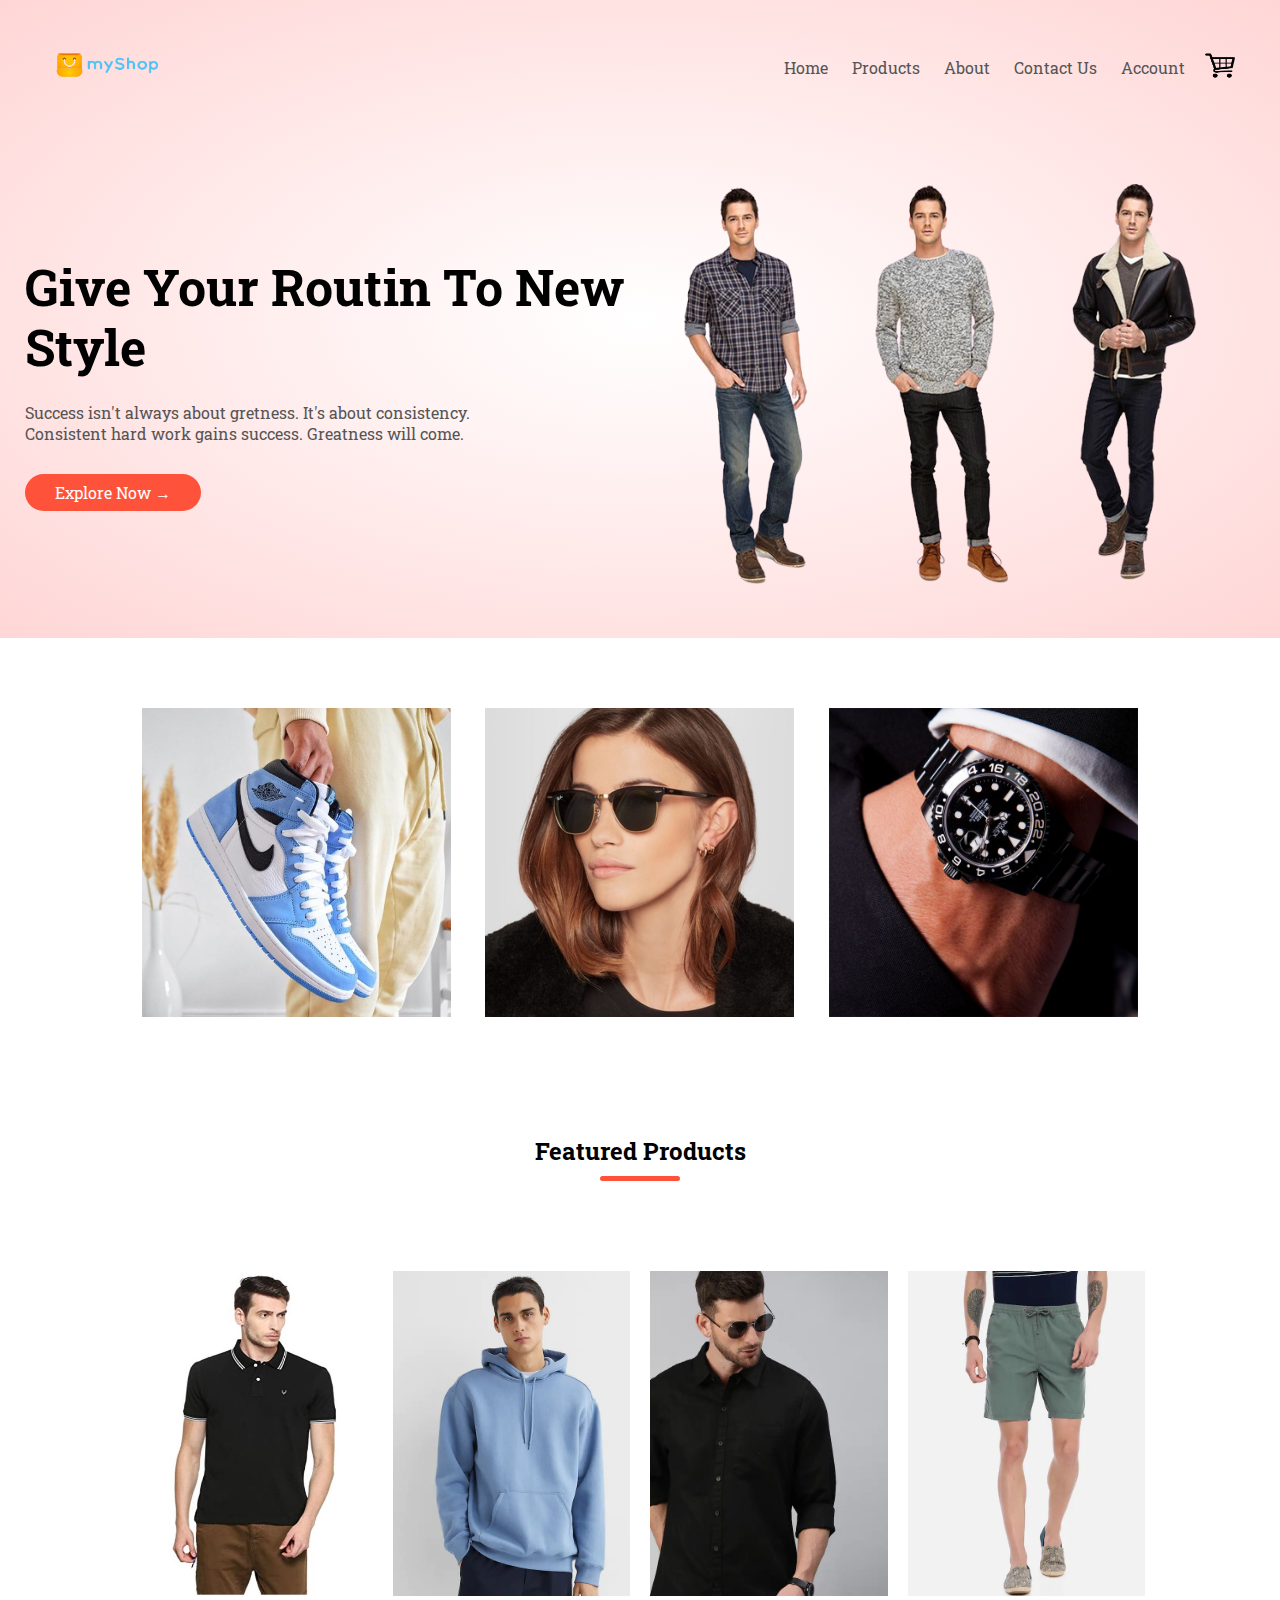
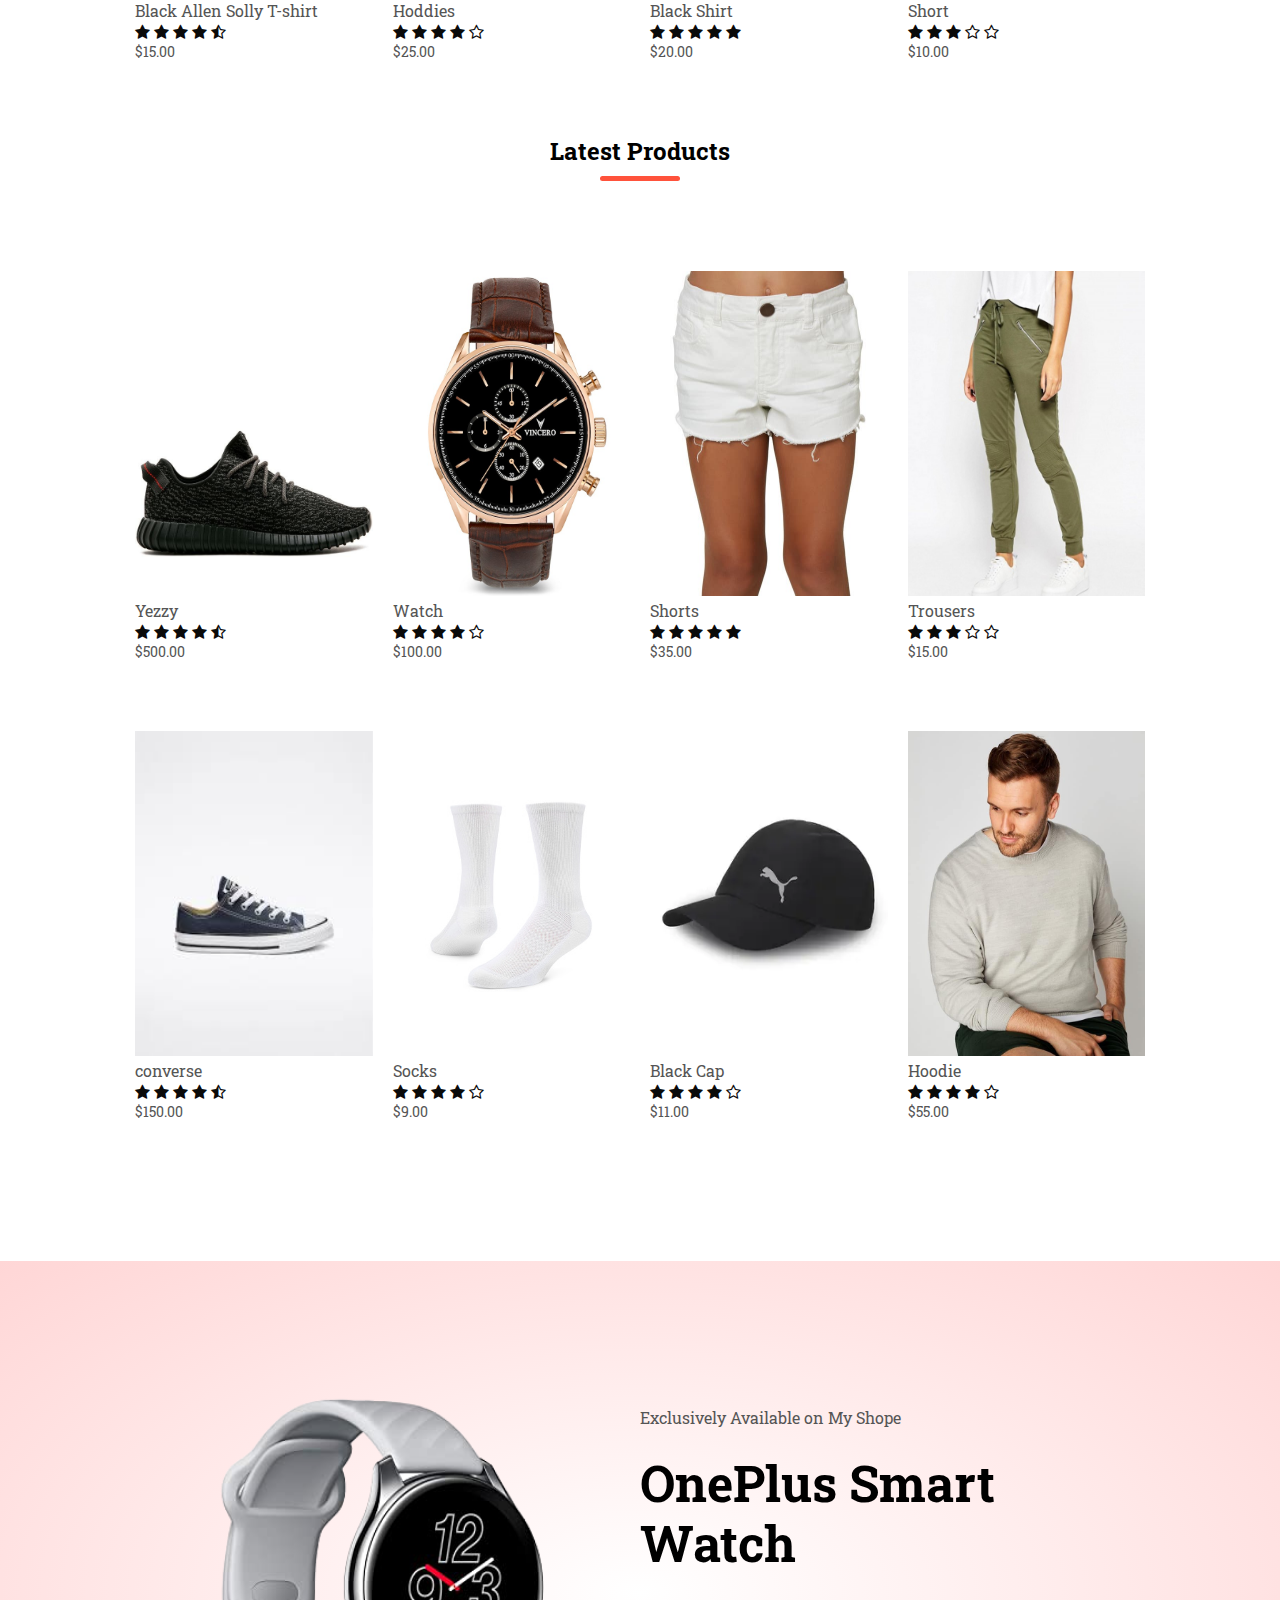
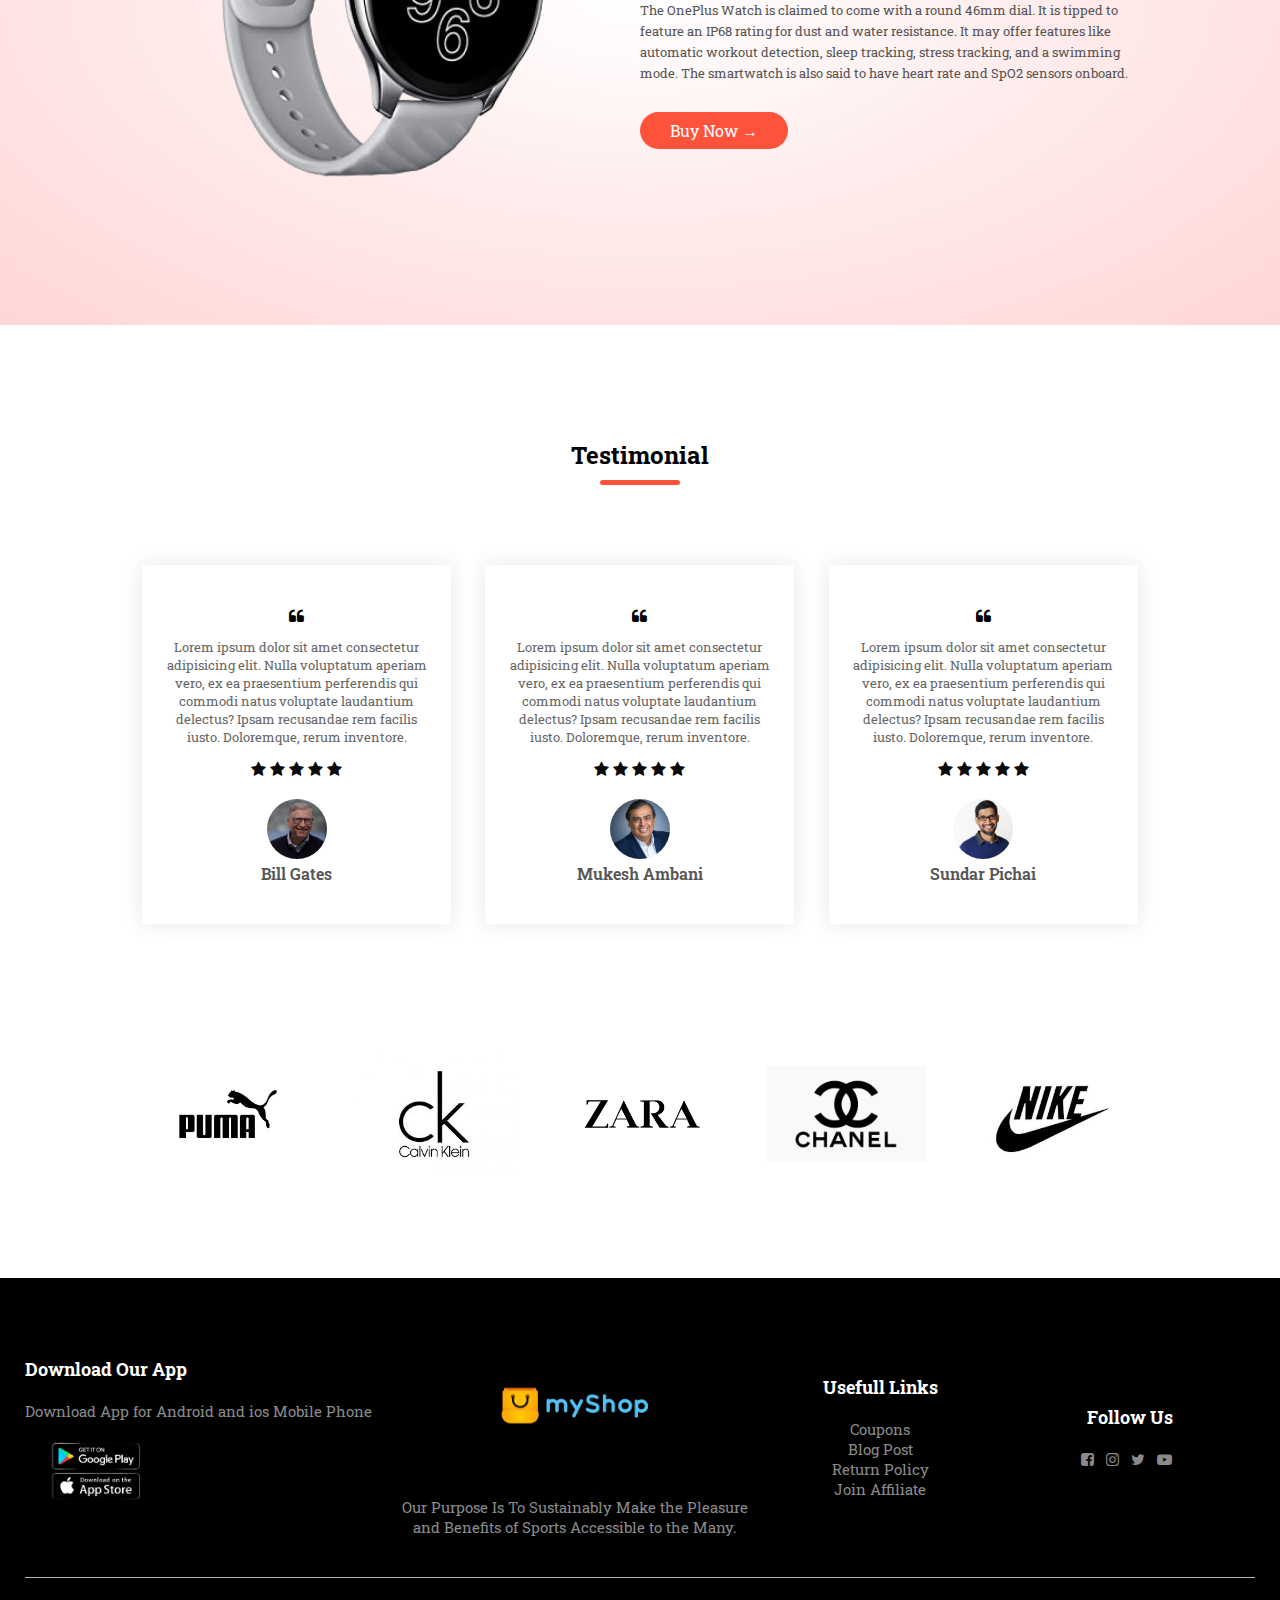
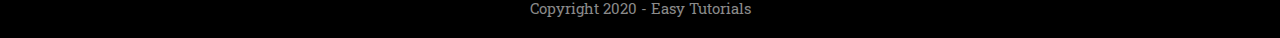
<file: index.html>
<!DOCTYPE html>
<html lang="en">
  <head>
    <meta charset="UTF-8" />
    <meta name="viewport" content="width=device-width, initial-scale=1.0">
    <meta http-equiv="X-UA-Compatible" content="IE=edge" />
    <meta name="viewport" content="width=device-width, initial-scale=1.0" />
    <title>My Shope</title>
    <link rel="stylesheet" href="Style.css" />
    <link
      href="https://fonts.googleapis.com/css2?family=Roboto+Slab:wght@200;300;500;700&display=swap"
      rel="stylesheet"
    />

    <link
      rel="stylesheet"
      href="https://cdnjs.cloudflare.com/ajax/libs/font-awesome/4.7.0/css/font-awesome.min.css"
    />
   
  </head>
  <body>
    <div class="header">
      <div class="container">
        <div class="navbar">
          <div class="logo">
            <a href="index.html"><img class="logoimg" src="logo.png" alt="logo" width="125px"/></a>
          </div>
          <nav>
            <ul id="MenuItems">
              <li><a href="index.html">Home</a></li>
              <li><a href="Products.html">Products</a></li>
              <li><a href="about.html">About</a></li>
            <li><a href="Contactus.html">Contact Us</a></li>
              <li><a href="account.html">Account</a></li>
            </ul>
          </nav>

          <a href="cart.html"><img class="cartimg"src="cart.png"alt="cart"width="30px"height="30px"/></a>
          <img src="menu.jpg" class="menu-icon" alt="" onclick="menutoggle()">
        </div>
        <div class="row">
          <div class="col-2">
            <h1>Give Your Routin To New Style</h1>
            <p>
              Success isn't always about gretness. It's about consistency.<br />
              Consistent hard work gains success. Greatness will come.
            </p>
            <a href="" class="btn">Explore Now &#8594;</a>
          </div>
          <div class="col-2">
            <img src="img1.png" alt="" class="front-img" />
          </div>
        </div>
      </div>
    </div>

    <!-------------------------Featured categories-------------------------->
    <div class="categories">
      <div class="small-container">
        <div class="row">
          <div class="col-3">
            <img src="cat-1.jpg" alt="shoes" />
          </div>
          <div class="col-3">
            <img src="cat-2.jpg" alt="hoodies" />
          </div>
          <div class="col-3">
            <img src="cat-3.jpg" alt="watch" />
          </div>
        </div>
      </div>
    </div>

    <!-------------------------Featured Products-------------------------->
    <div class="small-container">
      <h2 class="title">Featured Products</h2>
      <div class="row">
        <div class="col-4">
          <a href="Product-details.html"><img src="g1.JPG" alt="T-shirt" /></a>
          <a href="Product-details.html"><h4>Black Allen Solly T-shirt</h4></a>
          <div class="rating">
            <i class="fa fa-star"></i>
            <i class="fa fa-star"></i>
            <i class="fa fa-star"></i>
            <i class="fa fa-star"></i>
            <i class="fa fa-star-half-o"></i>
          </div>
          <p>$15.00</p>
        </div>

        <div class="col-4">
          <a href="Product-details.html"><img src="p2.webp" alt="Hoddies" /></a>
          <a href="Product-details.html"><h4>Hoddies</h4></a>
          <div class="rating">
            <i class="fa fa-star"></i>
            <i class="fa fa-star"></i>
            <i class="fa fa-star"></i>
            <i class="fa fa-star"></i>
            <i class="fa fa-star-o"></i>
          </div>
          <p>$25.00</p>
        </div>

        <div class="col-4">
          <a href="Product-details.html"><img src="p3.webp" alt="shirt" /></a>
          <a href="Product-details.html"><h4>Black Shirt</h4></a>
          <div class="rating">
            <i class="fa fa-star"></i>
            <i class="fa fa-star"></i>
            <i class="fa fa-star"></i>
            <i class="fa fa-star"></i>
            <i class="fa fa-star"></i>
          </div>
          <p>$20.00</p>
        </div>

        <div class="col-4">
          <a href="Product-details.html"><img src="p4.png" alt="Shorts" /></a>
          <a href="Product-details.html"><h4>Short</h4></a>
          <div class="rating">
            <i class="fa fa-star"></i>
            <i class="fa fa-star"></i>
            <i class="fa fa-star"></i>
            <i class="fa fa-star-o"></i>
            <i class="fa fa-star-o"></i>
          </div>
          <p>$10.00</p>
        </div>
      </div>

      <h2 class="title">Latest Products</h2>

      <div class="row">
        <div class="col-4">
          <a href="Product-details.html"><img src="p5.jpg" alt="shoes" /></a>
          <a href="Product-details.html"><h4>Yezzy</h4></a>
          <div class="rating">
            <i class="fa fa-star"></i>
            <i class="fa fa-star"></i>
            <i class="fa fa-star"></i>
            <i class="fa fa-star"></i>
            <i class="fa fa-star-half-o"></i>
          </div>
          <p>$500.00</p>
        </div>

        <div class="col-4">
          <a href="Product-details.html"><img src="p6.jpg" alt="Watch" /></a>
          <a href="Product-details.html"><h4>Watch</h4></a>
          <div class="rating">
            <i class="fa fa-star"></i>
            <i class="fa fa-star"></i>
            <i class="fa fa-star"></i>
            <i class="fa fa-star"></i>
            <i class="fa fa-star-o"></i>
          </div>
          <p>$100.00</p>
        </div>

        <div class="col-4">
          <a href="Product-details.html"><img src="p7.jpeg" alt="shirt" /></a>
          <a href="Product-details.html"><h4>Shorts</h4></a>
          <div class="rating">
            <i class="fa fa-star"></i>
            <i class="fa fa-star"></i>
            <i class="fa fa-star"></i>
            <i class="fa fa-star"></i>
            <i class="fa fa-star"></i>
          </div>
          <p>$35.00</p>
        </div>

        <div class="col-4">
          <a href="Product-details.html"><img src="p8.jpg" alt="trousers" /></a>
          <a href="Product-details.html"><h4>Trousers</h4></a>
          <div class="rating">
            <i class="fa fa-star"></i>
            <i class="fa fa-star"></i>
            <i class="fa fa-star"></i>
            <i class="fa fa-star-o"></i>
            <i class="fa fa-star-o"></i>
          </div>
          <p>$15.00</p>
        </div>
      </div>
      <div class="row">
        <div class="col-4">
          <a href="Product-details.html"><img src="p9.jpg" alt="Shoes" /></a>
          <a href="Product-details.html"><h4>converse</h4></a>
          <div class="rating">
            <i class="fa fa-star"></i>
            <i class="fa fa-star"></i>
            <i class="fa fa-star"></i>
            <i class="fa fa-star"></i>
            <i class="fa fa-star-half-o"></i>
          </div>
          <p>$150.00</p>
        </div>

        <div class="col-4">
          <a href="Product-details.html"><img src="p10.jpg" alt="socks" />
          <h4>Socks</h4></a>
          <div class="rating">
            <i class="fa fa-star"></i>
            <i class="fa fa-star"></i>
            <i class="fa fa-star"></i>
            <i class="fa fa-star"></i>
            <i class="fa fa-star-o"></i>
          </div>
          <p>$9.00</p>
        </div>

        <div class="col-4">
          <a href="Product-details.html"><img src="p11.webp" alt="cap" />
          <h4>Black Cap</h4></a>
          <div class="rating">
            <i class="fa fa-star"></i>
            <i class="fa fa-star"></i>
            <i class="fa fa-star"></i>
            <i class="fa fa-star"></i>
            <i class="fa fa-star-o"></i>
          </div>
          <p>$11.00</p>
        </div>

        <div class="col-4">
          <a href="Product-details.html"><img src="p12.jpg" alt="Hoodis" />
          <h4>Hoodie</h4></a>
          <div class="rating">
            <i class="fa fa-star"></i>
            <i class="fa fa-star"></i>
            <i class="fa fa-star"></i>
            <i class="fa fa-star"></i>
            <i class="fa fa-star-o"></i>
          </div>
          <p>$55.00</p>
        </div>
      </div>
    </div>
    <!-----------------------------------------Offer------------------------------------->
    <div class="offer">
      <div class="small-container">
        <div class="row">
          <div class="col-2">
            <img src="offer.png" alt="offer" class="offer-img" />
          </div>
          <div class="col-2">
            <p>Exclusively Available on My Shope</p>
            <h1>OnePlus Smart Watch</h1>
            <small
              >The OnePlus Watch is claimed to come with a round 46mm dial. It
              is tipped to feature an IP68 rating for dust and water resistance.
              It may offer features like automatic workout detection, sleep
              tracking, stress tracking, and a swimming mode. The smartwatch is
              also said to have heart rate and SpO2 sensors onboard.
            </small>
            <a href="" class="btn">Buy Now &#8594;</a>
          </div>
        </div>
      </div>
    </div>

    <!------------testimonial-------------------->
    <div class="testimonial">
      <h2 class="title">Testimonial</h2>
      <div class="small-container">
        
        <div class="row">
          
          <div class="col-3">
            <i class="fa fa-quote-left"></i>
            <p>
              Lorem ipsum dolor sit amet consectetur adipisicing elit. Nulla
              voluptatum aperiam vero, ex ea praesentium perferendis qui commodi
              natus voluptate laudantium delectus? Ipsam recusandae rem facilis
              iusto. Doloremque, rerum inventore.
            </p>
            <div class="rating">
              <i class="fa fa-star"></i>
              <i class="fa fa-star"></i>
              <i class="fa fa-star"></i>
              <i class="fa fa-star"></i>
              <i class="fa fa-star"></i>
            </div>
            <img src="t1.jpg" alt="" />
            <h3>Bill Gates</h3>
          </div>
          <div class="col-3">
            <i class="fa fa-quote-left"></i>
            <p>
              Lorem ipsum dolor sit amet consectetur adipisicing elit. Nulla
              voluptatum aperiam vero, ex ea praesentium perferendis qui commodi
              natus voluptate laudantium delectus? Ipsam recusandae rem facilis
              iusto. Doloremque, rerum inventore.
            </p>
            <div class="rating">
              <i class="fa fa-star"></i>
              <i class="fa fa-star"></i>
              <i class="fa fa-star"></i>
              <i class="fa fa-star"></i>
              <i class="fa fa-star"></i>
            </div>
            <img src="t2.jpg" alt="" />
            <h3>Mukesh Ambani</h3>
          </div>
          <div class="col-3">
            <i class="fa fa-quote-left"></i>
            <p>
              Lorem ipsum dolor sit amet consectetur adipisicing elit. Nulla
              voluptatum aperiam vero, ex ea praesentium perferendis qui commodi
              natus voluptate laudantium delectus? Ipsam recusandae rem facilis
              iusto. Doloremque, rerum inventore.
            </p>
            <div class="rating">
              <i class="fa fa-star"></i>
              <i class="fa fa-star"></i>
              <i class="fa fa-star"></i>
              <i class="fa fa-star"></i>
              <i class="fa fa-star"></i>
            </div>
            <img src="t3.jpg" alt="" />
            <h3>Sundar Pichai</h3>
          </div>
        </div>
      </div>
    </div>
    <!---------------------------------------Brands------------------------------------------->
    <div class="brands">
      <div class="small-container">
        <div class="row">
          <div class="col-5">
            <img src="b1.png" alt="" />
          </div>
          <div class="col-5">
            <img src="b2.jpeg" alt="" />
          </div>
          <div class="col-5">
            <img src="b3.png" alt="" />
          </div>
          <div class="col-5">
            <img src="b4.jpg" alt="" />
          </div>
          <div class="col-5">
            <img src="b5.jpg" alt="" />
          </div>
        </div>
      </div>
    </div>

    <!-----------------------------------------Footer-------------------------------------->
    <div class="footer">
      <div class="container">
        <div class="row">
          <div class="footer-col-1">
            <h3>Download Our App</h3>
            <p>Download App for Android and ios Mobile Phone</p>
            <div class="app-logo">
              <img src="app.png" alt="">&nbsp;&nbsp;&nbsp;&nbsp;
              
            </div>
          </div>
          <div class="footer-col-2">
            <img src="logo.png" alt="" />
            <p>
              Our Purpose Is To Sustainably Make the Pleasure and Benefits of
              Sports Accessible to the Many.
            </p>
          </div>
          <div class="footer-col-3">
            <h3>Usefull Links</h3>
            <ul>
              <li>Coupons</li>
              <li>Blog Post</li>
              <li>Return Policy</li>
              <li>Join Affiliate</li>
            </ul>
          </div>
          <div class="footer-col-4">
            <h3>Follow Us</h3>
            <i class="fa fa-facebook-square" aria-hidden="true"></i>&nbsp;&nbsp;
            <i class="fa fa-instagram" aria-hidden="true"></i>&nbsp;&nbsp;
            <i class="fa fa-twitter" aria-hidden="true"></i>&nbsp;&nbsp;
            <i class="fa fa-youtube-play" aria-hidden="true"></i>&nbsp;&nbsp;
           
          </div>
        </div>
        <hr>
        <p class="copyright">Copyright 2020 - Easy Tutorials</p>
      </div>
    </div>

    <!--------------------js for toggle menu----------------------->
    <script>
      var MenuItems=document.getElementById("MenuItems");
      MenuItems.style.maxHeight="0px";
      function menutoggle(){
        if(MenuItems.style.maxHeight == "0px")
        {
          MenuItems.style.maxHeight="200px";
        }
        else{
          MenuItems.style.maxHeight="0px";
        }
      }
    </script>
  </body>
</html>
</file>
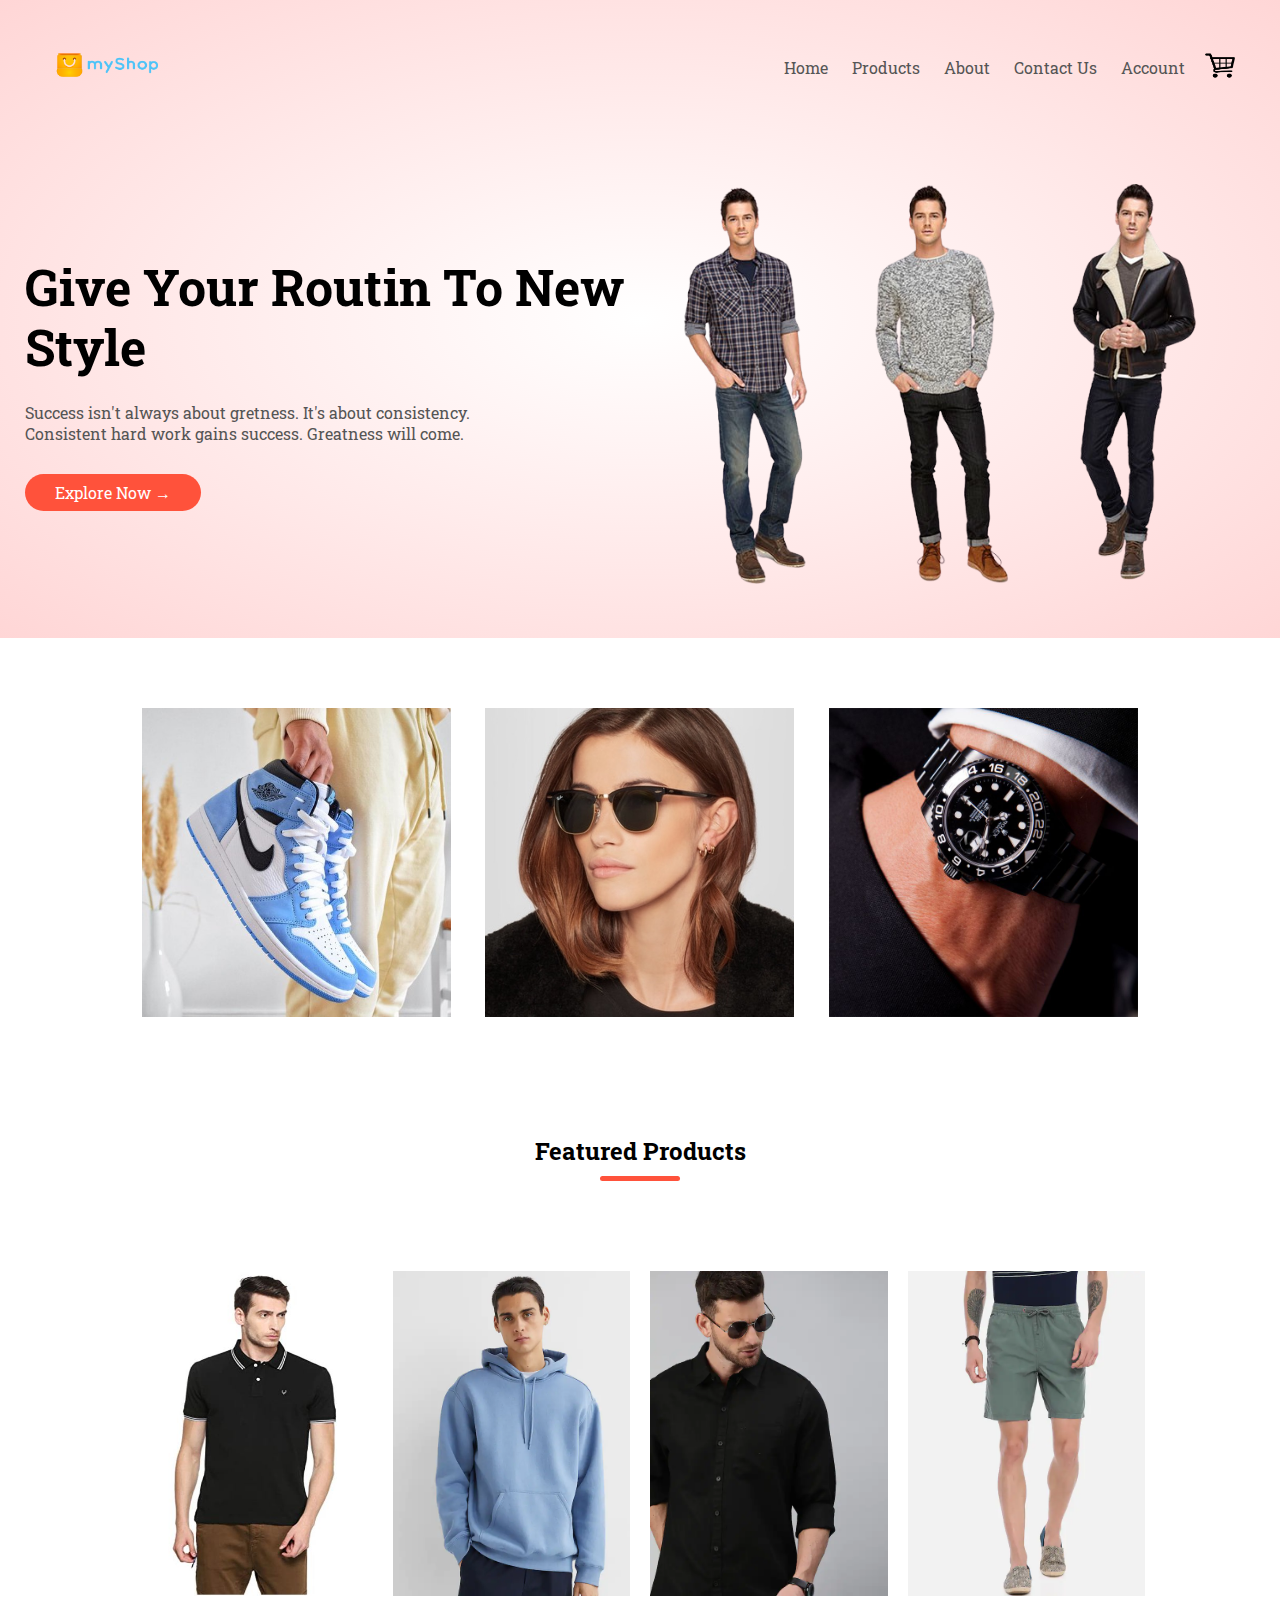
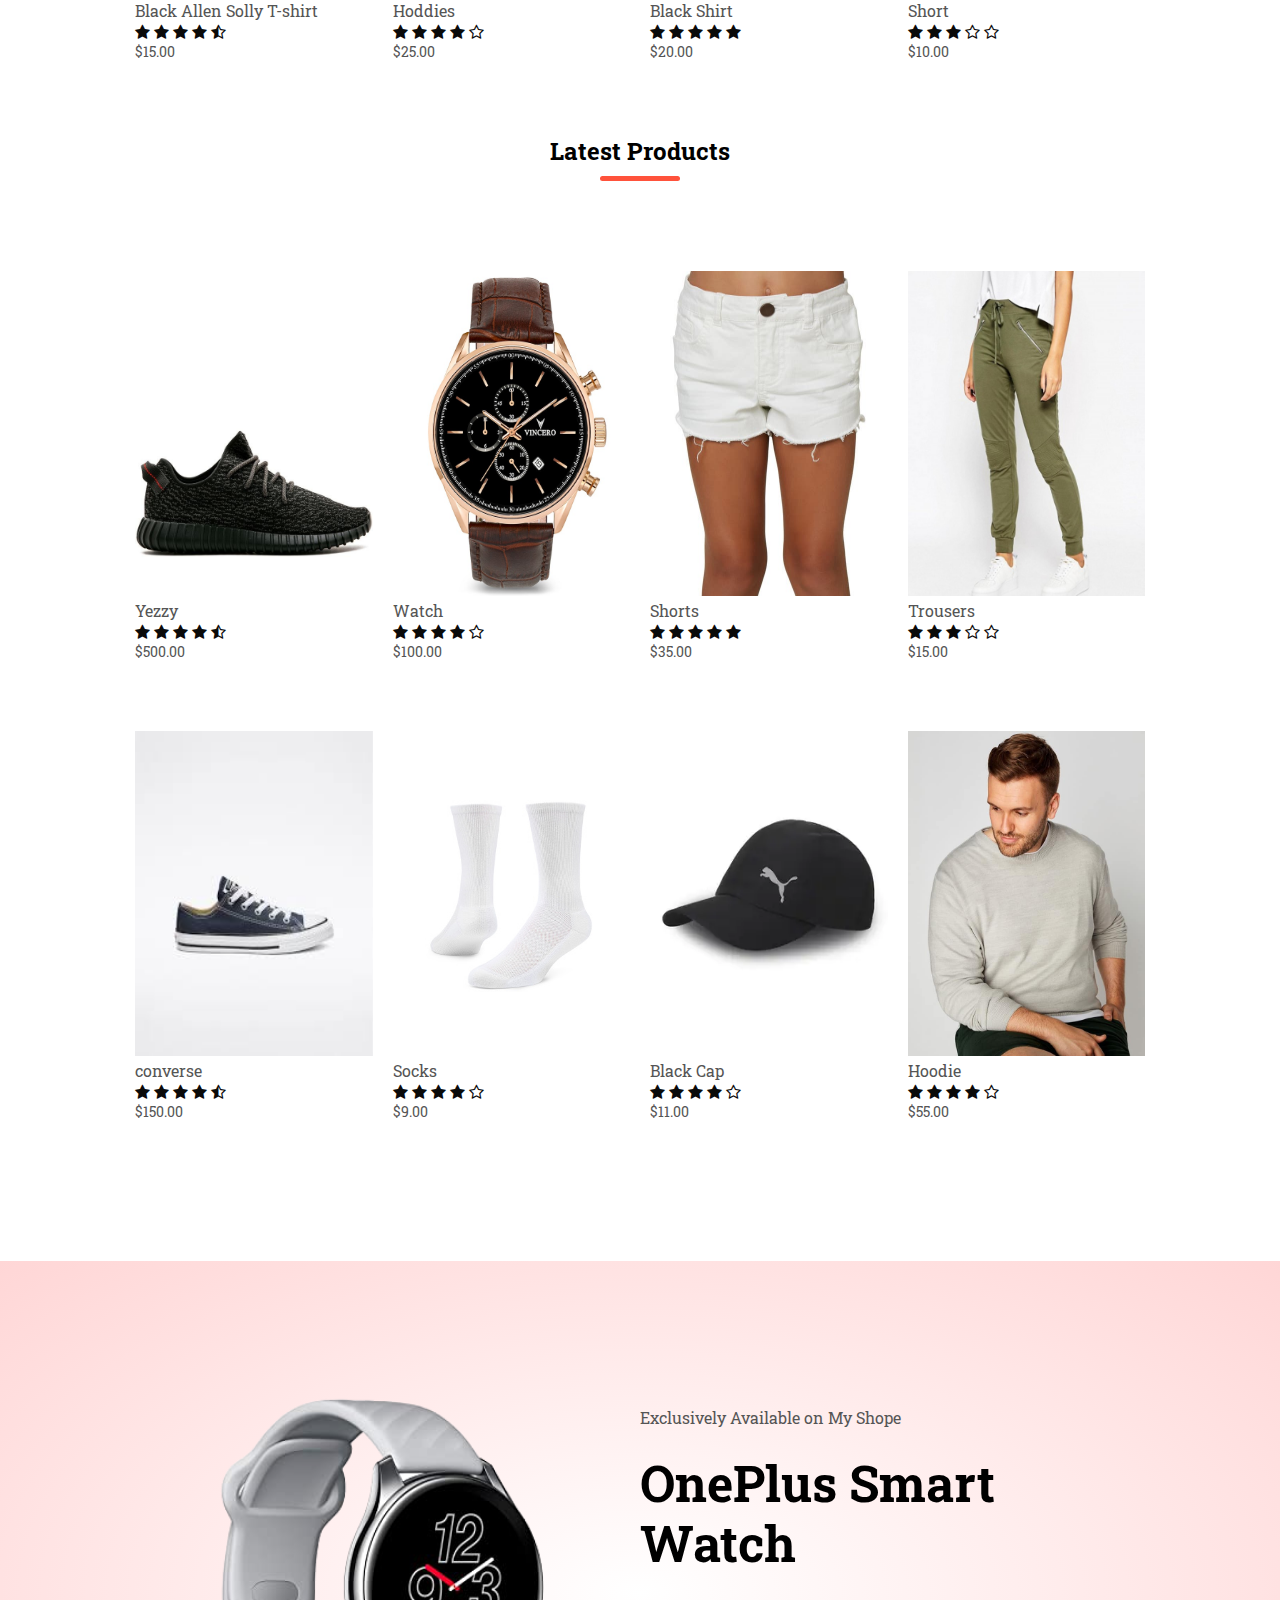
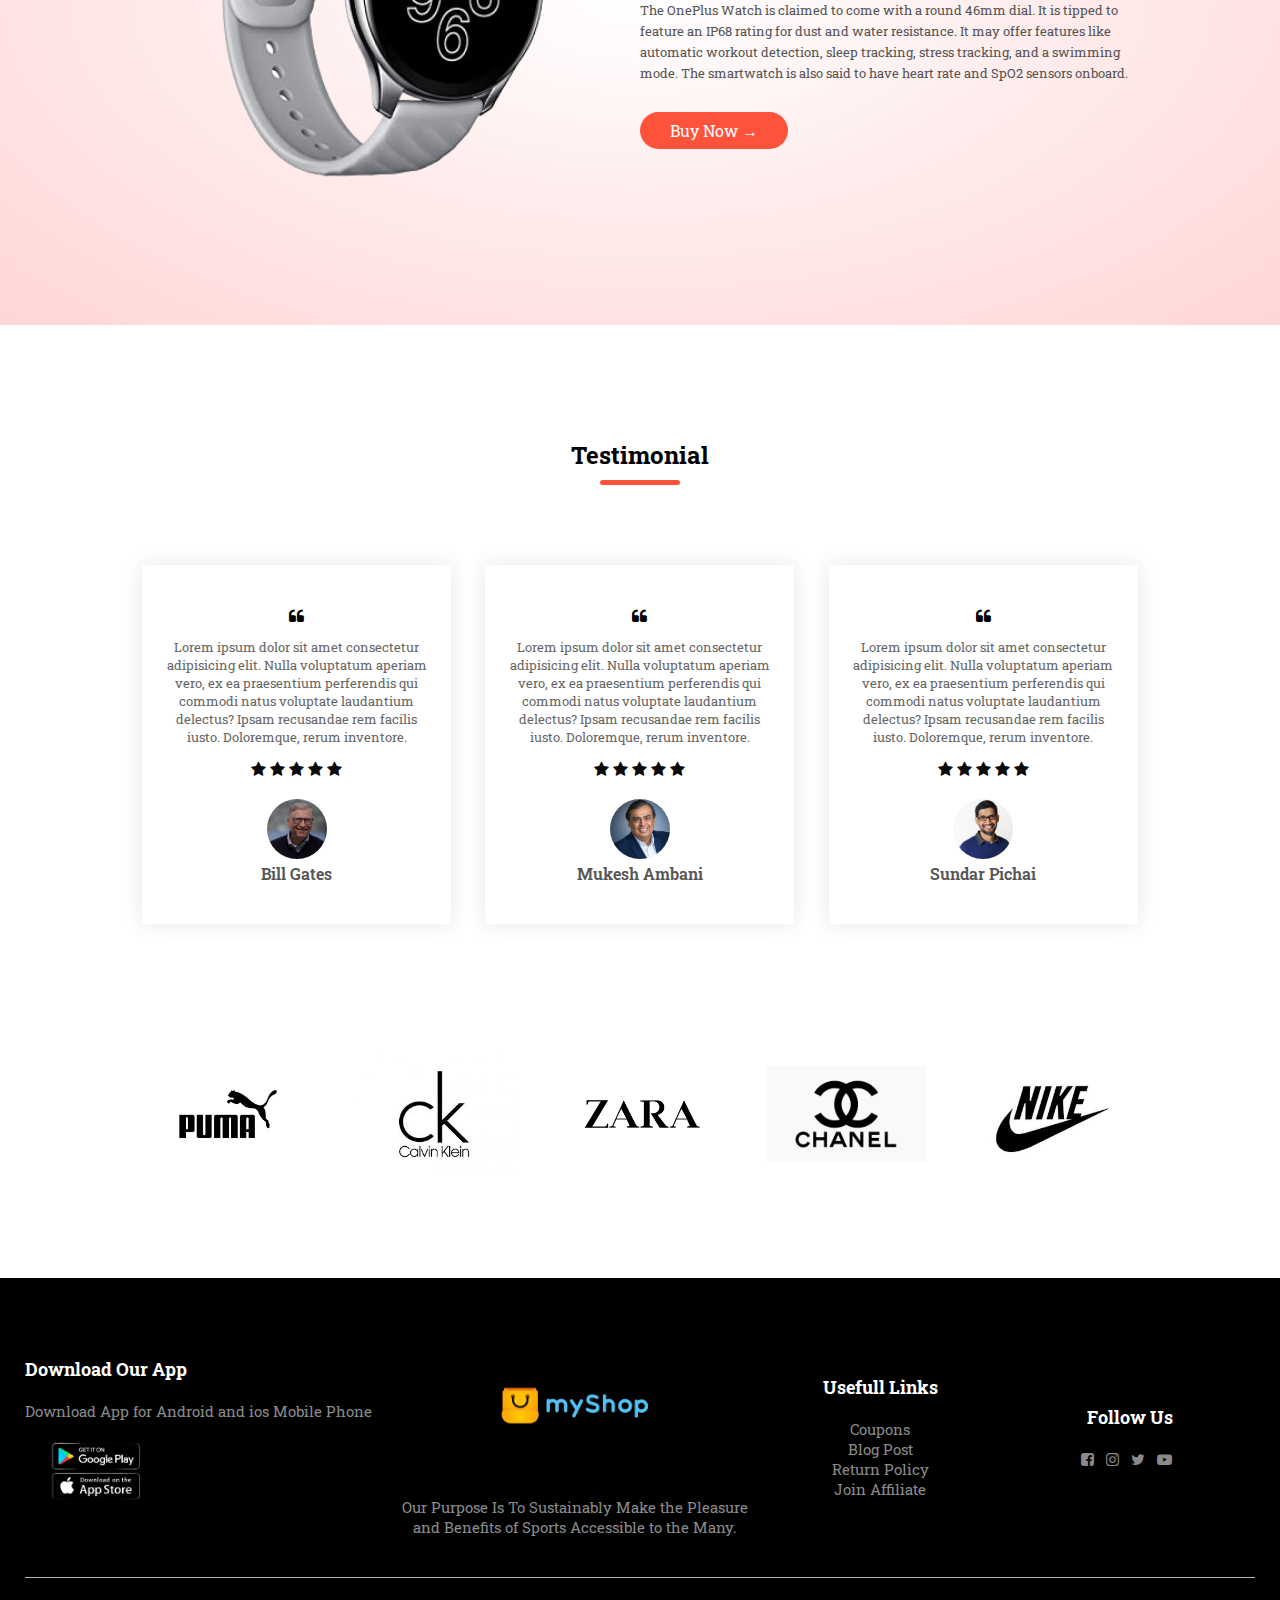
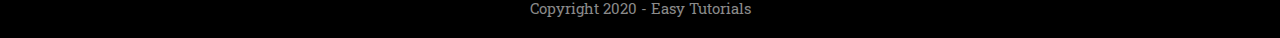
<file: HTML/index.html>
<!DOCTYPE html>
<html lang="en">
  <head>
    <meta charset="UTF-8" />
    <meta name="viewport" content="width=device-width, initial-scale=1.0">
    <meta http-equiv="X-UA-Compatible" content="IE=edge" />
    <meta name="viewport" content="width=device-width, initial-scale=1.0" />
    <title>My Shope</title>
    <link rel="stylesheet" href="/CSS/Style.css" />
    <link
      href="https://fonts.googleapis.com/css2?family=Roboto+Slab:wght@200;300;500;700&display=swap"
      rel="stylesheet"
    />
    <link
      rel="stylesheet"
      href="https://cdnjs.cloudflare.com/ajax/libs/font-awesome/4.7.0/css/font-awesome.min.css"
    />
   
  </head>
  <body>
    <div class="header">
      <div class="container">
        <div class="navbar">
          <div class="logo">
            <a href="index.html"><img class="logoimg" src="/Image/logo.png" alt="logo" width="125px"/></a>
          </div>
          <nav>
            <ul id="MenuItems">
              <li><a href="index.html">Home</a></li>
              <li><a href="Products.html">Products</a></li>
              <li><a href="about.html">About</a></li>
            <li><a href="Contactus.html">Contact Us</a></li>
              <li><a href="account.html">Account</a></li>
            </ul>
          </nav>
          <a href="cart.html"><img class="cartimg"src="/Image/cart.png"alt="cart"width="30px"height="30px"/></a>
          <img src="/Image/menu.jpg" class="menu-icon" alt="" onclick="menutoggle()">
        </div>
        <div class="row">
          <div class="col-2">
            <h1>Give Your Routin To New Style</h1>
            <p>
              Success isn't always about gretness. It's about consistency.<br />
              Consistent hard work gains success. Greatness will come.
            </p>
            <a href="" class="btn">Explore Now &#8594;</a>
          </div>
          <div class="col-2">
            <img src="/Image/img1.png" alt="" class="front-img" />
          </div>
        </div>
      </div>
    </div>

    <!-------------------------Featured categories-------------------------->
    <div class="categories">
      <div class="small-container">
        <div class="row">
          <div class="col-3">
            <img src="/Image/cat-1.jpg" alt="shoes" />
          </div>
          <div class="col-3">
            <img src="/Image/cat-2.jpg" alt="hoodies" />
          </div>
          <div class="col-3">
            <img src="/Image/cat-3.jpg" alt="watch" />
          </div>
        </div>
      </div>
    </div>

    <!-------------------------Featured Products-------------------------->
    <div class="small-container">
      <h2 class="title">Featured Products</h2>
      <div class="row">
        <div class="col-4">
          <a href="Product-details.html"><img src="/Image/g1.JPG" alt="T-shirt" /></a>
          <a href="Product-details.html"><h4>Black Allen Solly T-shirt</h4></a>
          <div class="rating">
            <i class="fa fa-star"></i>
            <i class="fa fa-star"></i>
            <i class="fa fa-star"></i>
            <i class="fa fa-star"></i>
            <i class="fa fa-star-half-o"></i>
          </div>
          <p>$15.00</p>
        </div>

        <div class="col-4">
          <a href="Product-details.html"><img src="/Image/p2.webp" alt="Hoddies" /></a>
          <a href="Product-details.html"><h4>Hoddies</h4></a>
          <div class="rating">
            <i class="fa fa-star"></i>
            <i class="fa fa-star"></i>
            <i class="fa fa-star"></i>
            <i class="fa fa-star"></i>
            <i class="fa fa-star-o"></i>
          </div>
          <p>$25.00</p>
        </div>

        <div class="col-4">
          <a href="Product-details.html"><img src="/Image/p3.webp" alt="shirt" /></a>
          <a href="Product-details.html"><h4>Black Shirt</h4></a>
          <div class="rating">
            <i class="fa fa-star"></i>
            <i class="fa fa-star"></i>
            <i class="fa fa-star"></i>
            <i class="fa fa-star"></i>
            <i class="fa fa-star"></i>
          </div>
          <p>$20.00</p>
        </div>

        <div class="col-4">
          <a href="Product-details.html"><img src="/Image/p4.webp" alt="Shorts" /></a>
          <a href="Product-details.html"><h4>Short</h4></a>
          <div class="rating">
            <i class="fa fa-star"></i>
            <i class="fa fa-star"></i>
            <i class="fa fa-star"></i>
            <i class="fa fa-star-o"></i>
            <i class="fa fa-star-o"></i>
          </div>
          <p>$10.00</p>
        </div>
      </div>

      <h2 class="title">Latest Products</h2>

      <div class="row">
        <div class="col-4">
          <a href="Product-details.html"><img src="/Image/p5.jpg" alt="shoes" /></a>
          <a href="Product-details.html"><h4>Yezzy</h4></a>
          <div class="rating">
            <i class="fa fa-star"></i>
            <i class="fa fa-star"></i>
            <i class="fa fa-star"></i>
            <i class="fa fa-star"></i>
            <i class="fa fa-star-half-o"></i>
          </div>
          <p>$500.00</p>
        </div>

        <div class="col-4">
          <a href="Product-details.html"><img src="/Image/p6.jpg" alt="Watch" /></a>
          <a href="Product-details.html"><h4>Watch</h4></a>
          <div class="rating">
            <i class="fa fa-star"></i>
            <i class="fa fa-star"></i>
            <i class="fa fa-star"></i>
            <i class="fa fa-star"></i>
            <i class="fa fa-star-o"></i>
          </div>
          <p>$100.00</p>
        </div>

        <div class="col-4">
          <a href="Product-details.html"><img src="/Image/p7.jpeg" alt="shirt" /></a>
          <a href="Product-details.html"><h4>Shorts</h4></a>
          <div class="rating">
            <i class="fa fa-star"></i>
            <i class="fa fa-star"></i>
            <i class="fa fa-star"></i>
            <i class="fa fa-star"></i>
            <i class="fa fa-star"></i>
          </div>
          <p>$35.00</p>
        </div>

        <div class="col-4">
          <a href="Product-details.html"><img src="/Image/p8.jpg" alt="trousers" /></a>
          <a href="Product-details.html"><h4>Trousers</h4></a>
          <div class="rating">
            <i class="fa fa-star"></i>
            <i class="fa fa-star"></i>
            <i class="fa fa-star"></i>
            <i class="fa fa-star-o"></i>
            <i class="fa fa-star-o"></i>
          </div>
          <p>$15.00</p>
        </div>
      </div>
      <div class="row">
        <div class="col-4">
          <a href="Product-details.html"><img src="/Image/p9.jpg" alt="Shoes" /></a>
          <a href="Product-details.html"><h4>converse</h4></a>
          <div class="rating">
            <i class="fa fa-star"></i>
            <i class="fa fa-star"></i>
            <i class="fa fa-star"></i>
            <i class="fa fa-star"></i>
            <i class="fa fa-star-half-o"></i>
          </div>
          <p>$150.00</p>
        </div>

        <div class="col-4">
          <a href="Product-details.html"><img src="/Image/p10.jpg" alt="socks" />
          <h4>Socks</h4></a>
          <div class="rating">
            <i class="fa fa-star"></i>
            <i class="fa fa-star"></i>
            <i class="fa fa-star"></i>
            <i class="fa fa-star"></i>
            <i class="fa fa-star-o"></i>
          </div>
          <p>$9.00</p>
        </div>

        <div class="col-4">
          <a href="Product-details.html"><img src="/Image/p11.webp" alt="cap" />
          <h4>Black Cap</h4></a>
          <div class="rating">
            <i class="fa fa-star"></i>
            <i class="fa fa-star"></i>
            <i class="fa fa-star"></i>
            <i class="fa fa-star"></i>
            <i class="fa fa-star-o"></i>
          </div>
          <p>$11.00</p>
        </div>

        <div class="col-4">
          <a href="Product-details.html"><img src="/Image/p12.jpg" alt="Hoodis" />
          <h4>Hoodie</h4></a>
          <div class="rating">
            <i class="fa fa-star"></i>
            <i class="fa fa-star"></i>
            <i class="fa fa-star"></i>
            <i class="fa fa-star"></i>
            <i class="fa fa-star-o"></i>
          </div>
          <p>$55.00</p>
        </div>
      </div>
    </div>
    <!-----------------------------------------Offer------------------------------------->
    <div class="offer">
      <div class="small-container">
        <div class="row">
          <div class="col-2">
            <img src="/Image/offer.png" alt="offer" class="offer-img" />
          </div>
          <div class="col-2">
            <p>Exclusively Available on My Shope</p>
            <h1>OnePlus Smart Watch</h1>
            <small
              >The OnePlus Watch is claimed to come with a round 46mm dial. It
              is tipped to feature an IP68 rating for dust and water resistance.
              It may offer features like automatic workout detection, sleep
              tracking, stress tracking, and a swimming mode. The smartwatch is
              also said to have heart rate and SpO2 sensors onboard.
            </small>
            <a href="" class="btn">Buy Now &#8594;</a>
          </div>
        </div>
      </div>
    </div>

    <!------------testimonial-------------------->
    <div class="testimonial">
      <h2 class="title">Testimonial</h2>
      <div class="small-container">
        
        <div class="row">
          
          <div class="col-3">
            <i class="fa fa-quote-left"></i>
            <p>
              Lorem ipsum dolor sit amet consectetur adipisicing elit. Nulla
              voluptatum aperiam vero, ex ea praesentium perferendis qui commodi
              natus voluptate laudantium delectus? Ipsam recusandae rem facilis
              iusto. Doloremque, rerum inventore.
            </p>
            <div class="rating">
              <i class="fa fa-star"></i>
              <i class="fa fa-star"></i>
              <i class="fa fa-star"></i>
              <i class="fa fa-star"></i>
              <i class="fa fa-star"></i>
            </div>
            <img src="/Image/t1.jpg" alt="" />
            <h3>Bill Gates</h3>
          </div>
          <div class="col-3">
            <i class="fa fa-quote-left"></i>
            <p>
              Lorem ipsum dolor sit amet consectetur adipisicing elit. Nulla
              voluptatum aperiam vero, ex ea praesentium perferendis qui commodi
              natus voluptate laudantium delectus? Ipsam recusandae rem facilis
              iusto. Doloremque, rerum inventore.
            </p>
            <div class="rating">
              <i class="fa fa-star"></i>
              <i class="fa fa-star"></i>
              <i class="fa fa-star"></i>
              <i class="fa fa-star"></i>
              <i class="fa fa-star"></i>
            </div>
            <img src="/Image/t2.jpg" alt="" />
            <h3>Mukesh Ambani</h3>
          </div>
          <div class="col-3">
            <i class="fa fa-quote-left"></i>
            <p>
              Lorem ipsum dolor sit amet consectetur adipisicing elit. Nulla
              voluptatum aperiam vero, ex ea praesentium perferendis qui commodi
              natus voluptate laudantium delectus? Ipsam recusandae rem facilis
              iusto. Doloremque, rerum inventore.
            </p>
            <div class="rating">
              <i class="fa fa-star"></i>
              <i class="fa fa-star"></i>
              <i class="fa fa-star"></i>
              <i class="fa fa-star"></i>
              <i class="fa fa-star"></i>
            </div>
            <img src="/Image/t3.jpg" alt="" />
            <h3>Sundar Pichai</h3>
          </div>
        </div>
      </div>
    </div>
    <!---------------------------------------Brands------------------------------------------->
    <div class="brands">
      <div class="small-container">
        <div class="row">
          <div class="col-5">
            <img src="/Image/b1.png" alt="" />
          </div>
          <div class="col-5">
            <img src="/Image/b2.jpeg" alt="" />
          </div>
          <div class="col-5">
            <img src="/Image/b3.png" alt="" />
          </div>
          <div class="col-5">
            <img src="/Image/b4.jpg" alt="" />
          </div>
          <div class="col-5">
            <img src="/Image/b5.jpg" alt="" />
          </div>
        </div>
      </div>
    </div>

    <!-----------------------------------------Footer-------------------------------------->
    <div class="footer">
      <div class="container">
        <div class="row">
          <div class="footer-col-1">
            <h3>Download Our App</h3>
            <p>Download App for Android and ios Mobile Phone</p>
            <div class="app-logo">
              <img src="/Image/app.png" alt="">&nbsp;&nbsp;&nbsp;&nbsp;
              
            </div>
          </div>
          <div class="footer-col-2">
            <img src="/Image/logo.png" alt="" />
            <p>
              Our Purpose Is To Sustainably Make the Pleasure and Benefits of
              Sports Accessible to the Many.
            </p>
          </div>
          <div class="footer-col-3">
            <h3>Usefull Links</h3>
            <ul>
              <li>Coupons</li>
              <li>Blog Post</li>
              <li>Return Policy</li>
              <li>Join Affiliate</li>
            </ul>
          </div>
          <div class="footer-col-4">
            <h3>Follow Us</h3>
            <i class="fa fa-facebook-square" aria-hidden="true"></i>&nbsp;&nbsp;
            <i class="fa fa-instagram" aria-hidden="true"></i>&nbsp;&nbsp;
            <i class="fa fa-twitter" aria-hidden="true"></i>&nbsp;&nbsp;
            <i class="fa fa-youtube-play" aria-hidden="true"></i>&nbsp;&nbsp;
           
          </div>
        </div>
        <hr>
        <p class="copyright">Copyright 2020 - Easy Tutorials</p>
      </div>
    </div>

    <!--------------------js for toggle menu----------------------->
    <script>
      var MenuItems=document.getElementById("MenuItems");
      MenuItems.style.maxHeight="0px";
      function menutoggle(){
        if(MenuItems.style.maxHeight == "0px")
        {
          MenuItems.style.maxHeight="200px";
        }
        else{
          MenuItems.style.maxHeight="0px";
        }
      }
    </script>
  </body>
</html>
</file>
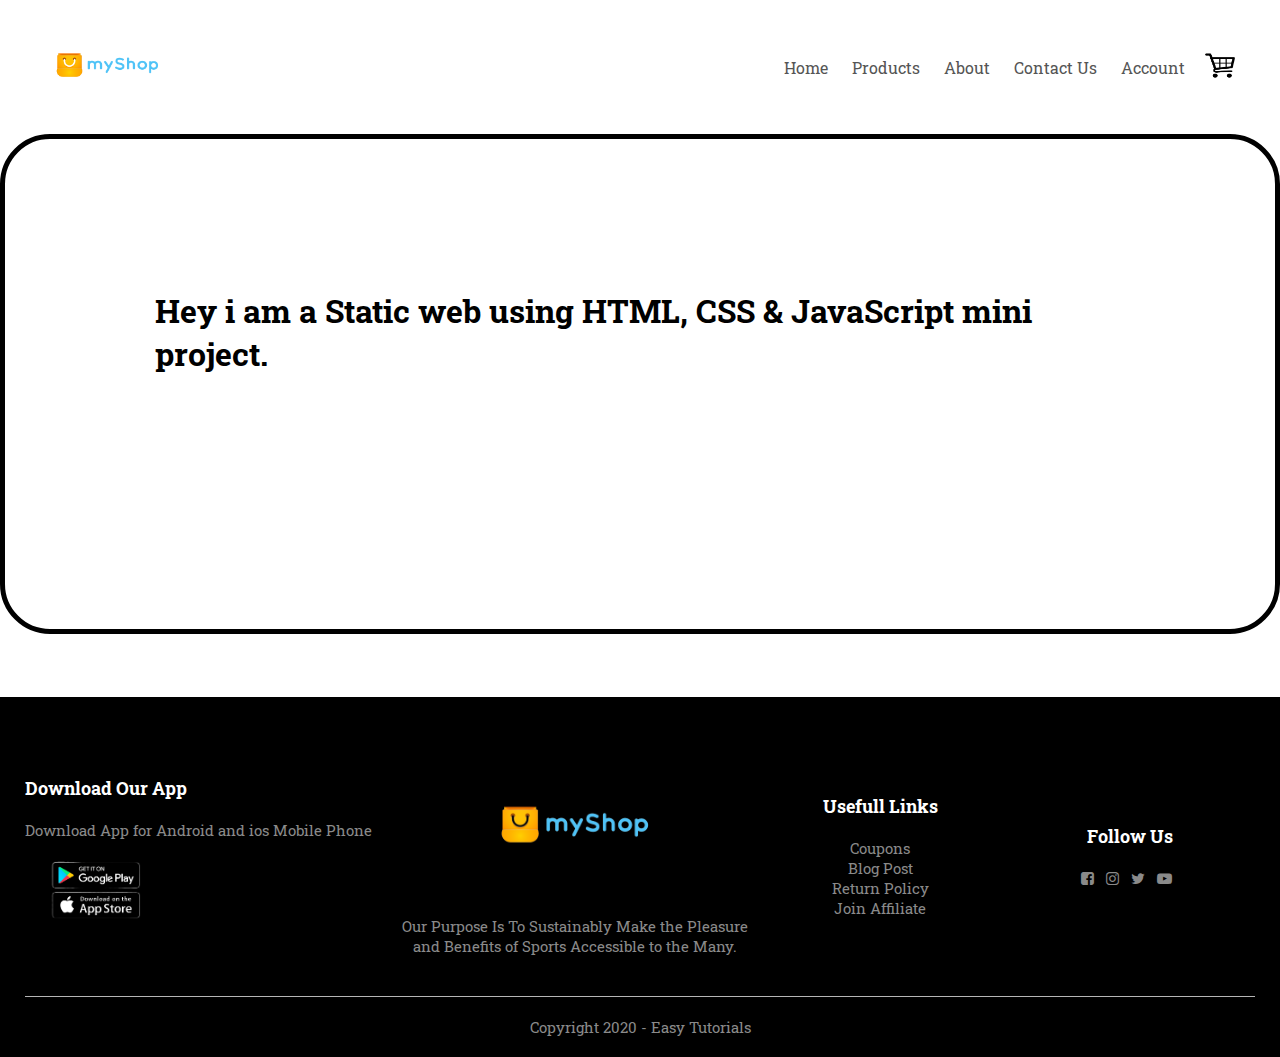
<file: about.html>
<!DOCTYPE html>
<html lang="en">
  <head>
    <meta charset="UTF-8" />
    <meta name="viewport" content="width=device-width, initial-scale=1.0" />
    <meta http-equiv="X-UA-Compatible" content="IE=edge" />
    <meta name="viewport" content="width=device-width, initial-scale=1.0" />
    <title>Product | My Shope</title>
    <link rel="stylesheet" href="Style.css" />
    <link
      href="https://fonts.googleapis.com/css2?family=Roboto+Slab:wght@200;300;500;700&display=swap"
      rel="stylesheet"
    />
    <link
      rel="stylesheet"
      href="https://cdnjs.cloudflare.com/ajax/libs/font-awesome/4.7.0/css/font-awesome.min.css"
    />
    
  </head>
  <body>
    <div class="container">
      <div class="navbar">
        <div class="logo">
          <a href="index.html"><img class="logoimg" src="logo.png" alt="logo" width="125px"/></a>
        </div>
        <nav>
          <ul id="MenuItems">
            <li><a href="index.html">Home</a></li>
            <li><a href="Products.html">Products</a></li>
            <li><a href="about.html">About</a></li>
            <li><a href="Contactus.html">Contact Us</a></li>
            <li><a href="account.html">Account</a></li>
          </ul>
        </nav>
        <a href="cart.html"><img class="cartimg"src="cart.png"alt="cart"width="30px"height="30px"/></a>
          <img src="menu.jpg" class="menu-icon" alt="" onclick="menutoggle()">
      </div>
    </div>

   <!-----------------------------------About us---------------------------------->
   <div class="container" id="about" >
       <h1>Hey i am a Static web using HTML, CSS & JavaScript mini project.</h1>
   </div>
   <br>
   <br>
   <br>

    <!-----------------------------------------Footer-------------------------------------->
    <div class="footer">
      <div class="container">
        <div class="row">
          <div class="footer-col-1">
            <h3>Download Our App</h3>
            <p>Download App for Android and ios Mobile Phone</p>
            <div class="app-logo">
              <img src="app.png" alt="" />&nbsp;&nbsp;&nbsp;&nbsp;
            </div>
          </div>
          <div class="footer-col-2">
            <img src="logo.png" alt="" />
            <p>
              Our Purpose Is To Sustainably Make the Pleasure and Benefits of
              Sports Accessible to the Many.
            </p>
          </div>
          <div class="footer-col-3">
            <h3>Usefull Links</h3>
            <ul>
              <li>Coupons</li>
              <li>Blog Post</li>
              <li>Return Policy</li>
              <li>Join Affiliate</li>
            </ul>
          </div>
          <div class="footer-col-4">
            <h3>Follow Us</h3>
            <i class="fa fa-facebook-square" aria-hidden="true"></i>&nbsp;&nbsp;
            <i class="fa fa-instagram" aria-hidden="true"></i>&nbsp;&nbsp;
            <i class="fa fa-twitter" aria-hidden="true"></i>&nbsp;&nbsp;
            <i class="fa fa-youtube-play" aria-hidden="true"></i>&nbsp;&nbsp;
          </div>
        </div>
        <hr />
        <p class="copyright">Copyright 2020 - Easy Tutorials</p>
      </div>
    </div>

    <!--------------------js for toggle menu----------------------->
    <script>
      var MenuItems = document.getElementById("MenuItems");
      MenuItems.style.maxHeight = "0px";
      function menutoggle() {
        if (MenuItems.style.maxHeight == "0px") {
          MenuItems.style.maxHeight = "200px";
        } else {
          MenuItems.style.maxHeight = "0px";
        }
      }
    </script>
  </body>
</html>
</file>
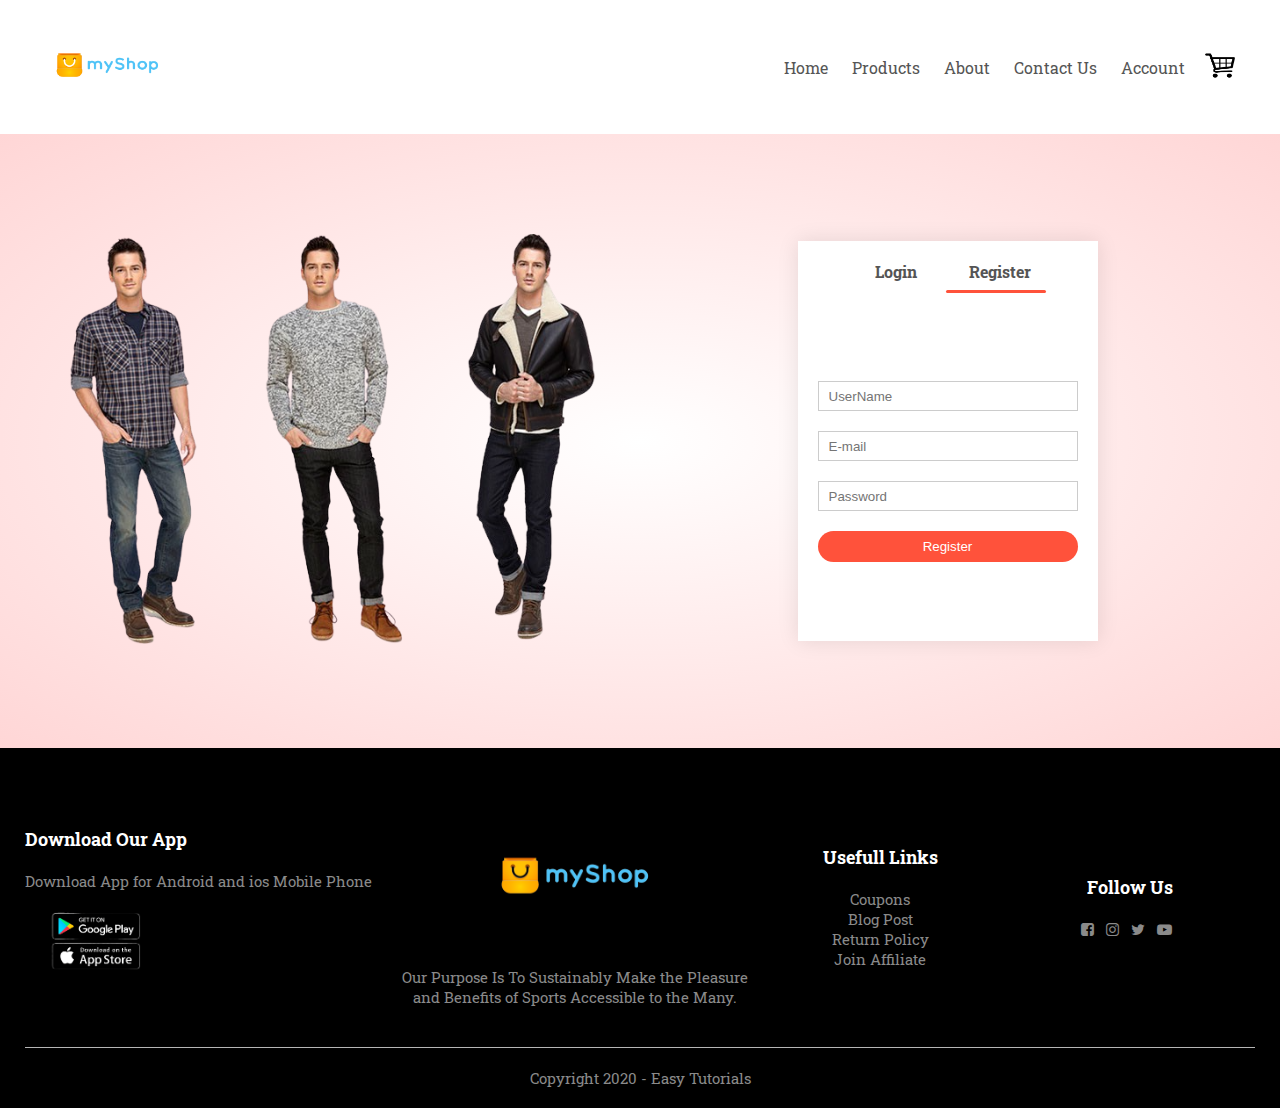
<file: account.html>
<!DOCTYPE html>
<html lang="en">
  <head>
    <meta charset="UTF-8" />
    <meta name="viewport" content="width=device-width, initial-scale=1.0" />
    <meta http-equiv="X-UA-Compatible" content="IE=edge" />
    <meta name="viewport" content="width=device-width, initial-scale=1.0" />
    <title>Product | My Shope</title>
    <link rel="stylesheet" href="Style.css" />
    <link
      href="https://fonts.googleapis.com/css2?family=Roboto+Slab:wght@200;300;500;700&display=swap"
      rel="stylesheet"
    />
    <link
      rel="stylesheet"
      href="https://cdnjs.cloudflare.com/ajax/libs/font-awesome/4.7.0/css/font-awesome.min.css"
    />
  </head>
  <body>
    <div class="container">
      <div class="navbar">
        <div class="logo">
          <a href="index.html"
            ><img
              class="logoimg"
              src="logo.png"
              alt="logo"
              width="125px"
          /></a>
        </div>
        <nav>
          <ul id="MenuItems">
            <li><a href="index.html">Home</a></li>
            <li><a href="Products.html">Products</a></li>
            <li><a href="about.html">About</a></li>
            <li><a href="Contactus.html">Contact Us</a></li>
            <li><a href="account.html">Account</a></li>
          </ul>
        </nav>
        <a href="cart.html"
          ><img
            class="cartimg"
            src="cart.png"
            alt="cart"
            width="30px"
            height="30px"
        /></a>
        <img
          src="menu.jpg"
          class="menu-icon"
          alt=""
          onclick="menutoggle()"
        />
      </div>
    </div>

    <!----------------------account page----------->
    <div class="account-page">
      <div class="container">
        <div class="row">
          <div class="col-2">
            <img src="img1.png" alt="" width="100%" />
          </div>
          <div class="col-2">
            <div class="form-container">
              <div class="form-btn">
                <span onclick="login()">Login</span>
                <span onclick="register()">Register</span>
                <hr id="Indicator" />
              </div>
              <form id="Loginform">
                <input type="text" placeholder="UserName" />
                <input type="password" placeholder="Password" />
                <button type="submit" class="btn">Log In</button>
                <a href="">Forgot Password</a>
              </form>

              <form id="Regform">
                <input type="text" placeholder="UserName" />
                <input type="email" placeholder="E-mail" />
                <input type="password" placeholder="Password" />
                <button type="submit" class="btn">Register</button>
              </form>
            </div>
          </div>
        </div>
      </div>
    </div>

    <!-----------------------------------------Footer-------------------------------------->
    <div class="footer">
      <div class="container">
        <div class="row">
          <div class="footer-col-1">
            <h3>Download Our App</h3>
            <p>Download App for Android and ios Mobile Phone</p>
            <div class="app-logo">
              <img src="app.png" alt="" />&nbsp;&nbsp;&nbsp;&nbsp;
            </div>
          </div>
          <div class="footer-col-2">
            <img src="logo.png" alt="" />
            <p>
              Our Purpose Is To Sustainably Make the Pleasure and Benefits of
              Sports Accessible to the Many.
            </p>
          </div>
          <div class="footer-col-3">
            <h3>Usefull Links</h3>
            <ul>
              <li>Coupons</li>
              <li>Blog Post</li>
              <li>Return Policy</li>
              <li>Join Affiliate</li>
            </ul>
          </div>
          <div class="footer-col-4">
            <h3>Follow Us</h3>
            <i class="fa fa-facebook-square" aria-hidden="true"></i>&nbsp;&nbsp;
            <i class="fa fa-instagram" aria-hidden="true"></i>&nbsp;&nbsp;
            <i class="fa fa-twitter" aria-hidden="true"></i>&nbsp;&nbsp;
            <i class="fa fa-youtube-play" aria-hidden="true"></i>&nbsp;&nbsp;
          </div>
        </div>
        <hr />
        <p class="copyright">Copyright 2020 - Easy Tutorials</p>
      </div>
    </div>

    <!--------------------js for toggle menu----------------------->
    <script>
      var MenuItems = document.getElementById("MenuItems");
      MenuItems.style.maxHeight = "0px";
      function menutoggle() {
        if (MenuItems.style.maxHeight == "0px") {
          MenuItems.style.maxHeight = "200px";
        } else {
          MenuItems.style.maxHeight = "0px";
        }
      }
    </script>

    <!-------------------------js for toggle form--------------->
    <script>
      var Loginform = document.getElementById("Loginform");
      var Regform = document.getElementById("Regform");
      var Indicator = document.getElementById("Indicator");

      function register() {
        Regform.style.transform = "translateX(0px)";
        Loginform.style.transform = "translateX(0px)";
        Indicator.style.transform = "translateX(100px)";
      }
      function login() {
        Regform.style.transform = "translateX(300px)";
        Loginform.style.transform = "translateX(300px)";
        Indicator.style.transform = "translateX(0px)";
      }
    </script>
  </body>
</html>
</file>
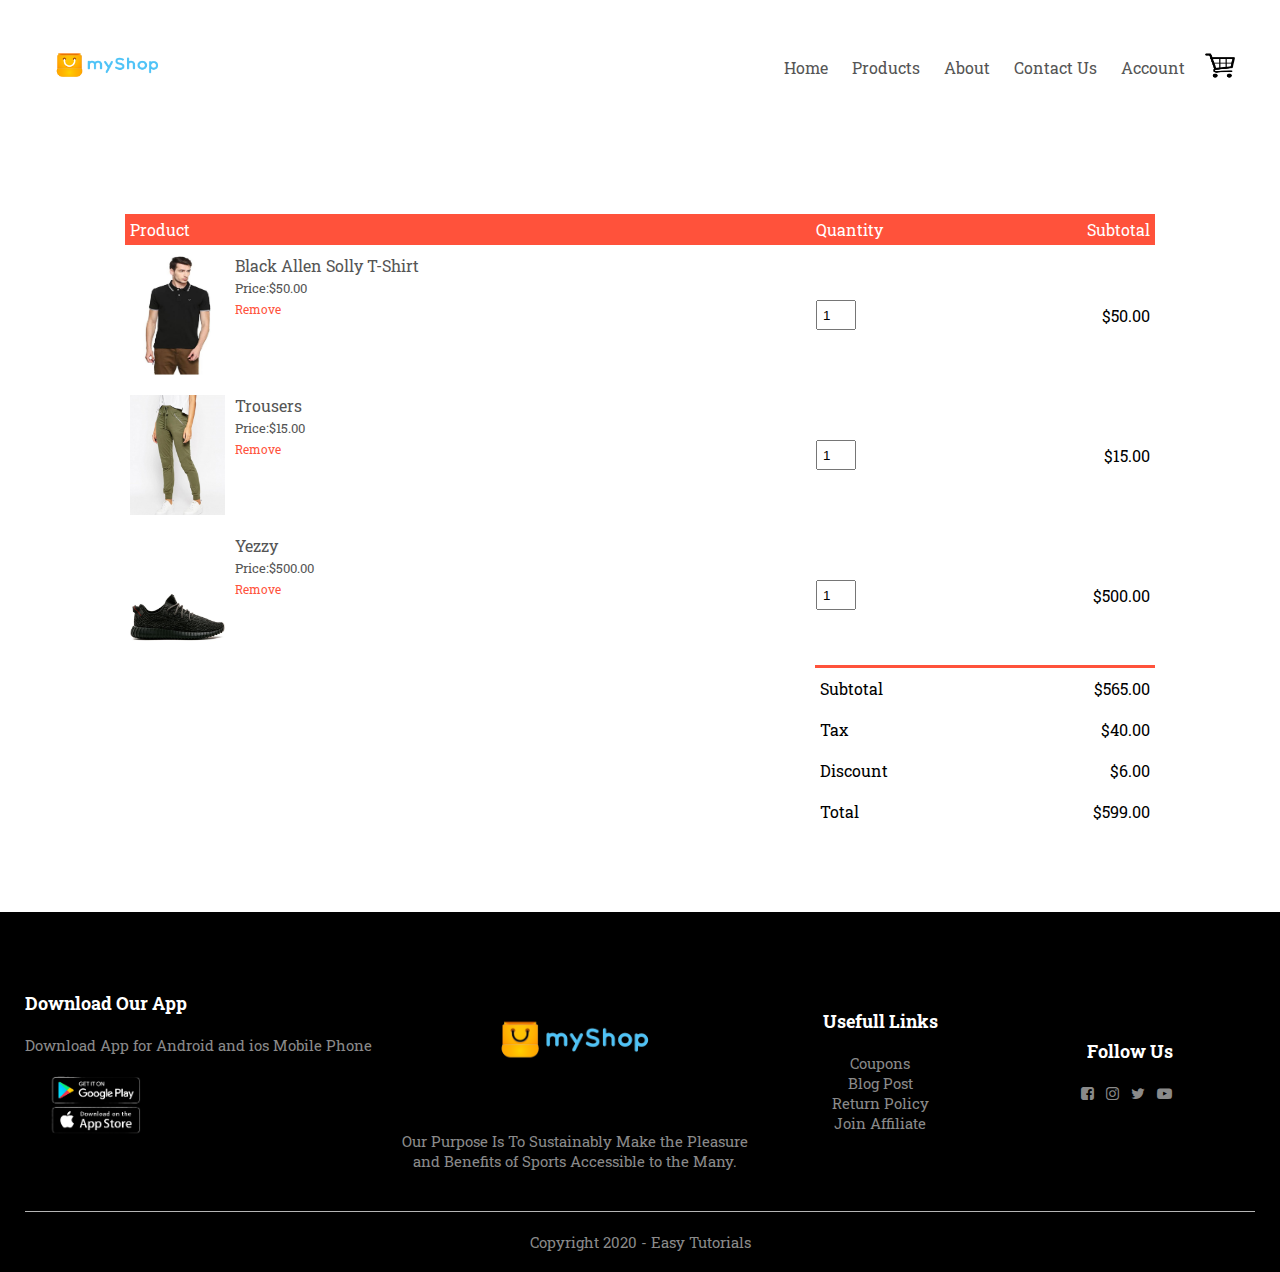
<file: cart.html>
<!DOCTYPE html>
<html lang="en">
  <head>
    <meta charset="UTF-8" />
    <meta name="viewport" content="width=device-width, initial-scale=1.0" />
    <meta http-equiv="X-UA-Compatible" content="IE=edge" />
    <meta name="viewport" content="width=device-width, initial-scale=1.0" />
    <title>Product | My Shope</title>
    <link rel="stylesheet" href="Style.css" />
    <link
      href="https://fonts.googleapis.com/css2?family=Roboto+Slab:wght@200;300;500;700&display=swap"
      rel="stylesheet"
    />
    <link
      rel="stylesheet"
      href="https://cdnjs.cloudflare.com/ajax/libs/font-awesome/4.7.0/css/font-awesome.min.css"
    />
   
  </head>
  <body>
    <div class="container">
      <div class="navbar">
        <div class="logo">
          <a href="index.html"><img class="logoimg" src="logo.png" alt="logo" width="125px"/></a>
        </div>
        <nav>
          <ul id="MenuItems">
            <li><a href="index.html">Home</a></li>
            <li><a href="Products.html">Products</a></li>
            <li><a href="about.html">About</a></li>
            <li><a href="Contactus.html">Contact Us</a></li>
            <li><a href="account.html">Account</a></li>
          </ul>
        </nav>
        <a href="cart.html"><img class="cartimg"src="cart.png"alt="cart"width="30px"height="30px"/></a>
          <img src="menu.jpg" class="menu-icon" alt="" onclick="menutoggle()">
      </div>
    </div>

    <!------------------------------cart item details------------------->
    <div class="small-container cart-page">
      <table>
        <tr>
          <th>Product</th>
          <th>Quantity</th>
          <th>Subtotal</th>
        </tr>
        <tr>
          <td>
            <div class="cart-info">
              <img src="g1.JPG" alt="" />
              <div>
                <p>Black Allen Solly T-Shirt</p>
                <small>Price:$50.00</small>
                <br />
                <a href="">Remove</a>
              </div>
            </div>
          </td>
          <td><input type="number" value="1" /></td>
          <td>$50.00</td>
        </tr>
        <tr>
          <td>
            <div class="cart-info">
              <img src="p8.jpg" alt="" />
              <div>
                <p>Trousers</p>
                <small>Price:$15.00</small>
                <br />
                <a href="">Remove</a>
              </div>
            </div>
          </td>
          <td><input type="number" value="1" /></td>
          <td>$15.00</td>
        </tr>
        <tr>
          <td>
            <div class="cart-info">
              <img src="p5.jpg" alt="" />
              <div>
                <p>Yezzy</p>
                <small>Price:$500.00</small>
                <br />
                <a href="">Remove</a>
              </div>
            </div>
          </td>
          <td><input type="number" value="1" /></td>
          <td>$500.00</td>
        </tr>
      </table>
      <div class="total-price">
        <table>
          <tr>
            <td>Subtotal</td>
            <td>$565.00</td>
          </tr>
          <tr>
            <td>Tax</td>
            <td>$40.00</td>
          </tr>
          <tr>
            <td>Discount</td>
            <td>$6.00</td>
          </tr>
          <tr>
            <td>Total</td>
            <td>$599.00</td>
          </tr>
        </table>
      </div>
    </div>

    <!-----------------------------------------Footer-------------------------------------->
    <div class="footer">
      <div class="container">
        <div class="row">
          <div class="footer-col-1">
            <h3>Download Our App</h3>
            <p>Download App for Android and ios Mobile Phone</p>
            <div class="app-logo">
              <img src="app.png" alt="" />&nbsp;&nbsp;&nbsp;&nbsp;
            </div>
          </div>
          <div class="footer-col-2">
            <img src="logo.png" alt="" />
            <p>
              Our Purpose Is To Sustainably Make the Pleasure and Benefits of
              Sports Accessible to the Many.
            </p>
          </div>
          <div class="footer-col-3">
            <h3>Usefull Links</h3>
            <ul>
              <li>Coupons</li>
              <li>Blog Post</li>
              <li>Return Policy</li>
              <li>Join Affiliate</li>
            </ul>
          </div>
          <div class="footer-col-4">
            <h3>Follow Us</h3>
            <i class="fa fa-facebook-square" aria-hidden="true"></i>&nbsp;&nbsp;
            <i class="fa fa-instagram" aria-hidden="true"></i>&nbsp;&nbsp;
            <i class="fa fa-twitter" aria-hidden="true"></i>&nbsp;&nbsp;
            <i class="fa fa-youtube-play" aria-hidden="true"></i>&nbsp;&nbsp;
          </div>
        </div>
        <hr />
        <p class="copyright">Copyright 2020 - Easy Tutorials</p>
      </div>
    </div>

    <!--------------------js for toggle menu----------------------->
    <script>
      var MenuItems = document.getElementById("MenuItems");
      MenuItems.style.maxHeight = "0px";
      function menutoggle() {
        if (MenuItems.style.maxHeight == "0px") {
          MenuItems.style.maxHeight = "200px";
        } else {
          MenuItems.style.maxHeight = "0px";
        }
      }
    </script>
  </body>
</html>
</file>
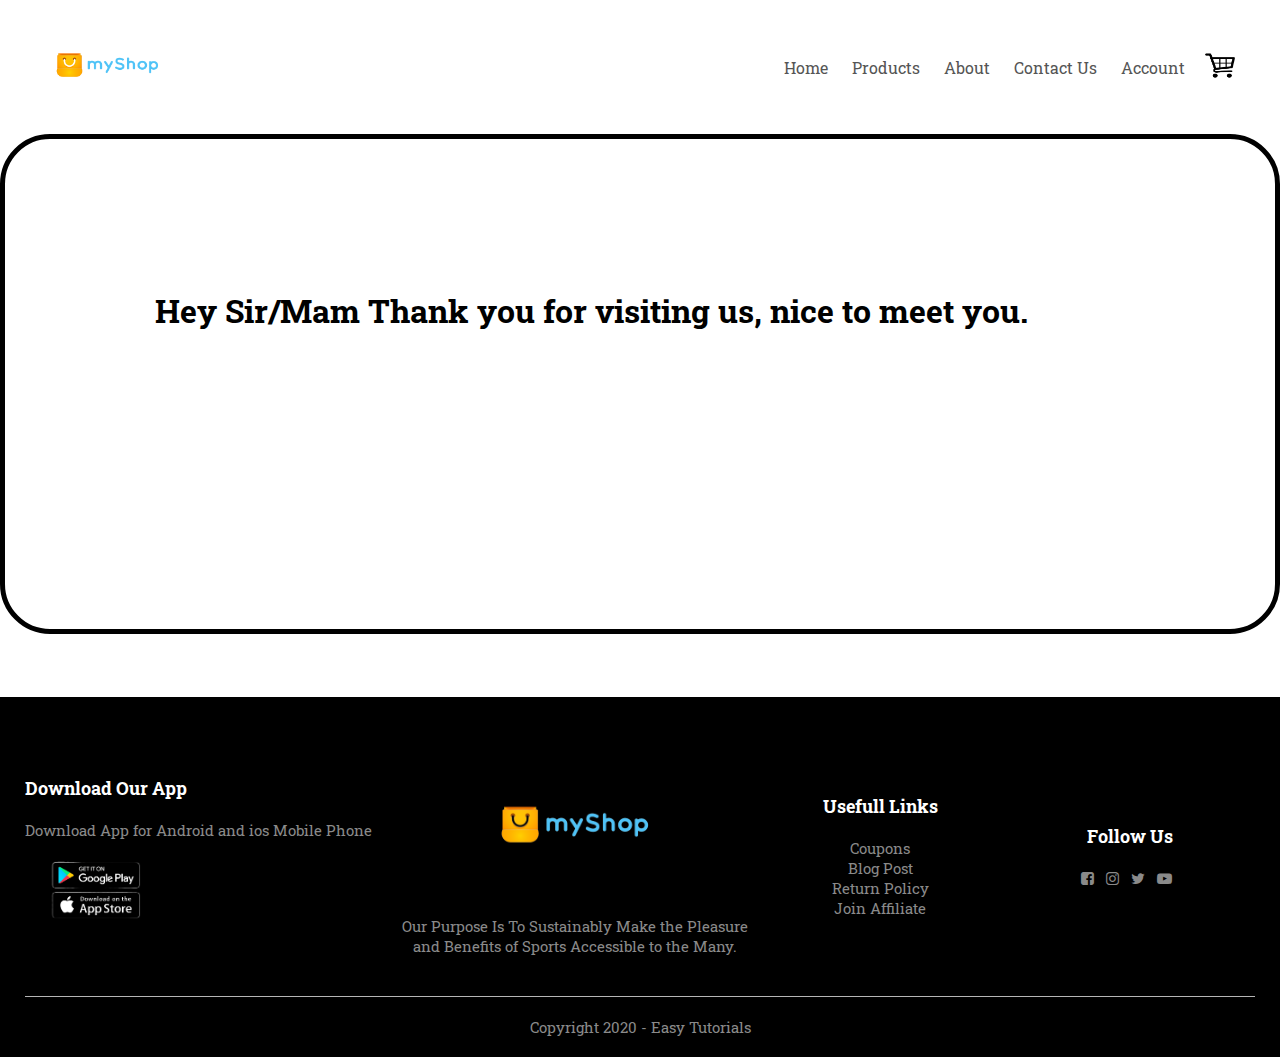
<file: Contactus.html>
<!DOCTYPE html>
<html lang="en">
  <head>
    <meta charset="UTF-8" />
    <meta name="viewport" content="width=device-width, initial-scale=1.0" />
    <meta http-equiv="X-UA-Compatible" content="IE=edge" />
    <meta name="viewport" content="width=device-width, initial-scale=1.0" />
    <title>Product | My Shope</title>
    <link rel="stylesheet" href="Style.css" />
    <link
      href="https://fonts.googleapis.com/css2?family=Roboto+Slab:wght@200;300;500;700&display=swap"
      rel="stylesheet"
    />
    <link
      rel="stylesheet"
      href="https://cdnjs.cloudflare.com/ajax/libs/font-awesome/4.7.0/css/font-awesome.min.css"
    />
    
  </head>
  <body>
    <div class="container">
      <div class="navbar">
        <div class="logo">
          <a href="index.html"><img class="logoimg" src="logo.png" alt="logo" width="125px"/></a>
        </div>
        <nav>
          <ul id="MenuItems">
            <li><a href="index.html">Home</a></li>
            <li><a href="Products.html">Products</a></li>
            <li><a href="about.html">About</a></li>
            <li><a href="Contactus.html">Contact Us</a></li>
            <li><a href="account.html">Account</a></li>
          </ul>
        </nav>
        <a href="cart.html"><img class="cartimg"src="cart.png"alt="cart"width="30px"height="30px"/></a>
          <img src="menu.jpg" class="menu-icon" alt="" onclick="menutoggle()">
      </div>
    </div>

   <!-----------------------------------Contact us---------------------------------->
   <div class="container" id="contact" >
       <h1>Hey Sir/Mam Thank you for visiting us, nice to meet you.</h1>
   </div>
   <br>
   <br>
   <br>

    <!-----------------------------------------Footer-------------------------------------->
    <div class="footer">
      <div class="container">
        <div class="row">
          <div class="footer-col-1">
            <h3>Download Our App</h3>
            <p>Download App for Android and ios Mobile Phone</p>
            <div class="app-logo">
              <img src="/Image/app.png" alt="" />&nbsp;&nbsp;&nbsp;&nbsp;
            </div>
          </div>
          <div class="footer-col-2">
            <img src="/Image/logo.png" alt="" />
            <p>
              Our Purpose Is To Sustainably Make the Pleasure and Benefits of
              Sports Accessible to the Many.
            </p>
          </div>
          <div class="footer-col-3">
            <h3>Usefull Links</h3>
            <ul>
              <li>Coupons</li>
              <li>Blog Post</li>
              <li>Return Policy</li>
              <li>Join Affiliate</li>
            </ul>
          </div>
          <div class="footer-col-4">
            <h3>Follow Us</h3>
            <i class="fa fa-facebook-square" aria-hidden="true"></i>&nbsp;&nbsp;
            <i class="fa fa-instagram" aria-hidden="true"></i>&nbsp;&nbsp;
            <i class="fa fa-twitter" aria-hidden="true"></i>&nbsp;&nbsp;
            <i class="fa fa-youtube-play" aria-hidden="true"></i>&nbsp;&nbsp;
          </div>
        </div>
        <hr />
        <p class="copyright">Copyright 2020 - Easy Tutorials</p>
      </div>
    </div>

    <!--------------------js for toggle menu----------------------->
    <script>
      var MenuItems = document.getElementById("MenuItems");
      MenuItems.style.maxHeight = "0px";
      function menutoggle() {
        if (MenuItems.style.maxHeight == "0px") {
          MenuItems.style.maxHeight = "200px";
        } else {
          MenuItems.style.maxHeight = "0px";
        }
      }
    </script>
  </body>
</html>
</file>
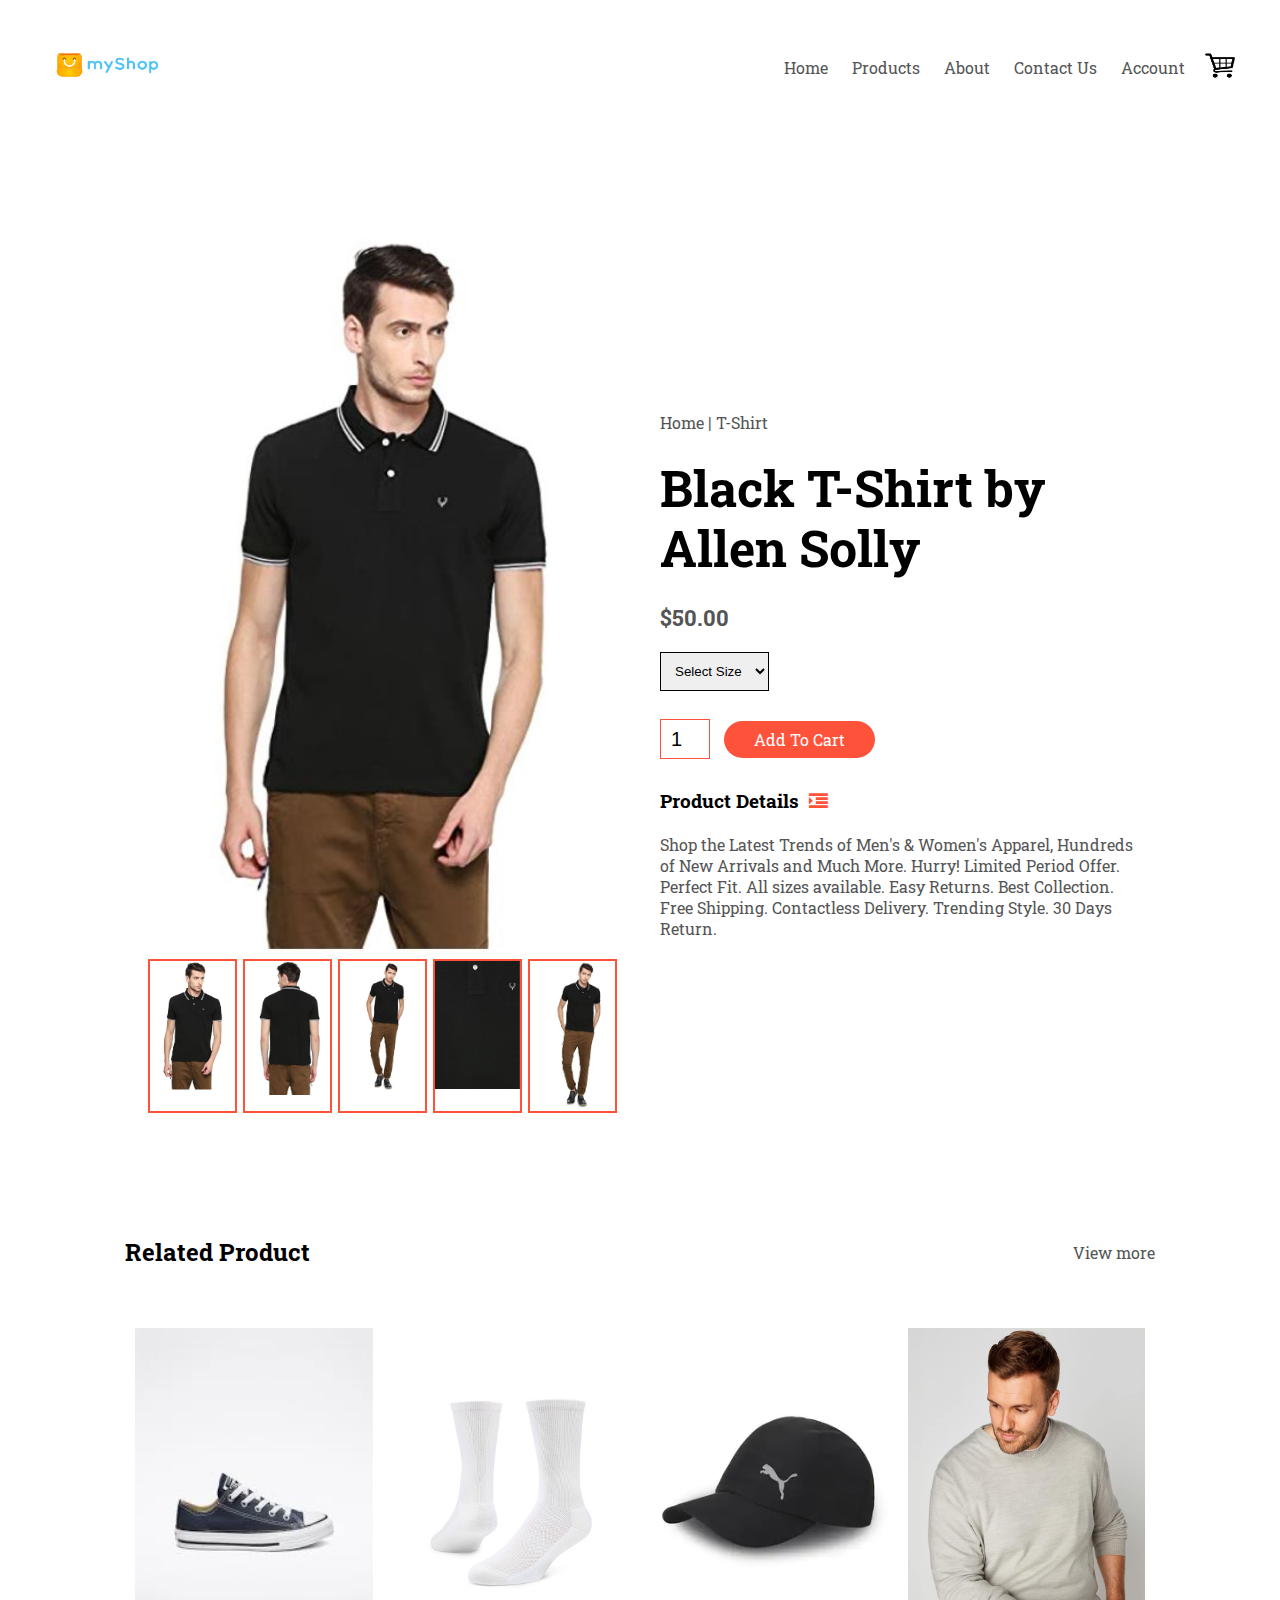
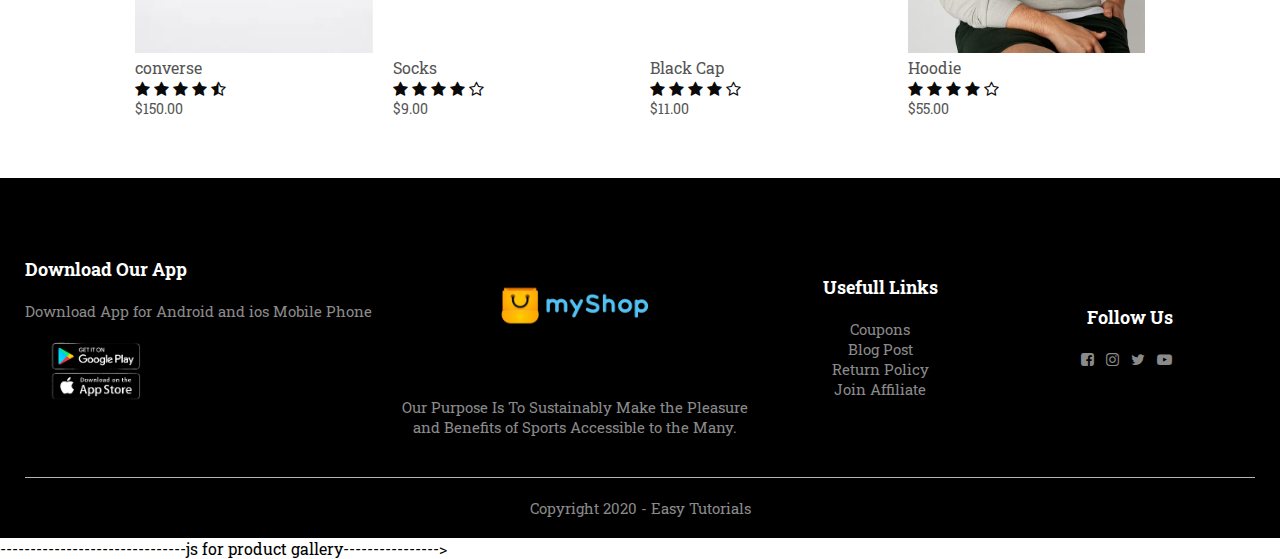
<file: Product-details.html>
<!DOCTYPE html>
<html lang="en">
  <head>
    <meta charset="UTF-8" />
    <meta name="viewport" content="width=device-width, initial-scale=1.0" />
    <meta http-equiv="X-UA-Compatible" content="IE=edge" />
    <meta name="viewport" content="width=device-width, initial-scale=1.0" />
    <title>Product | My Shope</title>
    <link rel="stylesheet" href="Style.css" />
    <link
      href="https://fonts.googleapis.com/css2?family=Roboto+Slab:wght@200;300;500;700&display=swap"
      rel="stylesheet"
    />
    <link
      rel="stylesheet"
      href="https://cdnjs.cloudflare.com/ajax/libs/font-awesome/4.7.0/css/font-awesome.min.css"
    />
  </head>
  <body>
    <div class="container">
      <div class="navbar">
        <div class="logo">
          <a href="index.html"
            ><img
              class="logoimg"
              src="logo.png"
              alt="logo"
              width="125px"
          /></a>
        </div>
        <nav>
          <ul id="MenuItems">
            <li><a href="index.html">Home</a></li>
            <li><a href="Products.html">Products</a></li>
            <li><a href="about.html">About</a></li>
            <li><a href="Contactus.html">Contact Us</a></li>
            <li><a href="account.html">Account</a></li>
          </ul>
        </nav>
        <a href="cart.html"
          ><img
            class="cartimg"
            src="cart.png"
            alt="cart"
            width="30px"
            height="30px"
        /></a>
        <img
          src="menu.jpg"
          class="menu-icon"
          alt=""
          onclick="menutoggle()"
        />
      </div>
    </div>

    <!-------------------------Single product details------------------------------------->
    <div class="small-container single-product">
      <div class="row">
        <div class="col-2">
          <img src="g1.JPG" alt="" width="100%" id="ProductImg" />
          <div class="small-img-row">
            <div class="small-img-col">
              <img src="g1.JPG" alt="" width="100%" class="small-img" />
            </div>
            <div class="small-img-col">
              <img src="g2.JPG" alt="" width="100%" class="small-img" />
            </div>
            <div class="small-img-col">
              <img src="g3.JPG" alt="" width="100%" class="small-img" />
            </div>
            <div class="small-img-col">
              <img src="g4.JPG" alt="" width="100%" class="small-img" />
            </div>
            <div class="small-img-col">
              <img src="g5.JPG" alt="" width="100%" class="small-img" />
            </div>
          </div>
        </div>
        <div class="col-2">
          <p>Home | T-Shirt</p>
          <h1>Black T-Shirt by Allen Solly</h1>
          <h4>$50.00</h4>
          <select>
            <option>Select Size</option>
            <option>XXL</option>
            <option>XL</option>
            <option>L</option>
            <option>M</option>
            <option>S</option>
          </select>
          <input type="number" value="1" />
          <a href="" class="btn">Add To Cart</a>

          <h3>Product Details<i class="fa fa-indent"></i></h3>
          <br />
          <p>
            Shop the Latest Trends of Men's & Women's Apparel, Hundreds of New
            Arrivals and Much More. Hurry! Limited Period Offer. Perfect Fit.
            All sizes available. Easy Returns. Best Collection. Free Shipping.
            Contactless Delivery. Trending Style. 30 Days Return.
          </p>
        </div>
      </div>
    </div>

    <!------------title-->
    <div class="small-container">
      <div class="row row-2">
        <h2>Related Product</h2>
        <p>View more</p>
      </div>
    </div>

    <!-----Product-->

    <div class="small-container">
      <div class="row">
        <div class="col-4">
          <img src="p9.jpg" alt="Shoes" />
          <h4>converse</h4>
          <div class="rating">
            <i class="fa fa-star"></i>
            <i class="fa fa-star"></i>
            <i class="fa fa-star"></i>
            <i class="fa fa-star"></i>
            <i class="fa fa-star-half-o"></i>
          </div>
          <p>$150.00</p>
        </div>

        <div class="col-4">
          <img src="p10.jpg" alt="socks" />
          <h4>Socks</h4>
          <div class="rating">
            <i class="fa fa-star"></i>
            <i class="fa fa-star"></i>
            <i class="fa fa-star"></i>
            <i class="fa fa-star"></i>
            <i class="fa fa-star-o"></i>
          </div>
          <p>$9.00</p>
        </div>

        <div class="col-4">
          <img src="p11.webp" alt="cap" />
          <h4>Black Cap</h4>
          <div class="rating">
            <i class="fa fa-star"></i>
            <i class="fa fa-star"></i>
            <i class="fa fa-star"></i>
            <i class="fa fa-star"></i>
            <i class="fa fa-star-o"></i>
          </div>
          <p>$11.00</p>
        </div>

        <div class="col-4">
          <img src="p12.jpg" alt="Hoodis" />
          <h4>Hoodie</h4>
          <div class="rating">
            <i class="fa fa-star"></i>
            <i class="fa fa-star"></i>
            <i class="fa fa-star"></i>
            <i class="fa fa-star"></i>
            <i class="fa fa-star-o"></i>
          </div>
          <p>$55.00</p>
        </div>
      </div>
    </div>

    <!-----------------------------------------Footer-------------------------------------->
    <div class="footer">
      <div class="container">
        <div class="row">
          <div class="footer-col-1">
            <h3>Download Our App</h3>
            <p>Download App for Android and ios Mobile Phone</p>
            <div class="app-logo">
              <img src="app.png" alt="" />&nbsp;&nbsp;&nbsp;&nbsp;
            </div>
          </div>
          <div class="footer-col-2">
            <img src="logo.png" alt="" />
            <p>
              Our Purpose Is To Sustainably Make the Pleasure and Benefits of
              Sports Accessible to the Many.
            </p>
          </div>
          <div class="footer-col-3">
            <h3>Usefull Links</h3>
            <ul>
              <li>Coupons</li>
              <li>Blog Post</li>
              <li>Return Policy</li>
              <li>Join Affiliate</li>
            </ul>
          </div>
          <div class="footer-col-4">
            <h3>Follow Us</h3>
            <i class="fa fa-facebook-square" aria-hidden="true"></i>&nbsp;&nbsp;
            <i class="fa fa-instagram" aria-hidden="true"></i>&nbsp;&nbsp;
            <i class="fa fa-twitter" aria-hidden="true"></i>&nbsp;&nbsp;
            <i class="fa fa-youtube-play" aria-hidden="true"></i>&nbsp;&nbsp;
          </div>
        </div>
        <hr />
        <p class="copyright">Copyright 2020 - Easy Tutorials</p>
      </div>
    </div>

    <!--------------------js for toggle menu----------------------->
    <script>
      var MenuItems = document.getElementById("MenuItems");
      MenuItems.style.maxHeight = "0px";
      function menutoggle() {
        if (MenuItems.style.maxHeight == "0px") {
          MenuItems.style.maxHeight = "200px";
        } else {
          MenuItems.style.maxHeight = "0px";
        }
      }
    </script>
    -------------------------------js for product gallery---------------->
    <script>
      var ProductImg = document.getElementById("ProductImg");
      var SmallImg = document.getElementsByClassName("small-img");
      SmallImg[0].onclick = function () {
        ProductImg.src = SmallImg[0].src;
      };
      SmallImg[1].onclick = function () {
        ProductImg.src = SmallImg[1].src;
      };
      SmallImg[2].onclick = function () {
        ProductImg.src = SmallImg[2].src;
      };
      SmallImg[3].onclick = function () {
        ProductImg.src = SmallImg[3].src;
      };
      SmallImg[4].onclick = function () {
        ProductImg.src = SmallImg[4].src;
      };
    </script>
  </body>
</html>
</file>
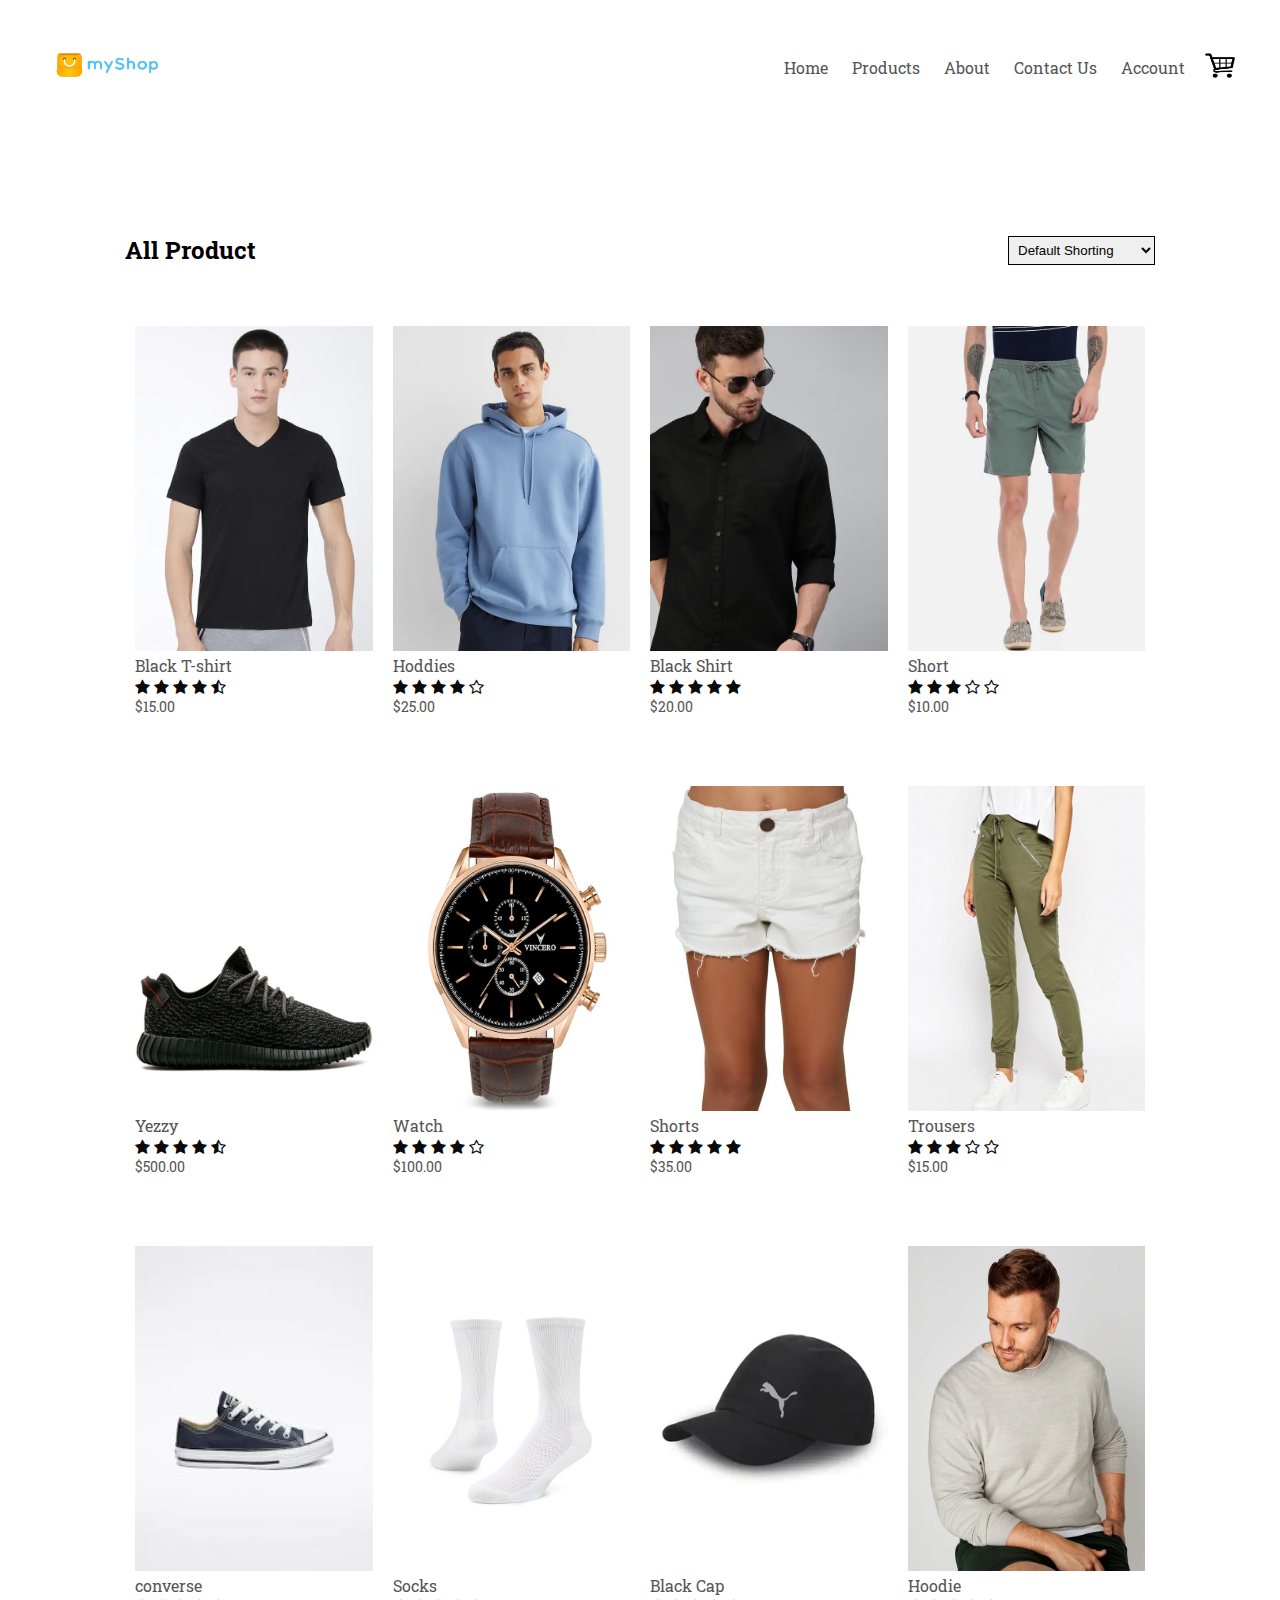
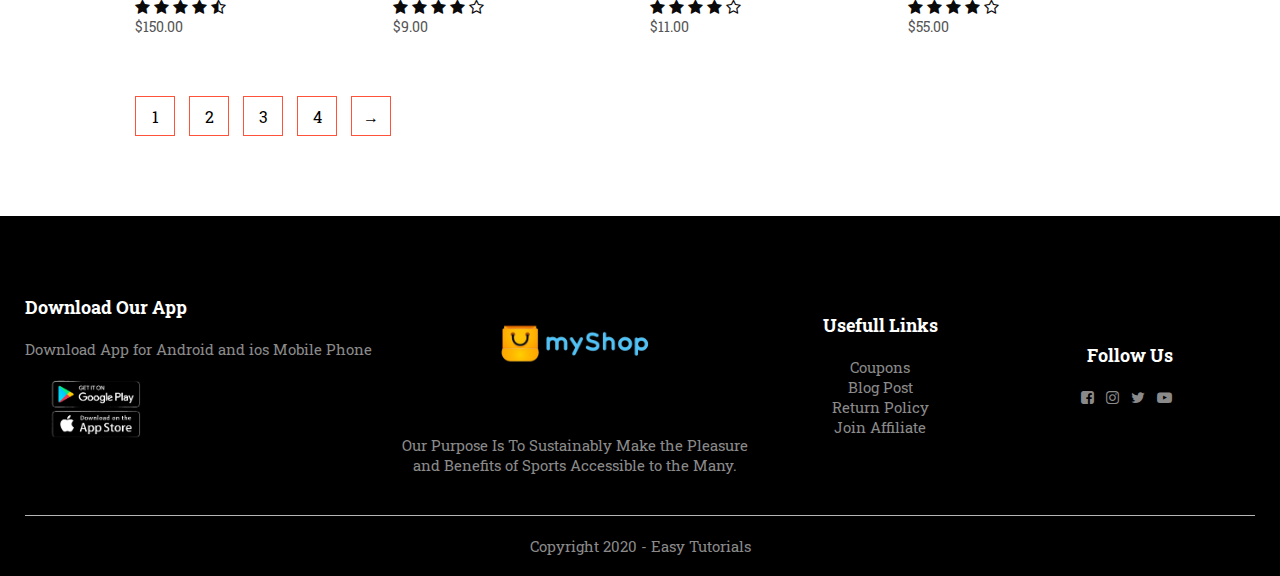
<file: Products.html>
<!DOCTYPE html>
<html lang="en">
  <head>
    <meta charset="UTF-8" />
    <meta name="viewport" content="width=device-width, initial-scale=1.0">
    <meta http-equiv="X-UA-Compatible" content="IE=edge" />
    <meta name="viewport" content="width=device-width, initial-scale=1.0" />
    <title>Product | My Shope</title>
    <link rel="stylesheet" href="Style.css" />
    <link
      href="https://fonts.googleapis.com/css2?family=Roboto+Slab:wght@200;300;500;700&display=swap"
      rel="stylesheet"
    />
    <link
      rel="stylesheet"
      href="https://cdnjs.cloudflare.com/ajax/libs/font-awesome/4.7.0/css/font-awesome.min.css"
    />
    
  </head>
  <body>
    
      <div class="container">
        <div class="navbar">
          <div class="logo">
            <a href="index.html"><img class="logoimg" src="logo.png" alt="logo" width="125px"/></a>
          </div>
          <nav>
            <ul id="MenuItems">
              <li><a href="index.html">Home</a></li>
              <li><a href="Products.html">Products</a></li>
              <li><a href="about.html">About</a></li>
            <li><a href="Contactus.html">Contact Us</a></li>
              <li><a href="account.html">Account</a></li>
            </ul>
          </nav>
          <a href="cart.html"><img class="cartimg"src="cart.png"alt="cart"width="30px"height="30px"/></a>
          <img src="menu.jpg" class="menu-icon" alt="" onclick="menutoggle()">
        </div>
        
        </div>
      </div>


    <div class="small-container">
      <div class="row row-2">
        <h2>All Product</h2>
        <select>
          <option>Default Shorting</option>
          <option>Short By Price</option>
          <option>Short By Popularity</option>
          <option>Short By Rating</option>
          <option>Short By Sale</option>
        </select>
      </div>
      <div class="row">
        <div class="col-4">
          <img src="p1.webp" alt="T-shirt" />
          <h4>Black T-shirt</h4>
          <div class="rating">
            <i class="fa fa-star"></i>
            <i class="fa fa-star"></i>
            <i class="fa fa-star"></i>
            <i class="fa fa-star"></i>
            <i class="fa fa-star-half-o"></i>
          </div>
          <p>$15.00</p>
        </div>

        <div class="col-4">
          <img src="p2.webp" alt="Hoddies" />
          <h4>Hoddies</h4>
          <div class="rating">
            <i class="fa fa-star"></i>
            <i class="fa fa-star"></i>
            <i class="fa fa-star"></i>
            <i class="fa fa-star"></i>
            <i class="fa fa-star-o"></i>
          </div>
          <p>$25.00</p>
        </div>

        <div class="col-4">
          <img src="p3.webp" alt="shirt" />
          <h4>Black Shirt</h4>
          <div class="rating">
            <i class="fa fa-star"></i>
            <i class="fa fa-star"></i>
            <i class="fa fa-star"></i>
            <i class="fa fa-star"></i>
            <i class="fa fa-star"></i>
          </div>
          <p>$20.00</p>
        </div>

        <div class="col-4">
          <img src="p4.png" alt="Shorts" />
          <h4>Short</h4>
          <div class="rating">
            <i class="fa fa-star"></i>
            <i class="fa fa-star"></i>
            <i class="fa fa-star"></i>
            <i class="fa fa-star-o"></i>
            <i class="fa fa-star-o"></i>
          </div>
          <p>$10.00</p>
        </div>
        
      </div>
      

      <div class="row">
        <div class="col-4">
          <img src="p5.jpg" alt="shoes" />
          <h4>Yezzy</h4>
          <div class="rating">
            <i class="fa fa-star"></i>
            <i class="fa fa-star"></i>
            <i class="fa fa-star"></i>
            <i class="fa fa-star"></i>
            <i class="fa fa-star-half-o"></i>
          </div>
          <p>$500.00</p>
        </div>

        <div class="col-4">
          <img src="p6.jpg" alt="Watch" />
          <h4>Watch</h4>
          <div class="rating">
            <i class="fa fa-star"></i>
            <i class="fa fa-star"></i>
            <i class="fa fa-star"></i>
            <i class="fa fa-star"></i>
            <i class="fa fa-star-o"></i>
          </div>
          <p>$100.00</p>
        </div>

        <div class="col-4">
          <img src="p7.jpeg" alt="shirt" />
          <h4>Shorts</h4>
          <div class="rating">
            <i class="fa fa-star"></i>
            <i class="fa fa-star"></i>
            <i class="fa fa-star"></i>
            <i class="fa fa-star"></i>
            <i class="fa fa-star"></i>
          </div>
          <p>$35.00</p>
        </div>

        <div class="col-4">
          <img src="p8.jpg" alt="trousers" />
          <h4>Trousers</h4>
          <div class="rating">
            <i class="fa fa-star"></i>
            <i class="fa fa-star"></i>
            <i class="fa fa-star"></i>
            <i class="fa fa-star-o"></i>
            <i class="fa fa-star-o"></i>
          </div>
          <p>$15.00</p>
        </div>
      </div>
      <div class="row">
        <div class="col-4">
          <img src="p9.jpg" alt="Shoes" />
          <h4>converse</h4>
          <div class="rating">
            <i class="fa fa-star"></i>
            <i class="fa fa-star"></i>
            <i class="fa fa-star"></i>
            <i class="fa fa-star"></i>
            <i class="fa fa-star-half-o"></i>
          </div>
          <p>$150.00</p>
        </div>

        <div class="col-4">
          <img src="p10.jpg" alt="socks" />
          <h4>Socks</h4>
          <div class="rating">
            <i class="fa fa-star"></i>
            <i class="fa fa-star"></i>
            <i class="fa fa-star"></i>
            <i class="fa fa-star"></i>
            <i class="fa fa-star-o"></i>
          </div>
          <p>$9.00</p>
        </div>

        <div class="col-4">
          <img src="p11.webp" alt="cap" />
          <h4>Black Cap</h4>
          <div class="rating">
            <i class="fa fa-star"></i>
            <i class="fa fa-star"></i>
            <i class="fa fa-star"></i>
            <i class="fa fa-star"></i>
            <i class="fa fa-star-o"></i>
          </div>
          <p>$11.00</p>
        </div>

        <div class="col-4">
          <img src="p12.jpg" alt="Hoodis" />
          <h4>Hoodie</h4>
          <div class="rating">
            <i class="fa fa-star"></i>
            <i class="fa fa-star"></i>
            <i class="fa fa-star"></i>
            <i class="fa fa-star"></i>
            <i class="fa fa-star-o"></i>
          </div>
          <p>$55.00</p>
        </div>
      </div>

      <div class="page-btn">
        <span>1</span>
        <span>2</span>
        <span>3</span>
        <span>4</span>
        <span>&#8594</span>
      </div>
    </div>

  
    <!-----------------------------------------Footer-------------------------------------->
    <div class="footer">
      <div class="container">
        <div class="row">
          <div class="footer-col-1">
            <h3>Download Our App</h3>
            <p>Download App for Android and ios Mobile Phone</p>
            <div class="app-logo">
              <img src="app.png" alt="">&nbsp;&nbsp;&nbsp;&nbsp;
              
            </div>
          </div>
          <div class="footer-col-2">
            <img src="logo.png" alt="" />
            <p>
              Our Purpose Is To Sustainably Make the Pleasure and Benefits of
              Sports Accessible to the Many.
            </p>
          </div>
          <div class="footer-col-3">
            <h3>Usefull Links</h3>
            <ul>
              <li>Coupons</li>
              <li>Blog Post</li>
              <li>Return Policy</li>
              <li>Join Affiliate</li>
            </ul>
          </div>
          <div class="footer-col-4">
            <h3>Follow Us</h3>
            <i class="fa fa-facebook-square" aria-hidden="true"></i>&nbsp;&nbsp;
            <i class="fa fa-instagram" aria-hidden="true"></i>&nbsp;&nbsp;
            <i class="fa fa-twitter" aria-hidden="true"></i>&nbsp;&nbsp;
            <i class="fa fa-youtube-play" aria-hidden="true"></i>&nbsp;&nbsp;
           
          </div>
        </div>
        <hr>
        <p class="copyright">Copyright 2020 - Easy Tutorials</p>
      </div>
    </div>

    <!--------------------js for toggle menu----------------------->
    <script>
      var MenuItems=document.getElementById("MenuItems");
      MenuItems.style.maxHeight="0px";
      function menutoggle(){
        if(MenuItems.style.maxHeight == "0px")
        {
          MenuItems.style.maxHeight="200px";
        }
        else{
          MenuItems.style.maxHeight="0px";
        }
      }
    </script>
  </body>
</html>
</file>
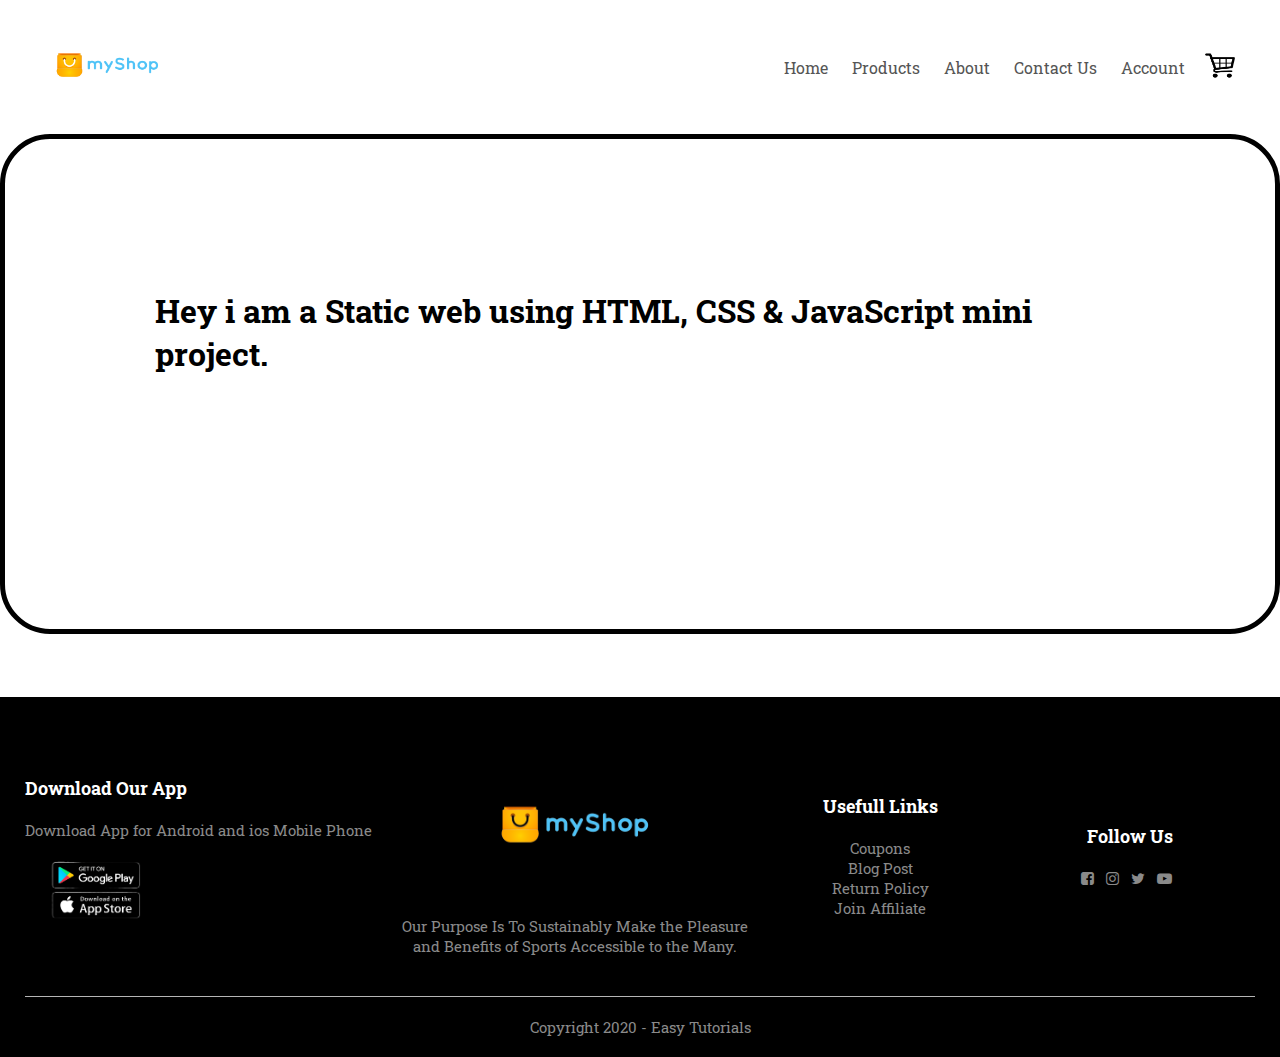
<file: HTML/about.html>
<!DOCTYPE html>
<html lang="en">
  <head>
    <meta charset="UTF-8" />
    <meta name="viewport" content="width=device-width, initial-scale=1.0" />
    <meta http-equiv="X-UA-Compatible" content="IE=edge" />
    <meta name="viewport" content="width=device-width, initial-scale=1.0" />
    <title>Product | My Shope</title>
    <link rel="stylesheet" href="/CSS/Style.css" />
    <link
      href="https://fonts.googleapis.com/css2?family=Roboto+Slab:wght@200;300;500;700&display=swap"
      rel="stylesheet"
    />
    <link
      rel="stylesheet"
      href="https://cdnjs.cloudflare.com/ajax/libs/font-awesome/4.7.0/css/font-awesome.min.css"
    />
    
  </head>
  <body>
    <div class="container">
      <div class="navbar">
        <div class="logo">
          <a href="index.html"><img class="logoimg" src="/Image/logo.png" alt="logo" width="125px"/></a>
        </div>
        <nav>
          <ul id="MenuItems">
            <li><a href="index.html">Home</a></li>
            <li><a href="Products.html">Products</a></li>
            <li><a href="about.html">About</a></li>
            <li><a href="Contactus.html">Contact Us</a></li>
            <li><a href="account.html">Account</a></li>
          </ul>
        </nav>
        <a href="cart.html"><img class="cartimg"src="/Image/cart.png"alt="cart"width="30px"height="30px"/></a>
          <img src="/Image/menu.jpg" class="menu-icon" alt="" onclick="menutoggle()">
      </div>
    </div>

   <!-----------------------------------About us---------------------------------->
   <div class="container" id="about" >
       <h1>Hey i am a Static web using HTML, CSS & JavaScript mini project.</h1>
   </div>
   <br>
   <br>
   <br>

    <!-----------------------------------------Footer-------------------------------------->
    <div class="footer">
      <div class="container">
        <div class="row">
          <div class="footer-col-1">
            <h3>Download Our App</h3>
            <p>Download App for Android and ios Mobile Phone</p>
            <div class="app-logo">
              <img src="/Image/app.png" alt="" />&nbsp;&nbsp;&nbsp;&nbsp;
            </div>
          </div>
          <div class="footer-col-2">
            <img src="/Image/logo.png" alt="" />
            <p>
              Our Purpose Is To Sustainably Make the Pleasure and Benefits of
              Sports Accessible to the Many.
            </p>
          </div>
          <div class="footer-col-3">
            <h3>Usefull Links</h3>
            <ul>
              <li>Coupons</li>
              <li>Blog Post</li>
              <li>Return Policy</li>
              <li>Join Affiliate</li>
            </ul>
          </div>
          <div class="footer-col-4">
            <h3>Follow Us</h3>
            <i class="fa fa-facebook-square" aria-hidden="true"></i>&nbsp;&nbsp;
            <i class="fa fa-instagram" aria-hidden="true"></i>&nbsp;&nbsp;
            <i class="fa fa-twitter" aria-hidden="true"></i>&nbsp;&nbsp;
            <i class="fa fa-youtube-play" aria-hidden="true"></i>&nbsp;&nbsp;
          </div>
        </div>
        <hr />
        <p class="copyright">Copyright 2020 - Easy Tutorials</p>
      </div>
    </div>

    <!--------------------js for toggle menu----------------------->
    <script>
      var MenuItems = document.getElementById("MenuItems");
      MenuItems.style.maxHeight = "0px";
      function menutoggle() {
        if (MenuItems.style.maxHeight == "0px") {
          MenuItems.style.maxHeight = "200px";
        } else {
          MenuItems.style.maxHeight = "0px";
        }
      }
    </script>
  </body>
</html>
</file>
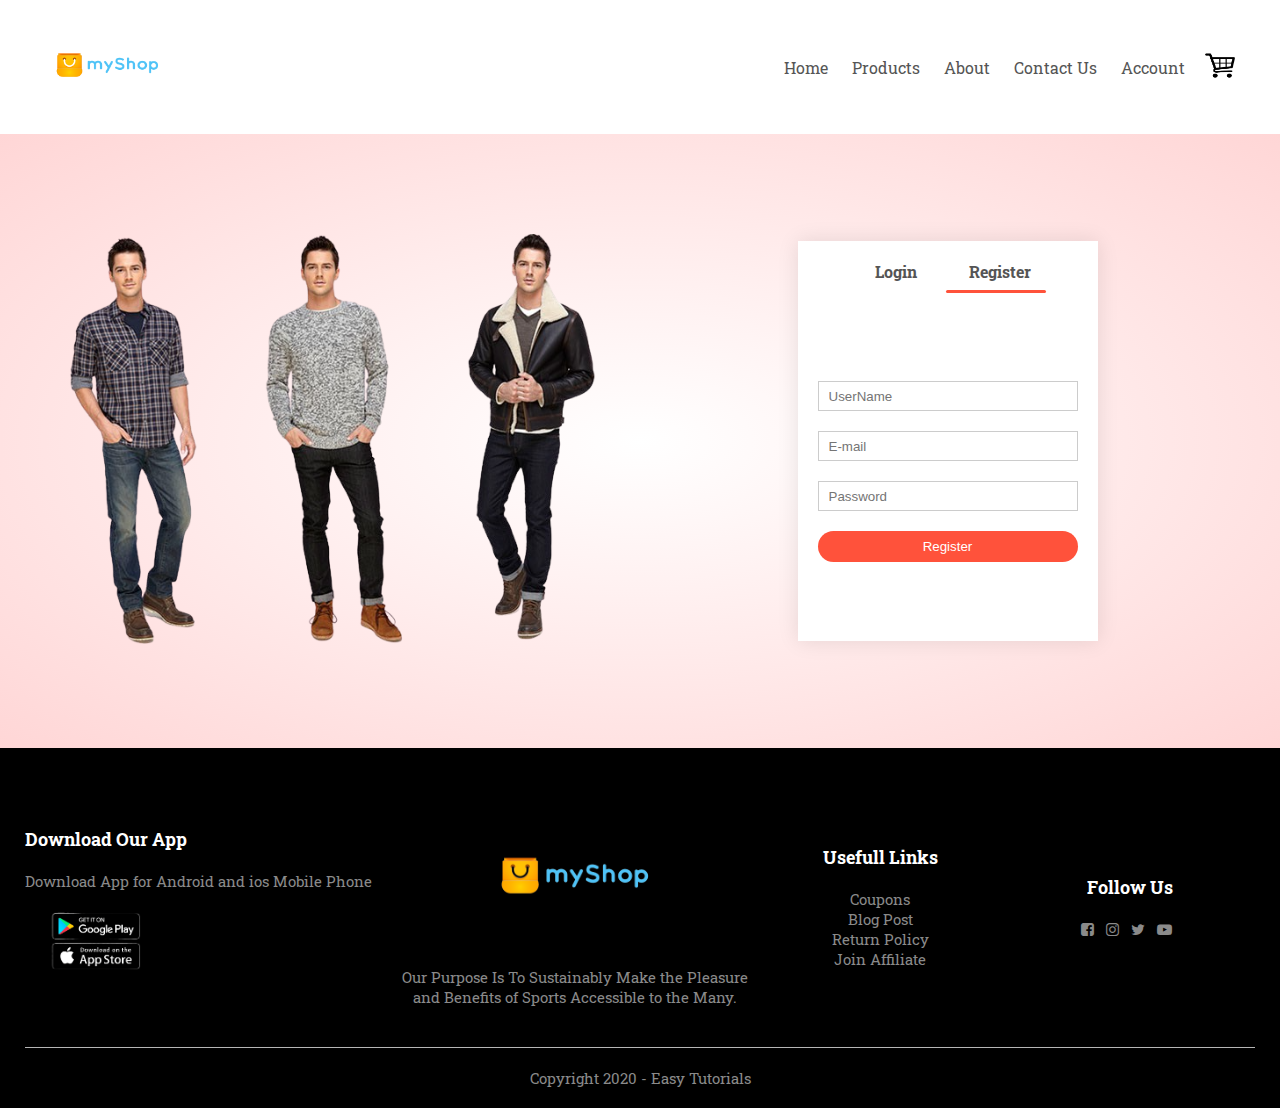
<file: HTML/account.html>
<!DOCTYPE html>
<html lang="en">
  <head>
    <meta charset="UTF-8" />
    <meta name="viewport" content="width=device-width, initial-scale=1.0" />
    <meta http-equiv="X-UA-Compatible" content="IE=edge" />
    <meta name="viewport" content="width=device-width, initial-scale=1.0" />
    <title>Product | My Shope</title>
    <link rel="stylesheet" href="/CSS/Style.css" />
    <link
      href="https://fonts.googleapis.com/css2?family=Roboto+Slab:wght@200;300;500;700&display=swap"
      rel="stylesheet"
    />
    <link
      rel="stylesheet"
      href="https://cdnjs.cloudflare.com/ajax/libs/font-awesome/4.7.0/css/font-awesome.min.css"
    />
  </head>
  <body>
    <div class="container">
      <div class="navbar">
        <div class="logo">
          <a href="index.html"
            ><img
              class="logoimg"
              src="/Image/logo.png"
              alt="logo"
              width="125px"
          /></a>
        </div>
        <nav>
          <ul id="MenuItems">
            <li><a href="index.html">Home</a></li>
            <li><a href="Products.html">Products</a></li>
            <li><a href="about.html">About</a></li>
            <li><a href="Contactus.html">Contact Us</a></li>
            <li><a href="account.html">Account</a></li>
          </ul>
        </nav>
        <a href="cart.html"
          ><img
            class="cartimg"
            src="/Image/cart.png"
            alt="cart"
            width="30px"
            height="30px"
        /></a>
        <img
          src="/Image/menu.jpg"
          class="menu-icon"
          alt=""
          onclick="menutoggle()"
        />
      </div>
    </div>

    <!----------------------account page----------->
    <div class="account-page">
      <div class="container">
        <div class="row">
          <div class="col-2">
            <img src="/Image/img1.png" alt="" width="100%" />
          </div>
          <div class="col-2">
            <div class="form-container">
              <div class="form-btn">
                <span onclick="login()">Login</span>
                <span onclick="register()">Register</span>
                <hr id="Indicator" />
              </div>
              <form id="Loginform">
                <input type="text" placeholder="UserName" />
                <input type="password" placeholder="Password" />
                <button type="submit" class="btn">Log In</button>
                <a href="">Forgot Password</a>
              </form>

              <form id="Regform">
                <input type="text" placeholder="UserName" />
                <input type="email" placeholder="E-mail" />
                <input type="password" placeholder="Password" />
                <button type="submit" class="btn">Register</button>
              </form>
            </div>
          </div>
        </div>
      </div>
    </div>

    <!-----------------------------------------Footer-------------------------------------->
    <div class="footer">
      <div class="container">
        <div class="row">
          <div class="footer-col-1">
            <h3>Download Our App</h3>
            <p>Download App for Android and ios Mobile Phone</p>
            <div class="app-logo">
              <img src="/Image/app.png" alt="" />&nbsp;&nbsp;&nbsp;&nbsp;
            </div>
          </div>
          <div class="footer-col-2">
            <img src="/Image/logo.png" alt="" />
            <p>
              Our Purpose Is To Sustainably Make the Pleasure and Benefits of
              Sports Accessible to the Many.
            </p>
          </div>
          <div class="footer-col-3">
            <h3>Usefull Links</h3>
            <ul>
              <li>Coupons</li>
              <li>Blog Post</li>
              <li>Return Policy</li>
              <li>Join Affiliate</li>
            </ul>
          </div>
          <div class="footer-col-4">
            <h3>Follow Us</h3>
            <i class="fa fa-facebook-square" aria-hidden="true"></i>&nbsp;&nbsp;
            <i class="fa fa-instagram" aria-hidden="true"></i>&nbsp;&nbsp;
            <i class="fa fa-twitter" aria-hidden="true"></i>&nbsp;&nbsp;
            <i class="fa fa-youtube-play" aria-hidden="true"></i>&nbsp;&nbsp;
          </div>
        </div>
        <hr />
        <p class="copyright">Copyright 2020 - Easy Tutorials</p>
      </div>
    </div>

    <!--------------------js for toggle menu----------------------->
    <script>
      var MenuItems = document.getElementById("MenuItems");
      MenuItems.style.maxHeight = "0px";
      function menutoggle() {
        if (MenuItems.style.maxHeight == "0px") {
          MenuItems.style.maxHeight = "200px";
        } else {
          MenuItems.style.maxHeight = "0px";
        }
      }
    </script>

    <!-------------------------js for toggle form--------------->
    <script>
      var Loginform = document.getElementById("Loginform");
      var Regform = document.getElementById("Regform");
      var Indicator = document.getElementById("Indicator");

      function register() {
        Regform.style.transform = "translateX(0px)";
        Loginform.style.transform = "translateX(0px)";
        Indicator.style.transform = "translateX(100px)";
      }
      function login() {
        Regform.style.transform = "translateX(300px)";
        Loginform.style.transform = "translateX(300px)";
        Indicator.style.transform = "translateX(0px)";
      }
    </script>
  </body>
</html>
</file>
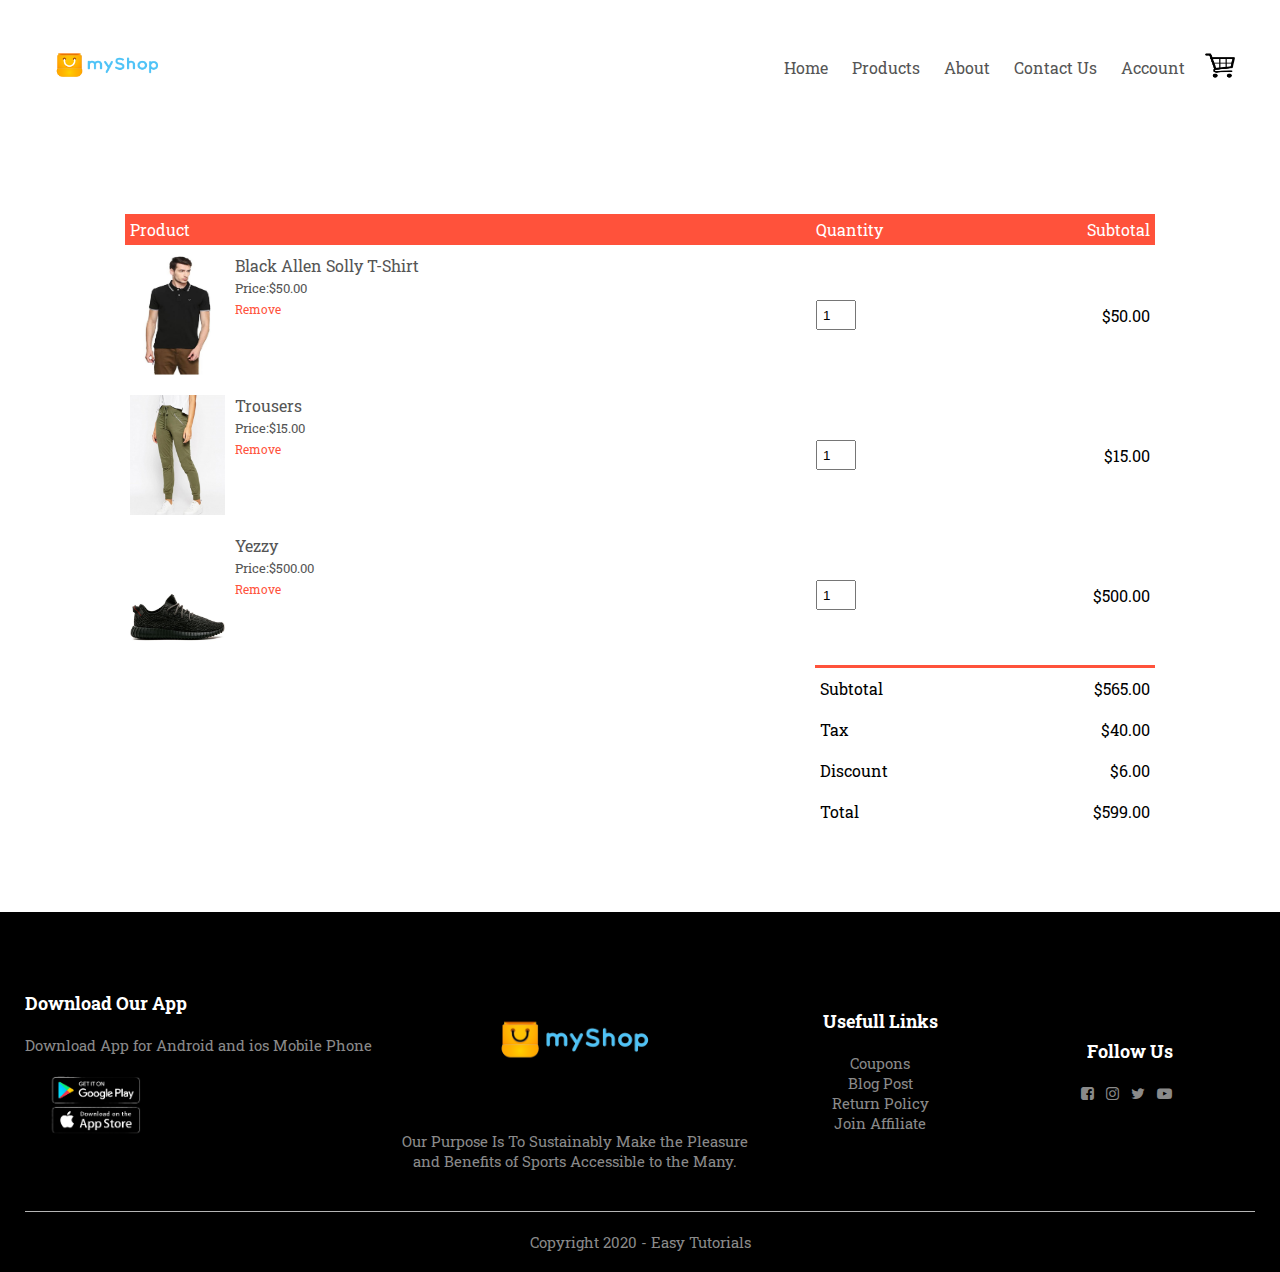
<file: HTML/cart.html>
<!DOCTYPE html>
<html lang="en">
  <head>
    <meta charset="UTF-8" />
    <meta name="viewport" content="width=device-width, initial-scale=1.0" />
    <meta http-equiv="X-UA-Compatible" content="IE=edge" />
    <meta name="viewport" content="width=device-width, initial-scale=1.0" />
    <title>Product | My Shope</title>
    <link rel="stylesheet" href="/CSS/Style.css" />
    <link
      href="https://fonts.googleapis.com/css2?family=Roboto+Slab:wght@200;300;500;700&display=swap"
      rel="stylesheet"
    />
    <link
      rel="stylesheet"
      href="https://cdnjs.cloudflare.com/ajax/libs/font-awesome/4.7.0/css/font-awesome.min.css"
    />
   
  </head>
  <body>
    <div class="container">
      <div class="navbar">
        <div class="logo">
          <a href="index.html"><img class="logoimg" src="/Image/logo.png" alt="logo" width="125px"/></a>
        </div>
        <nav>
          <ul id="MenuItems">
            <li><a href="index.html">Home</a></li>
            <li><a href="Products.html">Products</a></li>
            <li><a href="about.html">About</a></li>
            <li><a href="Contactus.html">Contact Us</a></li>
            <li><a href="account.html">Account</a></li>
          </ul>
        </nav>
        <a href="cart.html"><img class="cartimg"src="/Image/cart.png"alt="cart"width="30px"height="30px"/></a>
          <img src="/Image/menu.jpg" class="menu-icon" alt="" onclick="menutoggle()">
      </div>
    </div>

    <!------------------------------cart item details------------------->
    <div class="small-container cart-page">
      <table>
        <tr>
          <th>Product</th>
          <th>Quantity</th>
          <th>Subtotal</th>
        </tr>
        <tr>
          <td>
            <div class="cart-info">
              <img src="/Image/g1.JPG" alt="" />
              <div>
                <p>Black Allen Solly T-Shirt</p>
                <small>Price:$50.00</small>
                <br />
                <a href="">Remove</a>
              </div>
            </div>
          </td>
          <td><input type="number" value="1" /></td>
          <td>$50.00</td>
        </tr>
        <tr>
          <td>
            <div class="cart-info">
              <img src="/Image/p8.jpg" alt="" />
              <div>
                <p>Trousers</p>
                <small>Price:$15.00</small>
                <br />
                <a href="">Remove</a>
              </div>
            </div>
          </td>
          <td><input type="number" value="1" /></td>
          <td>$15.00</td>
        </tr>
        <tr>
          <td>
            <div class="cart-info">
              <img src="/Image/p5.jpg" alt="" />
              <div>
                <p>Yezzy</p>
                <small>Price:$500.00</small>
                <br />
                <a href="">Remove</a>
              </div>
            </div>
          </td>
          <td><input type="number" value="1" /></td>
          <td>$500.00</td>
        </tr>
      </table>
      <div class="total-price">
        <table>
          <tr>
            <td>Subtotal</td>
            <td>$565.00</td>
          </tr>
          <tr>
            <td>Tax</td>
            <td>$40.00</td>
          </tr>
          <tr>
            <td>Discount</td>
            <td>$6.00</td>
          </tr>
          <tr>
            <td>Total</td>
            <td>$599.00</td>
          </tr>
        </table>
      </div>
    </div>

    <!-----------------------------------------Footer-------------------------------------->
    <div class="footer">
      <div class="container">
        <div class="row">
          <div class="footer-col-1">
            <h3>Download Our App</h3>
            <p>Download App for Android and ios Mobile Phone</p>
            <div class="app-logo">
              <img src="/Image/app.png" alt="" />&nbsp;&nbsp;&nbsp;&nbsp;
            </div>
          </div>
          <div class="footer-col-2">
            <img src="/Image/logo.png" alt="" />
            <p>
              Our Purpose Is To Sustainably Make the Pleasure and Benefits of
              Sports Accessible to the Many.
            </p>
          </div>
          <div class="footer-col-3">
            <h3>Usefull Links</h3>
            <ul>
              <li>Coupons</li>
              <li>Blog Post</li>
              <li>Return Policy</li>
              <li>Join Affiliate</li>
            </ul>
          </div>
          <div class="footer-col-4">
            <h3>Follow Us</h3>
            <i class="fa fa-facebook-square" aria-hidden="true"></i>&nbsp;&nbsp;
            <i class="fa fa-instagram" aria-hidden="true"></i>&nbsp;&nbsp;
            <i class="fa fa-twitter" aria-hidden="true"></i>&nbsp;&nbsp;
            <i class="fa fa-youtube-play" aria-hidden="true"></i>&nbsp;&nbsp;
          </div>
        </div>
        <hr />
        <p class="copyright">Copyright 2020 - Easy Tutorials</p>
      </div>
    </div>

    <!--------------------js for toggle menu----------------------->
    <script>
      var MenuItems = document.getElementById("MenuItems");
      MenuItems.style.maxHeight = "0px";
      function menutoggle() {
        if (MenuItems.style.maxHeight == "0px") {
          MenuItems.style.maxHeight = "200px";
        } else {
          MenuItems.style.maxHeight = "0px";
        }
      }
    </script>
  </body>
</html>
</file>
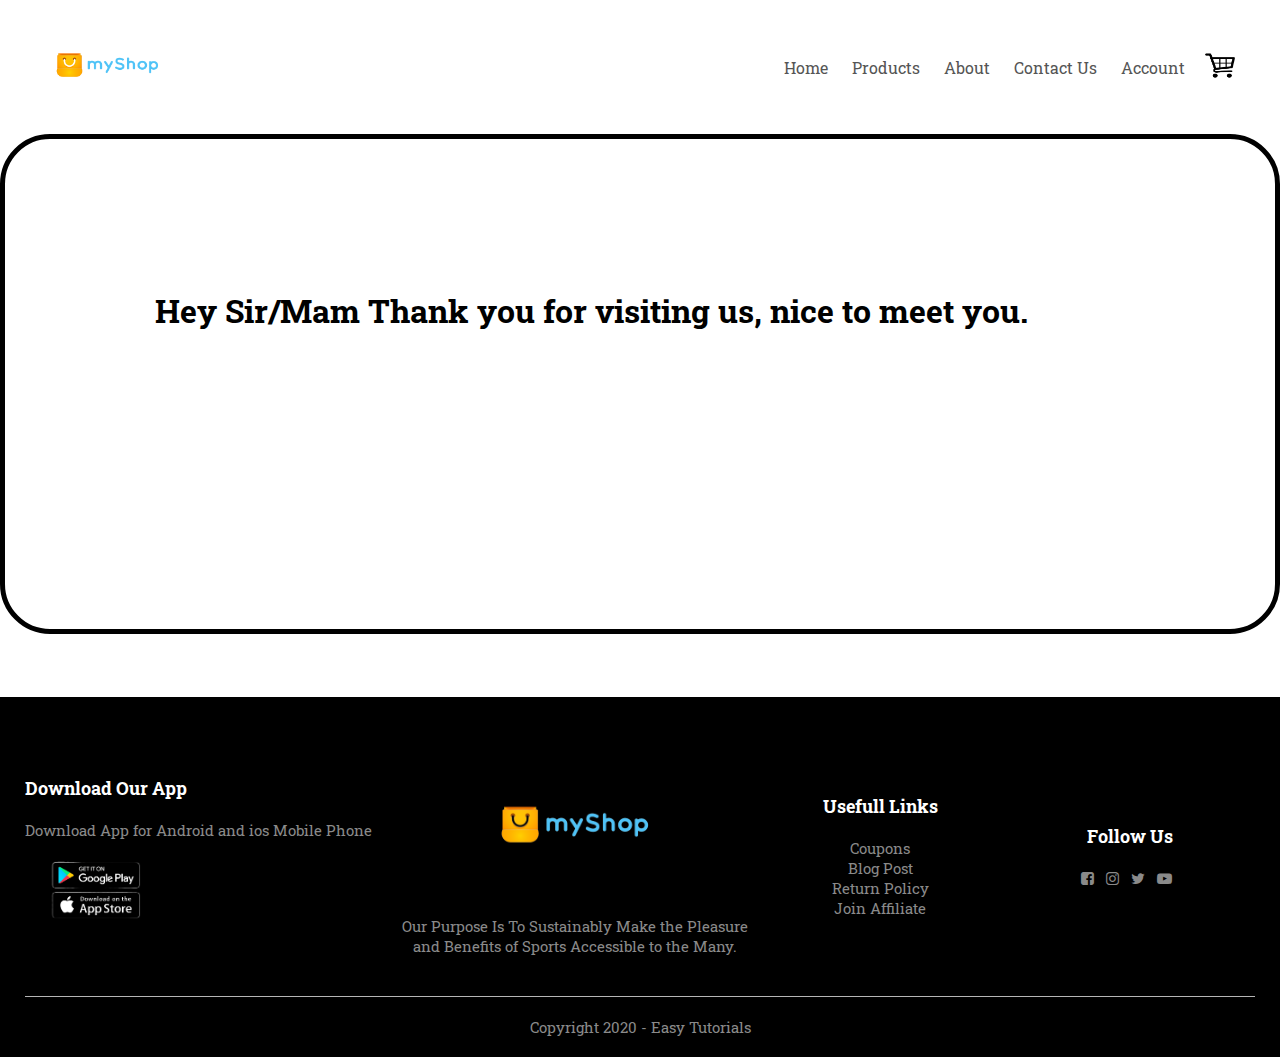
<file: HTML/Contactus.html>
<!DOCTYPE html>
<html lang="en">
  <head>
    <meta charset="UTF-8" />
    <meta name="viewport" content="width=device-width, initial-scale=1.0" />
    <meta http-equiv="X-UA-Compatible" content="IE=edge" />
    <meta name="viewport" content="width=device-width, initial-scale=1.0" />
    <title>Product | My Shope</title>
    <link rel="stylesheet" href="/CSS/Style.css" />
    <link
      href="https://fonts.googleapis.com/css2?family=Roboto+Slab:wght@200;300;500;700&display=swap"
      rel="stylesheet"
    />
    <link
      rel="stylesheet"
      href="https://cdnjs.cloudflare.com/ajax/libs/font-awesome/4.7.0/css/font-awesome.min.css"
    />
    
  </head>
  <body>
    <div class="container">
      <div class="navbar">
        <div class="logo">
          <a href="index.html"><img class="logoimg" src="/Image/logo.png" alt="logo" width="125px"/></a>
        </div>
        <nav>
          <ul id="MenuItems">
            <li><a href="index.html">Home</a></li>
            <li><a href="Products.html">Products</a></li>
            <li><a href="about.html">About</a></li>
            <li><a href="Contactus.html">Contact Us</a></li>
            <li><a href="account.html">Account</a></li>
          </ul>
        </nav>
        <a href="cart.html"><img class="cartimg"src="/Image/cart.png"alt="cart"width="30px"height="30px"/></a>
          <img src="/Image/menu.jpg" class="menu-icon" alt="" onclick="menutoggle()">
      </div>
    </div>

   <!-----------------------------------Contact us---------------------------------->
   <div class="container" id="contact" >
       <h1>Hey Sir/Mam Thank you for visiting us, nice to meet you.</h1>
   </div>
   <br>
   <br>
   <br>

    <!-----------------------------------------Footer-------------------------------------->
    <div class="footer">
      <div class="container">
        <div class="row">
          <div class="footer-col-1">
            <h3>Download Our App</h3>
            <p>Download App for Android and ios Mobile Phone</p>
            <div class="app-logo">
              <img src="/Image/app.png" alt="" />&nbsp;&nbsp;&nbsp;&nbsp;
            </div>
          </div>
          <div class="footer-col-2">
            <img src="/Image/logo.png" alt="" />
            <p>
              Our Purpose Is To Sustainably Make the Pleasure and Benefits of
              Sports Accessible to the Many.
            </p>
          </div>
          <div class="footer-col-3">
            <h3>Usefull Links</h3>
            <ul>
              <li>Coupons</li>
              <li>Blog Post</li>
              <li>Return Policy</li>
              <li>Join Affiliate</li>
            </ul>
          </div>
          <div class="footer-col-4">
            <h3>Follow Us</h3>
            <i class="fa fa-facebook-square" aria-hidden="true"></i>&nbsp;&nbsp;
            <i class="fa fa-instagram" aria-hidden="true"></i>&nbsp;&nbsp;
            <i class="fa fa-twitter" aria-hidden="true"></i>&nbsp;&nbsp;
            <i class="fa fa-youtube-play" aria-hidden="true"></i>&nbsp;&nbsp;
          </div>
        </div>
        <hr />
        <p class="copyright">Copyright 2020 - Easy Tutorials</p>
      </div>
    </div>

    <!--------------------js for toggle menu----------------------->
    <script>
      var MenuItems = document.getElementById("MenuItems");
      MenuItems.style.maxHeight = "0px";
      function menutoggle() {
        if (MenuItems.style.maxHeight == "0px") {
          MenuItems.style.maxHeight = "200px";
        } else {
          MenuItems.style.maxHeight = "0px";
        }
      }
    </script>
  </body>
</html>
</file>
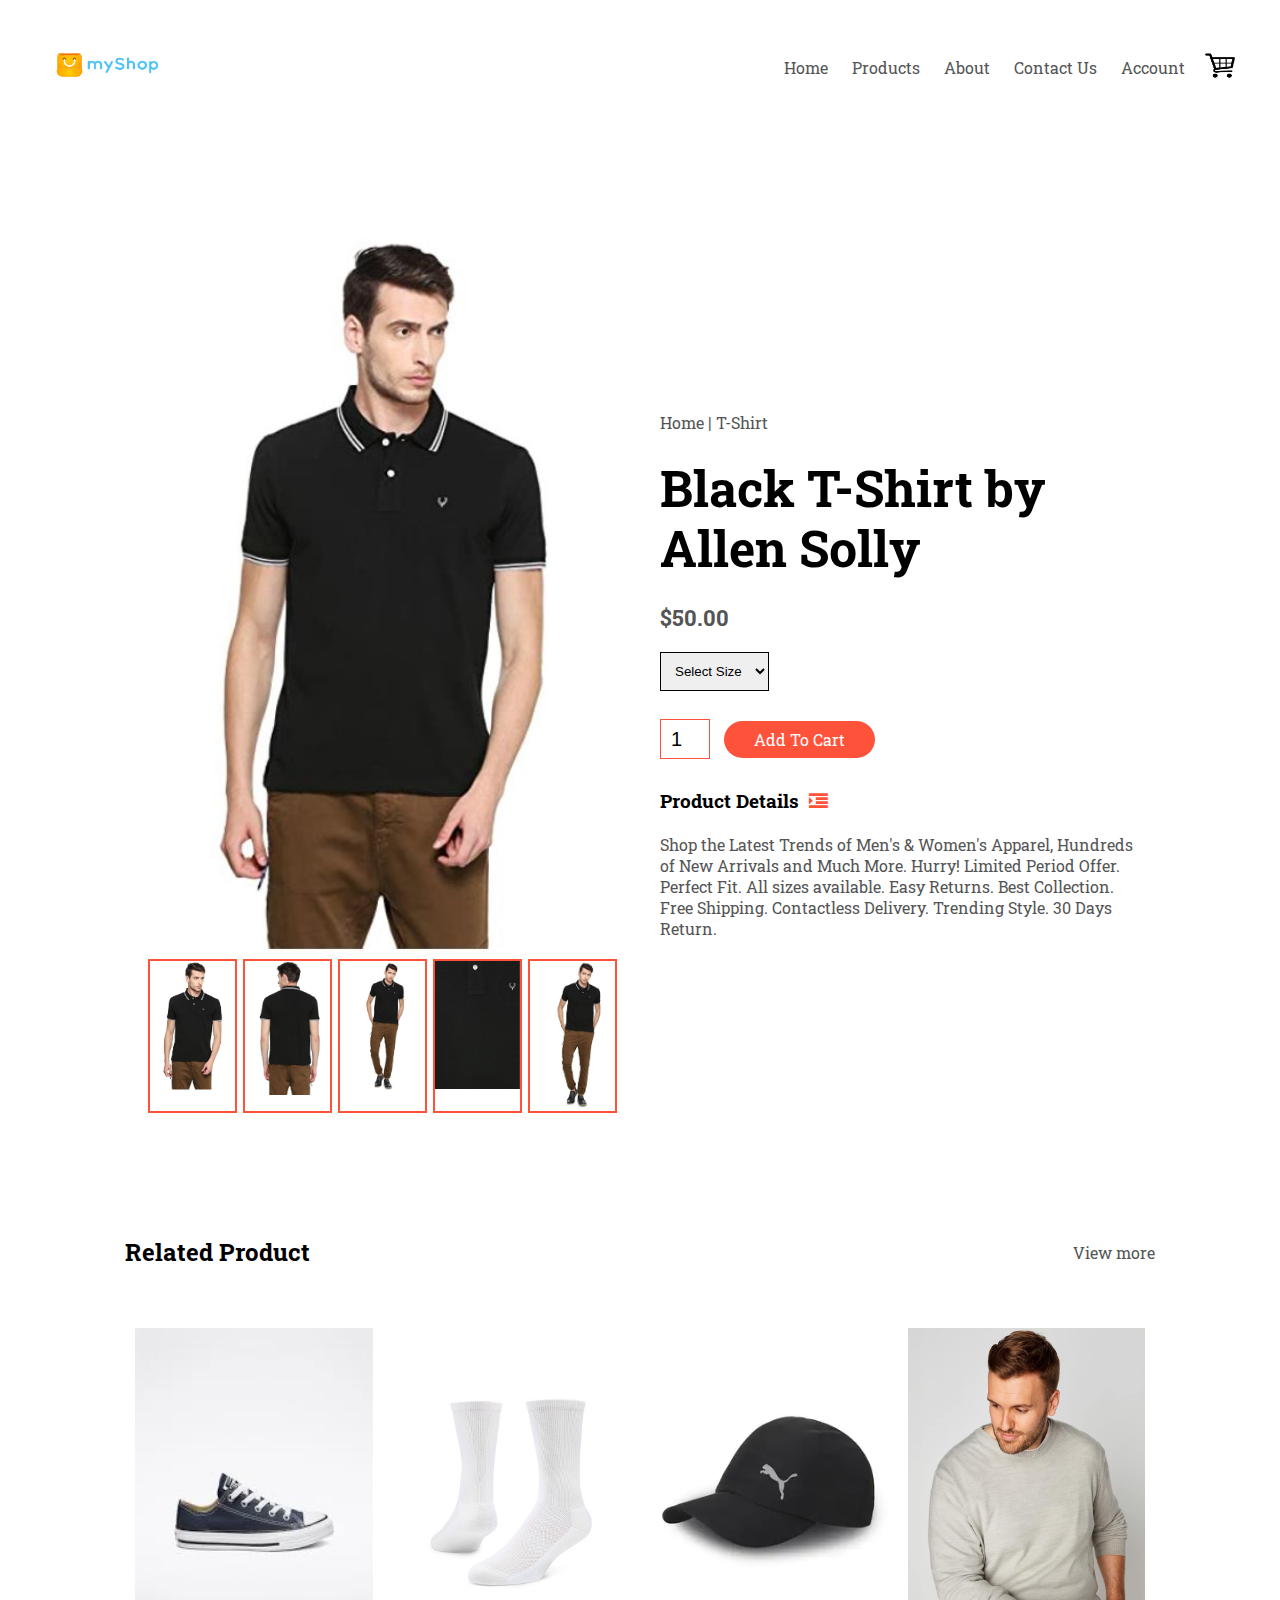
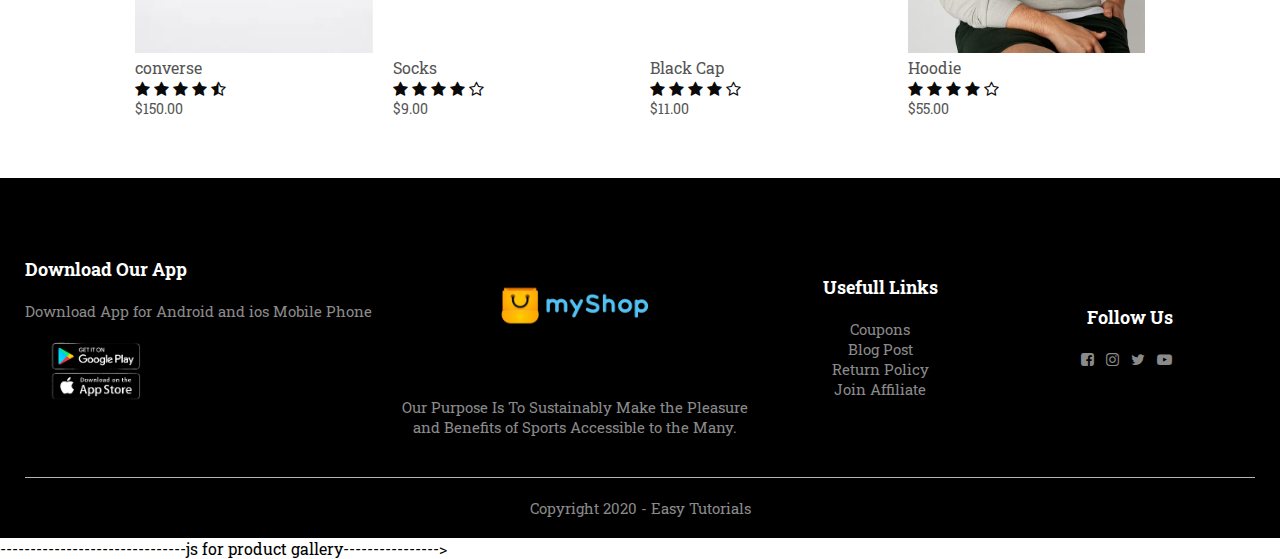
<file: HTML/Product-details.html>
<!DOCTYPE html>
<html lang="en">
  <head>
    <meta charset="UTF-8" />
    <meta name="viewport" content="width=device-width, initial-scale=1.0" />
    <meta http-equiv="X-UA-Compatible" content="IE=edge" />
    <meta name="viewport" content="width=device-width, initial-scale=1.0" />
    <title>Product | My Shope</title>
    <link rel="stylesheet" href="/CSS/Style.css" />
    <link
      href="https://fonts.googleapis.com/css2?family=Roboto+Slab:wght@200;300;500;700&display=swap"
      rel="stylesheet"
    />
    <link
      rel="stylesheet"
      href="https://cdnjs.cloudflare.com/ajax/libs/font-awesome/4.7.0/css/font-awesome.min.css"
    />
  </head>
  <body>
    <div class="container">
      <div class="navbar">
        <div class="logo">
          <a href="index.html"
            ><img
              class="logoimg"
              src="/Image/logo.png"
              alt="logo"
              width="125px"
          /></a>
        </div>
        <nav>
          <ul id="MenuItems">
            <li><a href="index.html">Home</a></li>
            <li><a href="Products.html">Products</a></li>
            <li><a href="about.html">About</a></li>
            <li><a href="Contactus.html">Contact Us</a></li>
            <li><a href="account.html">Account</a></li>
          </ul>
        </nav>
        <a href="cart.html"
          ><img
            class="cartimg"
            src="/Image/cart.png"
            alt="cart"
            width="30px"
            height="30px"
        /></a>
        <img
          src="/Image/menu.jpg"
          class="menu-icon"
          alt=""
          onclick="menutoggle()"
        />
      </div>
    </div>

    <!-------------------------Single product details------------------------------------->
    <div class="small-container single-product">
      <div class="row">
        <div class="col-2">
          <img src="/Image/g1.JPG" alt="" width="100%" id="ProductImg" />
          <div class="small-img-row">
            <div class="small-img-col">
              <img src="/Image/g1.JPG" alt="" width="100%" class="small-img" />
            </div>
            <div class="small-img-col">
              <img src="/Image/g2.JPG" alt="" width="100%" class="small-img" />
            </div>
            <div class="small-img-col">
              <img src="/Image/g3.JPG" alt="" width="100%" class="small-img" />
            </div>
            <div class="small-img-col">
              <img src="/Image/g4.JPG" alt="" width="100%" class="small-img" />
            </div>
            <div class="small-img-col">
              <img src="/Image/g5.JPG" alt="" width="100%" class="small-img" />
            </div>
          </div>
        </div>
        <div class="col-2">
          <p>Home | T-Shirt</p>
          <h1>Black T-Shirt by Allen Solly</h1>
          <h4>$50.00</h4>
          <select>
            <option>Select Size</option>
            <option>XXL</option>
            <option>XL</option>
            <option>L</option>
            <option>M</option>
            <option>S</option>
          </select>
          <input type="number" value="1" />
          <a href="" class="btn">Add To Cart</a>

          <h3>Product Details<i class="fa fa-indent"></i></h3>
          <br />
          <p>
            Shop the Latest Trends of Men's & Women's Apparel, Hundreds of New
            Arrivals and Much More. Hurry! Limited Period Offer. Perfect Fit.
            All sizes available. Easy Returns. Best Collection. Free Shipping.
            Contactless Delivery. Trending Style. 30 Days Return.
          </p>
        </div>
      </div>
    </div>

    <!------------title-->
    <div class="small-container">
      <div class="row row-2">
        <h2>Related Product</h2>
        <p>View more</p>
      </div>
    </div>

    <!-----Product-->

    <div class="small-container">
      <div class="row">
        <div class="col-4">
          <img src="/Image/p9.jpg" alt="Shoes" />
          <h4>converse</h4>
          <div class="rating">
            <i class="fa fa-star"></i>
            <i class="fa fa-star"></i>
            <i class="fa fa-star"></i>
            <i class="fa fa-star"></i>
            <i class="fa fa-star-half-o"></i>
          </div>
          <p>$150.00</p>
        </div>

        <div class="col-4">
          <img src="/Image/p10.jpg" alt="socks" />
          <h4>Socks</h4>
          <div class="rating">
            <i class="fa fa-star"></i>
            <i class="fa fa-star"></i>
            <i class="fa fa-star"></i>
            <i class="fa fa-star"></i>
            <i class="fa fa-star-o"></i>
          </div>
          <p>$9.00</p>
        </div>

        <div class="col-4">
          <img src="/Image/p11.webp" alt="cap" />
          <h4>Black Cap</h4>
          <div class="rating">
            <i class="fa fa-star"></i>
            <i class="fa fa-star"></i>
            <i class="fa fa-star"></i>
            <i class="fa fa-star"></i>
            <i class="fa fa-star-o"></i>
          </div>
          <p>$11.00</p>
        </div>

        <div class="col-4">
          <img src="/Image/p12.jpg" alt="Hoodis" />
          <h4>Hoodie</h4>
          <div class="rating">
            <i class="fa fa-star"></i>
            <i class="fa fa-star"></i>
            <i class="fa fa-star"></i>
            <i class="fa fa-star"></i>
            <i class="fa fa-star-o"></i>
          </div>
          <p>$55.00</p>
        </div>
      </div>
    </div>

    <!-----------------------------------------Footer-------------------------------------->
    <div class="footer">
      <div class="container">
        <div class="row">
          <div class="footer-col-1">
            <h3>Download Our App</h3>
            <p>Download App for Android and ios Mobile Phone</p>
            <div class="app-logo">
              <img src="/Image/app.png" alt="" />&nbsp;&nbsp;&nbsp;&nbsp;
            </div>
          </div>
          <div class="footer-col-2">
            <img src="/Image/logo.png" alt="" />
            <p>
              Our Purpose Is To Sustainably Make the Pleasure and Benefits of
              Sports Accessible to the Many.
            </p>
          </div>
          <div class="footer-col-3">
            <h3>Usefull Links</h3>
            <ul>
              <li>Coupons</li>
              <li>Blog Post</li>
              <li>Return Policy</li>
              <li>Join Affiliate</li>
            </ul>
          </div>
          <div class="footer-col-4">
            <h3>Follow Us</h3>
            <i class="fa fa-facebook-square" aria-hidden="true"></i>&nbsp;&nbsp;
            <i class="fa fa-instagram" aria-hidden="true"></i>&nbsp;&nbsp;
            <i class="fa fa-twitter" aria-hidden="true"></i>&nbsp;&nbsp;
            <i class="fa fa-youtube-play" aria-hidden="true"></i>&nbsp;&nbsp;
          </div>
        </div>
        <hr />
        <p class="copyright">Copyright 2020 - Easy Tutorials</p>
      </div>
    </div>

    <!--------------------js for toggle menu----------------------->
    <script>
      var MenuItems = document.getElementById("MenuItems");
      MenuItems.style.maxHeight = "0px";
      function menutoggle() {
        if (MenuItems.style.maxHeight == "0px") {
          MenuItems.style.maxHeight = "200px";
        } else {
          MenuItems.style.maxHeight = "0px";
        }
      }
    </script>
    -------------------------------js for product gallery---------------->
    <script>
      var ProductImg = document.getElementById("ProductImg");
      var SmallImg = document.getElementsByClassName("small-img");
      SmallImg[0].onclick = function () {
        ProductImg.src = SmallImg[0].src;
      };
      SmallImg[1].onclick = function () {
        ProductImg.src = SmallImg[1].src;
      };
      SmallImg[2].onclick = function () {
        ProductImg.src = SmallImg[2].src;
      };
      SmallImg[3].onclick = function () {
        ProductImg.src = SmallImg[3].src;
      };
      SmallImg[4].onclick = function () {
        ProductImg.src = SmallImg[4].src;
      };
    </script>
  </body>
</html>
</file>
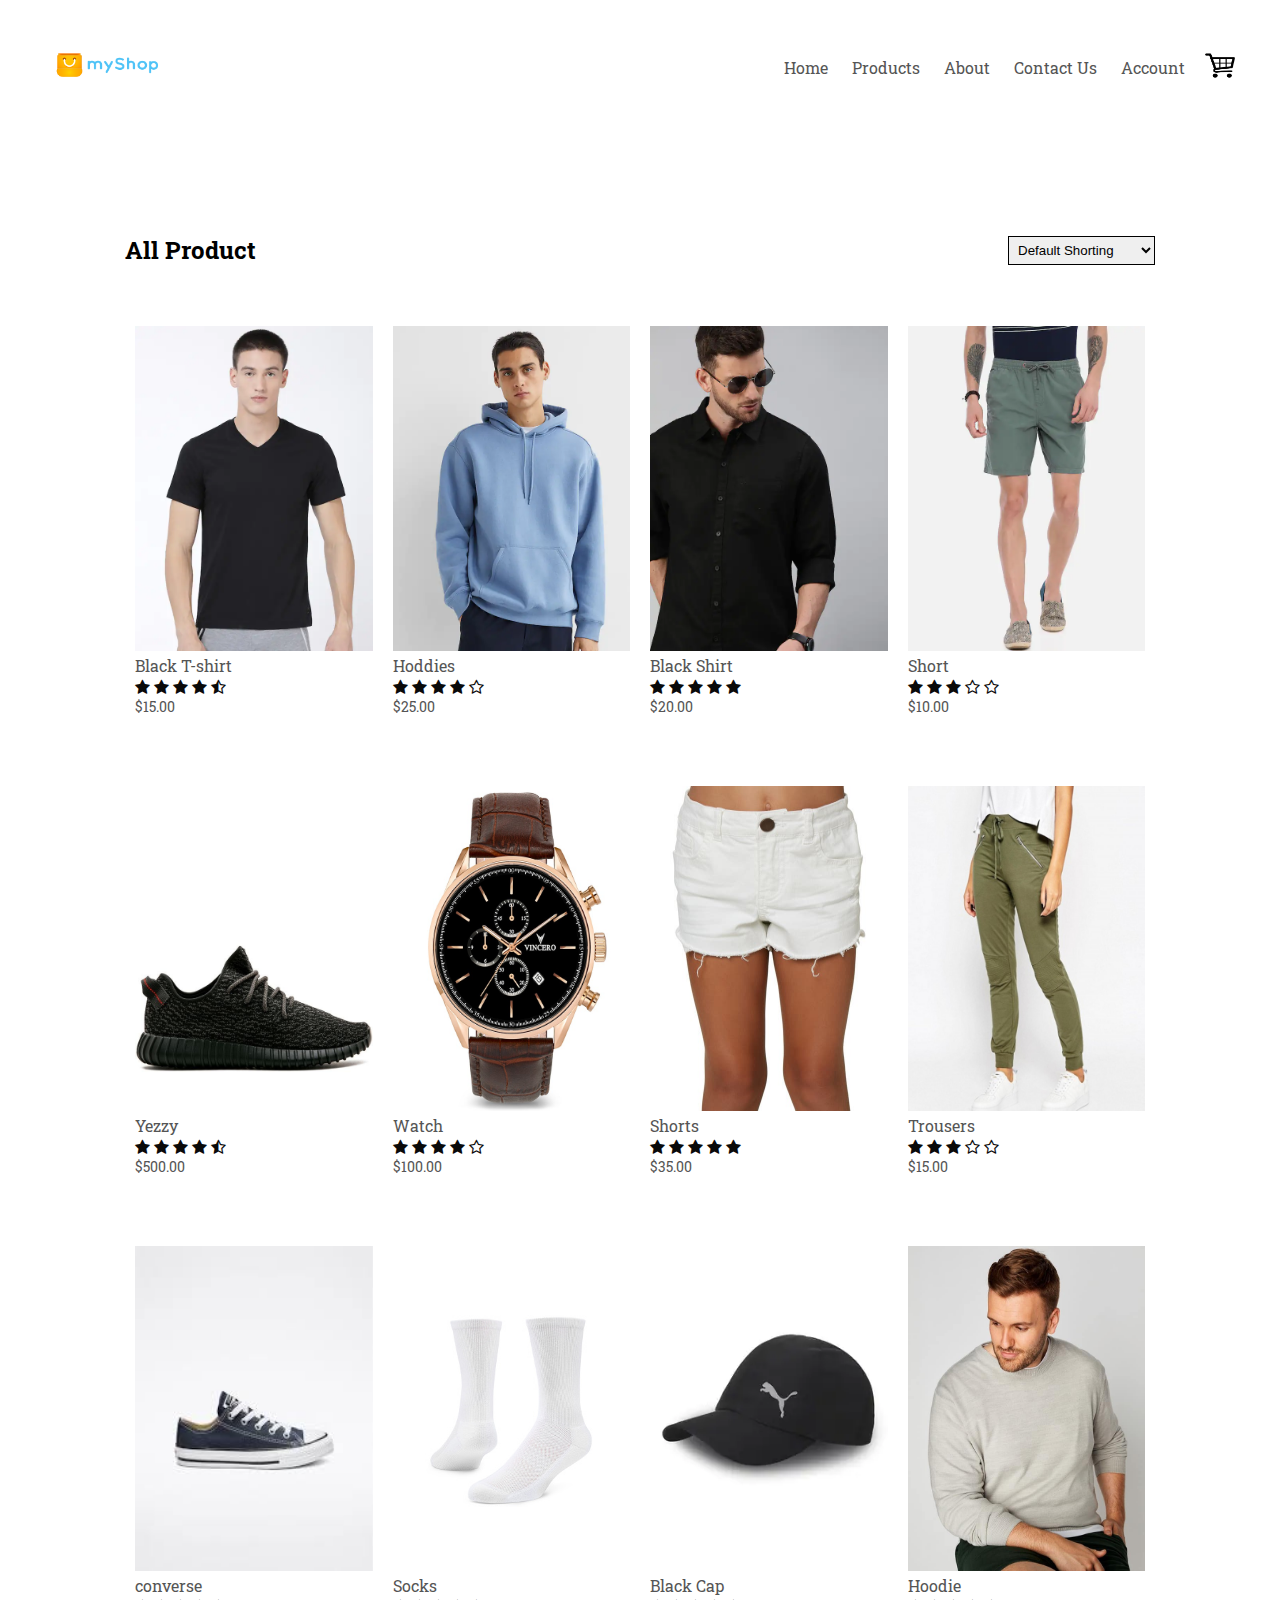
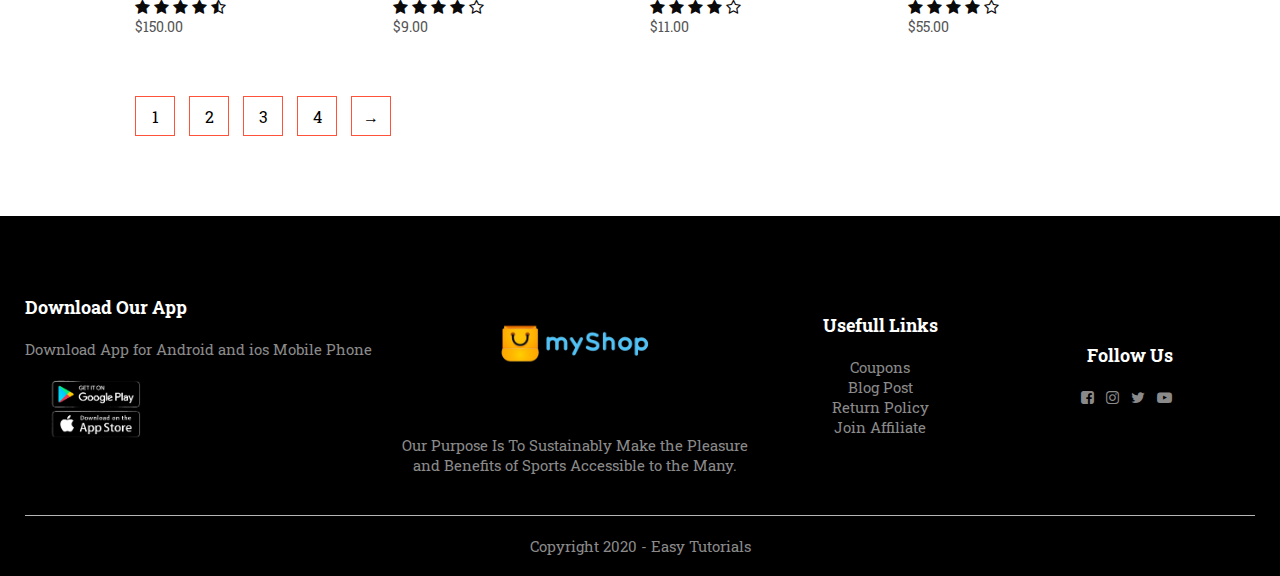
<file: HTML/Products.html>
<!DOCTYPE html>
<html lang="en">
  <head>
    <meta charset="UTF-8" />
    <meta name="viewport" content="width=device-width, initial-scale=1.0">
    <meta http-equiv="X-UA-Compatible" content="IE=edge" />
    <meta name="viewport" content="width=device-width, initial-scale=1.0" />
    <title>Product | My Shope</title>
    <link rel="stylesheet" href="/CSS/Style.css" />
    <link
      href="https://fonts.googleapis.com/css2?family=Roboto+Slab:wght@200;300;500;700&display=swap"
      rel="stylesheet"
    />
    <link
      rel="stylesheet"
      href="https://cdnjs.cloudflare.com/ajax/libs/font-awesome/4.7.0/css/font-awesome.min.css"
    />
    
  </head>
  <body>
    
      <div class="container">
        <div class="navbar">
          <div class="logo">
            <a href="index.html"><img class="logoimg" src="/Image/logo.png" alt="logo" width="125px"/></a>
          </div>
          <nav>
            <ul id="MenuItems">
              <li><a href="index.html">Home</a></li>
              <li><a href="Products.html">Products</a></li>
              <li><a href="about.html">About</a></li>
            <li><a href="Contactus.html">Contact Us</a></li>
              <li><a href="account.html">Account</a></li>
            </ul>
          </nav>
          <a href="cart.html"><img class="cartimg"src="/Image/cart.png"alt="cart"width="30px"height="30px"/></a>
          <img src="/Image/menu.jpg" class="menu-icon" alt="" onclick="menutoggle()">
        </div>
        
        </div>
      </div>


    <div class="small-container">
      <div class="row row-2">
        <h2>All Product</h2>
        <select>
          <option>Default Shorting</option>
          <option>Short By Price</option>
          <option>Short By Popularity</option>
          <option>Short By Rating</option>
          <option>Short By Sale</option>
        </select>
      </div>
      <div class="row">
        <div class="col-4">
          <img src="/Image/p1.webp" alt="T-shirt" />
          <h4>Black T-shirt</h4>
          <div class="rating">
            <i class="fa fa-star"></i>
            <i class="fa fa-star"></i>
            <i class="fa fa-star"></i>
            <i class="fa fa-star"></i>
            <i class="fa fa-star-half-o"></i>
          </div>
          <p>$15.00</p>
        </div>

        <div class="col-4">
          <img src="/Image/p2.webp" alt="Hoddies" />
          <h4>Hoddies</h4>
          <div class="rating">
            <i class="fa fa-star"></i>
            <i class="fa fa-star"></i>
            <i class="fa fa-star"></i>
            <i class="fa fa-star"></i>
            <i class="fa fa-star-o"></i>
          </div>
          <p>$25.00</p>
        </div>

        <div class="col-4">
          <img src="/Image/p3.webp" alt="shirt" />
          <h4>Black Shirt</h4>
          <div class="rating">
            <i class="fa fa-star"></i>
            <i class="fa fa-star"></i>
            <i class="fa fa-star"></i>
            <i class="fa fa-star"></i>
            <i class="fa fa-star"></i>
          </div>
          <p>$20.00</p>
        </div>

        <div class="col-4">
          <img src="/Image/p4.webp" alt="Shorts" />
          <h4>Short</h4>
          <div class="rating">
            <i class="fa fa-star"></i>
            <i class="fa fa-star"></i>
            <i class="fa fa-star"></i>
            <i class="fa fa-star-o"></i>
            <i class="fa fa-star-o"></i>
          </div>
          <p>$10.00</p>
        </div>
        
      </div>
      

      <div class="row">
        <div class="col-4">
          <img src="/Image/p5.jpg" alt="shoes" />
          <h4>Yezzy</h4>
          <div class="rating">
            <i class="fa fa-star"></i>
            <i class="fa fa-star"></i>
            <i class="fa fa-star"></i>
            <i class="fa fa-star"></i>
            <i class="fa fa-star-half-o"></i>
          </div>
          <p>$500.00</p>
        </div>

        <div class="col-4">
          <img src="/Image/p6.jpg" alt="Watch" />
          <h4>Watch</h4>
          <div class="rating">
            <i class="fa fa-star"></i>
            <i class="fa fa-star"></i>
            <i class="fa fa-star"></i>
            <i class="fa fa-star"></i>
            <i class="fa fa-star-o"></i>
          </div>
          <p>$100.00</p>
        </div>

        <div class="col-4">
          <img src="/Image/p7.jpeg" alt="shirt" />
          <h4>Shorts</h4>
          <div class="rating">
            <i class="fa fa-star"></i>
            <i class="fa fa-star"></i>
            <i class="fa fa-star"></i>
            <i class="fa fa-star"></i>
            <i class="fa fa-star"></i>
          </div>
          <p>$35.00</p>
        </div>

        <div class="col-4">
          <img src="/Image/p8.jpg" alt="trousers" />
          <h4>Trousers</h4>
          <div class="rating">
            <i class="fa fa-star"></i>
            <i class="fa fa-star"></i>
            <i class="fa fa-star"></i>
            <i class="fa fa-star-o"></i>
            <i class="fa fa-star-o"></i>
          </div>
          <p>$15.00</p>
        </div>
      </div>
      <div class="row">
        <div class="col-4">
          <img src="/Image/p9.jpg" alt="Shoes" />
          <h4>converse</h4>
          <div class="rating">
            <i class="fa fa-star"></i>
            <i class="fa fa-star"></i>
            <i class="fa fa-star"></i>
            <i class="fa fa-star"></i>
            <i class="fa fa-star-half-o"></i>
          </div>
          <p>$150.00</p>
        </div>

        <div class="col-4">
          <img src="/Image/p10.jpg" alt="socks" />
          <h4>Socks</h4>
          <div class="rating">
            <i class="fa fa-star"></i>
            <i class="fa fa-star"></i>
            <i class="fa fa-star"></i>
            <i class="fa fa-star"></i>
            <i class="fa fa-star-o"></i>
          </div>
          <p>$9.00</p>
        </div>

        <div class="col-4">
          <img src="/Image/p11.webp" alt="cap" />
          <h4>Black Cap</h4>
          <div class="rating">
            <i class="fa fa-star"></i>
            <i class="fa fa-star"></i>
            <i class="fa fa-star"></i>
            <i class="fa fa-star"></i>
            <i class="fa fa-star-o"></i>
          </div>
          <p>$11.00</p>
        </div>

        <div class="col-4">
          <img src="/Image/p12.jpg" alt="Hoodis" />
          <h4>Hoodie</h4>
          <div class="rating">
            <i class="fa fa-star"></i>
            <i class="fa fa-star"></i>
            <i class="fa fa-star"></i>
            <i class="fa fa-star"></i>
            <i class="fa fa-star-o"></i>
          </div>
          <p>$55.00</p>
        </div>
      </div>

      <div class="page-btn">
        <span>1</span>
        <span>2</span>
        <span>3</span>
        <span>4</span>
        <span>&#8594</span>
      </div>
    </div>

  
    <!-----------------------------------------Footer-------------------------------------->
    <div class="footer">
      <div class="container">
        <div class="row">
          <div class="footer-col-1">
            <h3>Download Our App</h3>
            <p>Download App for Android and ios Mobile Phone</p>
            <div class="app-logo">
              <img src="/Image/app.png" alt="">&nbsp;&nbsp;&nbsp;&nbsp;
              
            </div>
          </div>
          <div class="footer-col-2">
            <img src="/Image/logo.png" alt="" />
            <p>
              Our Purpose Is To Sustainably Make the Pleasure and Benefits of
              Sports Accessible to the Many.
            </p>
          </div>
          <div class="footer-col-3">
            <h3>Usefull Links</h3>
            <ul>
              <li>Coupons</li>
              <li>Blog Post</li>
              <li>Return Policy</li>
              <li>Join Affiliate</li>
            </ul>
          </div>
          <div class="footer-col-4">
            <h3>Follow Us</h3>
            <i class="fa fa-facebook-square" aria-hidden="true"></i>&nbsp;&nbsp;
            <i class="fa fa-instagram" aria-hidden="true"></i>&nbsp;&nbsp;
            <i class="fa fa-twitter" aria-hidden="true"></i>&nbsp;&nbsp;
            <i class="fa fa-youtube-play" aria-hidden="true"></i>&nbsp;&nbsp;
           
          </div>
        </div>
        <hr>
        <p class="copyright">Copyright 2020 - Easy Tutorials</p>
      </div>
    </div>

    <!--------------------js for toggle menu----------------------->
    <script>
      var MenuItems=document.getElementById("MenuItems");
      MenuItems.style.maxHeight="0px";
      function menutoggle(){
        if(MenuItems.style.maxHeight == "0px")
        {
          MenuItems.style.maxHeight="200px";
        }
        else{
          MenuItems.style.maxHeight="0px";
        }
      }
    </script>
  </body>
</html>
</file>
<file: Style.css>
*{
    margin: 0;
    padding: 0;
    box-sizing: border-box;
}
body{
    font-family: 'Roboto Slab', serif;
}
.logoimg{
    height: 90px;
}
.cartimg{
    height: 25px;
}
.col-4 img{
    height: 325px;
}
.front-img{
    height: 500px;
}

.navbar{
    display: flex;
    align-items: center;
    padding: 20px;
}

nav{
    flex: 1;
    text-align: right;
}

nav ul{
    display: inline-block;
    list-style-type: none;
}

nav ul li{
    display: inline-block;
    margin-right: 20px;
}

a{
    text-decoration: none;
    color: #555;
}

p{
    color: #555;
}

.container{
    max-width: 1300px;
    margin: auto;
    padding-left: 25px;
    padding-right: 25px;

}
.row{
    display: flex;
    align-items: center;
    flex-direction: wrap;
    justify-content: space-around;
}
.col-2{
    flex-basis: 50%;
    min-width: 300px;
}
.col-2 img{
    max-width: 100%;
    padding: 50px 0;
}
.col-2 h1{
    font-size: 50px;
    line-height: 60px;
    margin: 25px 0;
}

.btn{
    display: inline-block;
    background: #ff523b;
    color: #fff;
    padding: 8px 30px;
    margin: 30px 0;
    border-radius: 30px;
    transition: background 0.5s;
}
.btn:hover{
    background: #563434;
}
.header{
    background: radial-gradient(#fff,#ffd6d6);
}
.header row{
    margin-top: 70px;

}

.categories{
    margin: 70px 0;
}
.col-3{
    flex-basis: 30%;
    min-width: 250px;
    margin-bottom: 30px;
}

.col-3 img{
    width: 100%;
}

.small-container{
    max-width: 1080px;
    margin: auto;
    padding-left: 25px;
    padding-right: 25px;
}

.col-4{
    flex-basis: 25%;
    padding: 10px;
    min-width: 200px;
    margin-bottom: 50px;
    transition: transorm 0.5s;
    cursor: pointer;
}

.col-4 img{
    width: 100%;
}

.title{
    text-align: center;
    margin: 0 auto 80px;
    position: relative;
    line-height: 60px;
    color: black;
}

.title::after{
    content: '';
    background: #ff523b;
    width: 80px;
    height: 5px;
    border-radius: 5px;
    position: absolute;
    bottom: 0;
    left: 50%;
    transform: translateX(-50%);
}

h4{
    color: #555;
    font-weight: normal;
}

.col-4 p{
    font-size: 14px;
}

.rating .fa{
    color: #0a0a0a;
}

.col-4:hover{
    transform: translateY(-7px);
}

/*------------offer---------------*/
.offer{
    background: radial-gradient(#fff,#ffd6d6);
    margin-top: 80px;
    padding: 30px;
}

small{
    color: #555;
}
.offer-img{
    height: 600px;
}

/*--------------------testimonial----------*/
.testimonial{
    padding-top:100px ;
}
.testimonial .col-3{
    text-align: center;
    padding: 40px 20px;
    box-shadow: 0 0 20px 0px rgba(0,0,0,0.1);
    cursor: pointer;
    transition: transform 0.5s;
}
.testimonial .col-3 img{
    width: 60px;
    height: 60px;
    margin-top: 20px;
    border-radius: 50%;
}
.testimonial .col-3:hover{
    transform: translateY(-10px);
}
.fa.fa fa-quote-left{
    font-size: 35px;
    color: black;
}
.col-3 p{
    font-size: 13px;
    margin: 12px 0;
    color:#666
}
.testimonial .col-3 h3{
    font-weight: 600;
    color: #555;
    font-size: 16px;
}

/*------------------------------Brands-----------------------*/
.brands{
    margin: 100px auto;
}
.col-5{
    width: 160px;
    transition: transform 0.5s;
}
.col-5 img{
    width: 100%;
    cursor: pointer;
    
}
.col-5 img:hover{
    transform: translateY(-3px);
}

/*--------------------------------------Footer--------------------------*/
.footer{
    background: #000;
    color: #8a8a8a;
    font-size: 15px;
    padding: 60px 0 20px ;
}
.footer p{
    color: #8a8a8a;
}
.footer h3{
    color: #fff;
    margin-bottom: 20px;
}

.footer-col-1, .footer-col-2, .footer-col-3, .footer-col-4{
    min-width: 250px;
    margin-bottom: 20px;
}
.footer-col-1{
    flex-basis: 30%;
}
.footer-col-2{
    flex: 1;
    text-align: center;
}
.footer-col-2 img{
    width: 180px;
    margin-bottom: 20px;
}
.footer-col-3, .footer-col-4{
    flex-basis: 12%;
    text-align: center;
}
ul{
    list-style: none;
    cursor: pointer;
    transition: transform 0.5s;
}
li:hover{
    transform: translateY(-3px);
}
.app-logo{
    margin-top: 10px;
}
.app-logo img{
    width: 140px;
}


.footer-col-4{
    cursor: pointer;
    transition: transform 0.5s;
}
.footer-col-4 i:hover{
    transform: translateY(-3px);
}
.footer hr{
    border: none;
    background: #b5b5b5;
    height: 1px;
    margin: 20px 0;
}
.copyright{
    text-align: center;
}

.menu-icon{
    width: 28px;
    margin-left: 20px;  
    display: none;
}

/*---------------All Product--------------------------*/
.row-2{
    justify-content: space-between;
    margin: 100px auto 50px;
}
select{
    border: 1px solid black;
    padding: 5px;
}
select:focus{
    outline: none;
}
.page-btn{
    margin: 0 auto 80px;
}
.page-btn span{
    display: inline-block;
    border: 1px solid #ff523b;
    margin-left: 10px;
    width: 40px;
    height: 40px;
    text-align: center;
    line-height: 40px;
    cursor: pointer;
    transition: transform 0.5s;
}
.page-btn span:hover{
    background: #ff523b;
    color: white;
    transform: translateY(-3px);
}



/*--------------------------------------Single Product details-------------------------*/
.single-product{
    margin-top: 80px;
}
.single-product .col-2 img{
    padding: 0;

}
.single-product .col-2{
    padding: 20px;
}
.single-product h4{
    margin: 20px 0;
    font-size: 22px;
    font-weight: bold;
}
.single-product select{
    display: block;
    padding: 10px;
    margin-top: 20px;
}
.single-product input{
    width: 50px;
    height: 40px;
    padding-left: 10px;
    font-size: 20px;
    margin-right: 10px;
    border: 1px solid#ff523b;
}
input:focus{
    outline: none;
}
.single-product .fa{
    color: #ff523b;
    margin-left: 10px ;
}
.small-img-row{
    display: flex;
    justify-content: space-between;
}
.small-img-col{
    flex-basis: 24%;
    cursor: pointer;
    border: 2px solid#ff523b;
    margin: 3px;
}

/*-----------------------------------cart items--------------------*/
.cart-page{
    margin: 80px auto;

}
table{
    width: 100%;
    border-collapse: collapse;
}
.cart-info{
    display: flex;
    flex-wrap: wrap;
}
th{
    text-align: left;
    padding: 5px;
    color: #fff;
    background: #ff523b;
    font-weight: normal;
}
td{
    padding: 10px 5px;
}
td img{
    height: 120px;
    width: 95px;
    margin-right: 10px;
}
td input{
    width: 40px;
    height: 30px;
    padding: 5px;
}
td a{
    color: #ff523b;
    font-size: 12px;
}

.total-price{
    display: flex;
    justify-content: flex-end;
}
.total-price table{
    border-top: 3px solid #ff523b;
    width: 100%;
    max-width: 340px;
}
td:last-child{
    text-align: right;
}
th:last-child{
    text-align: right;
}



/*---------------------------------------account-page------------------------*/
.account-page{
    padding: 50px 0;
    background: radial-gradient(#fff,#ffd6d6);
}
.form-container{
    background: #fff;
    width: 300px;
    height: 400px;
    position: relative;
    text-align: center;
    padding: 20px 0;
    margin: auto;
    box-shadow: 0 0 20px 0px rgba(0,0,0,0.1);
    overflow: hidden;

}
.form-container span{
    font-weight: bold;
    padding: 0 10px;
    color: #555;
    cursor: pointer;
    width: 100px;
    display: inline-block;    
}
.form-btn{
    display: inline-block;
}
.form-container form{
    max-width: 300px;
    padding: 0 20px;
    position: absolute;
    top: 130px;
    transition: transform 1s;
}
form input{
    width: 100%;
    height: 30px;
    margin: 10px 0;
    padding: 0 10px;
    border: 1px solid #ccc;
}
form .btn{
    width: 100%;
    border: none;
    cursor: pointer;
    margin: 10px 0;
}
form .btn:focus{
    outline: none;
}
#Loginform{
    left: -300px;
}
#Regform{
    left: 0;
}
form a{
    font-size: 12px;
}
#Indicator{
    width: 100px;
    border: none;
    border-radius: 3px;
    background: #ff523b;
    height: 3px;
    margin-top: 8px;
    transform: translateX(100px);
    transition: transform 1s;
}


/*-------------------------------about------------------------*/
#about{
    height: 500px;
    margin: auto;
    border: 5px solid black;
    border-radius: 50px;
    padding: 150px;
}

/*-----------------------------Contact Us--------------------------*/

#contact{
    height: 500px;
    margin: auto;
    border: 5px solid black;
    border-radius: 50px;
    padding: 150px;
}







/*----------------------------------------Media Query for menu------------------------*/
@media only screen and (max-width:800px){
    nav ul{
        position: absolute;
        top: 70px;
        left: 0;
        background: #333;
        width: 100%;
        overflow: hidden;
        transition: max-height 0.5s;
    }
    nav ul li{
        display: block;
        margin-right: 50px;
        margin-top: 10px;
        margin-bottom: 10px;
    }
    nav ul li a{
        color: #fff;
    }
    .menu-icon{
        display: block;
        cursor: pointer;
    }
}

/*----------------------Media Query for less than 600 screen size-----------------*/
@media only screen and (max-width:600px){
    .row{
        text-align: center;
    }
    .col-2, .col-3, .col-4{
        flex-basis: 100%;
    }
    .single-product .row{
        text-align: left;
    }
    .single-product .col-2{
        padding: 20px 0;
    }
    .single-product h1{
        font-size: 26px;
        line-height: 32px;
    }
    .cart-info p{
        display: none;
    }
}
</file>
<file: CSS/Style.css>
*{
    margin: 0;
    padding: 0;
    box-sizing: border-box;
}
body{
    font-family: 'Roboto Slab', serif;
}
.logoimg{
    height: 90px;
}
.cartimg{
    height: 25px;
}
.col-4 img{
    height: 325px;
}
.front-img{
    height: 500px;
}

.navbar{
    display: flex;
    align-items: center;
    padding: 20px;
}

nav{
    flex: 1;
    text-align: right;
}

nav ul{
    display: inline-block;
    list-style-type: none;
}

nav ul li{
    display: inline-block;
    margin-right: 20px;
}

a{
    text-decoration: none;
    color: #555;
}

p{
    color: #555;
}

.container{
    max-width: 1300px;
    margin: auto;
    padding-left: 25px;
    padding-right: 25px;

}
.row{
    display: flex;
    align-items: center;
    flex-direction: wrap;
    justify-content: space-around;
}
.col-2{
    flex-basis: 50%;
    min-width: 300px;
}
.col-2 img{
    max-width: 100%;
    padding: 50px 0;
}
.col-2 h1{
    font-size: 50px;
    line-height: 60px;
    margin: 25px 0;
}

.btn{
    display: inline-block;
    background: #ff523b;
    color: #fff;
    padding: 8px 30px;
    margin: 30px 0;
    border-radius: 30px;
    transition: background 0.5s;
}
.btn:hover{
    background: #563434;
}
.header{
    background: radial-gradient(#fff,#ffd6d6);
}
.header row{
    margin-top: 70px;

}

.categories{
    margin: 70px 0;
}
.col-3{
    flex-basis: 30%;
    min-width: 250px;
    margin-bottom: 30px;
}

.col-3 img{
    width: 100%;
}

.small-container{
    max-width: 1080px;
    margin: auto;
    padding-left: 25px;
    padding-right: 25px;
}

.col-4{
    flex-basis: 25%;
    padding: 10px;
    min-width: 200px;
    margin-bottom: 50px;
    transition: transorm 0.5s;
    cursor: pointer;
}

.col-4 img{
    width: 100%;
}

.title{
    text-align: center;
    margin: 0 auto 80px;
    position: relative;
    line-height: 60px;
    color: black;
}

.title::after{
    content: '';
    background: #ff523b;
    width: 80px;
    height: 5px;
    border-radius: 5px;
    position: absolute;
    bottom: 0;
    left: 50%;
    transform: translateX(-50%);
}

h4{
    color: #555;
    font-weight: normal;
}

.col-4 p{
    font-size: 14px;
}

.rating .fa{
    color: #0a0a0a;
}

.col-4:hover{
    transform: translateY(-7px);
}

/*------------offer---------------*/
.offer{
    background: radial-gradient(#fff,#ffd6d6);
    margin-top: 80px;
    padding: 30px;
}

small{
    color: #555;
}
.offer-img{
    height: 600px;
}

/*--------------------testimonial----------*/
.testimonial{
    padding-top:100px ;
}
.testimonial .col-3{
    text-align: center;
    padding: 40px 20px;
    box-shadow: 0 0 20px 0px rgba(0,0,0,0.1);
    cursor: pointer;
    transition: transform 0.5s;
}
.testimonial .col-3 img{
    width: 60px;
    height: 60px;
    margin-top: 20px;
    border-radius: 50%;
}
.testimonial .col-3:hover{
    transform: translateY(-10px);
}
.fa.fa fa-quote-left{
    font-size: 35px;
    color: black;
}
.col-3 p{
    font-size: 13px;
    margin: 12px 0;
    color:#666
}
.testimonial .col-3 h3{
    font-weight: 600;
    color: #555;
    font-size: 16px;
}

/*------------------------------Brands-----------------------*/
.brands{
    margin: 100px auto;
}
.col-5{
    width: 160px;
    transition: transform 0.5s;
}
.col-5 img{
    width: 100%;
    cursor: pointer;
    
}
.col-5 img:hover{
    transform: translateY(-3px);
}

/*--------------------------------------Footer--------------------------*/
.footer{
    background: #000;
    color: #8a8a8a;
    font-size: 15px;
    padding: 60px 0 20px ;
}
.footer p{
    color: #8a8a8a;
}
.footer h3{
    color: #fff;
    margin-bottom: 20px;
}

.footer-col-1, .footer-col-2, .footer-col-3, .footer-col-4{
    min-width: 250px;
    margin-bottom: 20px;
}
.footer-col-1{
    flex-basis: 30%;
}
.footer-col-2{
    flex: 1;
    text-align: center;
}
.footer-col-2 img{
    width: 180px;
    margin-bottom: 20px;
}
.footer-col-3, .footer-col-4{
    flex-basis: 12%;
    text-align: center;
}
ul{
    list-style: none;
    cursor: pointer;
    transition: transform 0.5s;
}
li:hover{
    transform: translateY(-3px);
}
.app-logo{
    margin-top: 10px;
}
.app-logo img{
    width: 140px;
}


.footer-col-4{
    cursor: pointer;
    transition: transform 0.5s;
}
.footer-col-4 i:hover{
    transform: translateY(-3px);
}
.footer hr{
    border: none;
    background: #b5b5b5;
    height: 1px;
    margin: 20px 0;
}
.copyright{
    text-align: center;
}

.menu-icon{
    width: 28px;
    margin-left: 20px;  
    display: none;
}

/*---------------All Product--------------------------*/
.row-2{
    justify-content: space-between;
    margin: 100px auto 50px;
}
select{
    border: 1px solid black;
    padding: 5px;
}
select:focus{
    outline: none;
}
.page-btn{
    margin: 0 auto 80px;
}
.page-btn span{
    display: inline-block;
    border: 1px solid #ff523b;
    margin-left: 10px;
    width: 40px;
    height: 40px;
    text-align: center;
    line-height: 40px;
    cursor: pointer;
    transition: transform 0.5s;
}
.page-btn span:hover{
    background: #ff523b;
    color: white;
    transform: translateY(-3px);
}



/*--------------------------------------Single Product details-------------------------*/
.single-product{
    margin-top: 80px;
}
.single-product .col-2 img{
    padding: 0;

}
.single-product .col-2{
    padding: 20px;
}
.single-product h4{
    margin: 20px 0;
    font-size: 22px;
    font-weight: bold;
}
.single-product select{
    display: block;
    padding: 10px;
    margin-top: 20px;
}
.single-product input{
    width: 50px;
    height: 40px;
    padding-left: 10px;
    font-size: 20px;
    margin-right: 10px;
    border: 1px solid#ff523b;
}
input:focus{
    outline: none;
}
.single-product .fa{
    color: #ff523b;
    margin-left: 10px ;
}
.small-img-row{
    display: flex;
    justify-content: space-between;
}
.small-img-col{
    flex-basis: 24%;
    cursor: pointer;
    border: 2px solid#ff523b;
    margin: 3px;
}

/*-----------------------------------cart items--------------------*/
.cart-page{
    margin: 80px auto;

}
table{
    width: 100%;
    border-collapse: collapse;
}
.cart-info{
    display: flex;
    flex-wrap: wrap;
}
th{
    text-align: left;
    padding: 5px;
    color: #fff;
    background: #ff523b;
    font-weight: normal;
}
td{
    padding: 10px 5px;
}
td img{
    height: 120px;
    width: 95px;
    margin-right: 10px;
}
td input{
    width: 40px;
    height: 30px;
    padding: 5px;
}
td a{
    color: #ff523b;
    font-size: 12px;
}

.total-price{
    display: flex;
    justify-content: flex-end;
}
.total-price table{
    border-top: 3px solid #ff523b;
    width: 100%;
    max-width: 340px;
}
td:last-child{
    text-align: right;
}
th:last-child{
    text-align: right;
}



/*---------------------------------------account-page------------------------*/
.account-page{
    padding: 50px 0;
    background: radial-gradient(#fff,#ffd6d6);
}
.form-container{
    background: #fff;
    width: 300px;
    height: 400px;
    position: relative;
    text-align: center;
    padding: 20px 0;
    margin: auto;
    box-shadow: 0 0 20px 0px rgba(0,0,0,0.1);
    overflow: hidden;

}
.form-container span{
    font-weight: bold;
    padding: 0 10px;
    color: #555;
    cursor: pointer;
    width: 100px;
    display: inline-block;    
}
.form-btn{
    display: inline-block;
}
.form-container form{
    max-width: 300px;
    padding: 0 20px;
    position: absolute;
    top: 130px;
    transition: transform 1s;
}
form input{
    width: 100%;
    height: 30px;
    margin: 10px 0;
    padding: 0 10px;
    border: 1px solid #ccc;
}
form .btn{
    width: 100%;
    border: none;
    cursor: pointer;
    margin: 10px 0;
}
form .btn:focus{
    outline: none;
}
#Loginform{
    left: -300px;
}
#Regform{
    left: 0;
}
form a{
    font-size: 12px;
}
#Indicator{
    width: 100px;
    border: none;
    border-radius: 3px;
    background: #ff523b;
    height: 3px;
    margin-top: 8px;
    transform: translateX(100px);
    transition: transform 1s;
}


/*-------------------------------about------------------------*/
#about{
    height: 500px;
    margin: auto;
    border: 5px solid black;
    border-radius: 50px;
    padding: 150px;
}

/*-----------------------------Contact Us--------------------------*/

#contact{
    height: 500px;
    margin: auto;
    border: 5px solid black;
    border-radius: 50px;
    padding: 150px;
}







/*----------------------------------------Media Query for menu------------------------*/
@media only screen and (max-width:800px){
    nav ul{
        position: absolute;
        top: 70px;
        left: 0;
        background: #333;
        width: 100%;
        overflow: hidden;
        transition: max-height 0.5s;
    }
    nav ul li{
        display: block;
        margin-right: 50px;
        margin-top: 10px;
        margin-bottom: 10px;
    }
    nav ul li a{
        color: #fff;
    }
    .menu-icon{
        display: block;
        cursor: pointer;
    }
}

/*----------------------Media Query for less than 600 screen size-----------------*/
@media only screen and (max-width:600px){
    .row{
        text-align: center;
    }
    .col-2, .col-3, .col-4{
        flex-basis: 100%;
    }
    .single-product .row{
        text-align: left;
    }
    .single-product .col-2{
        padding: 20px 0;
    }
    .single-product h1{
        font-size: 26px;
        line-height: 32px;
    }
    .cart-info p{
        display: none;
    }
}
</file>
